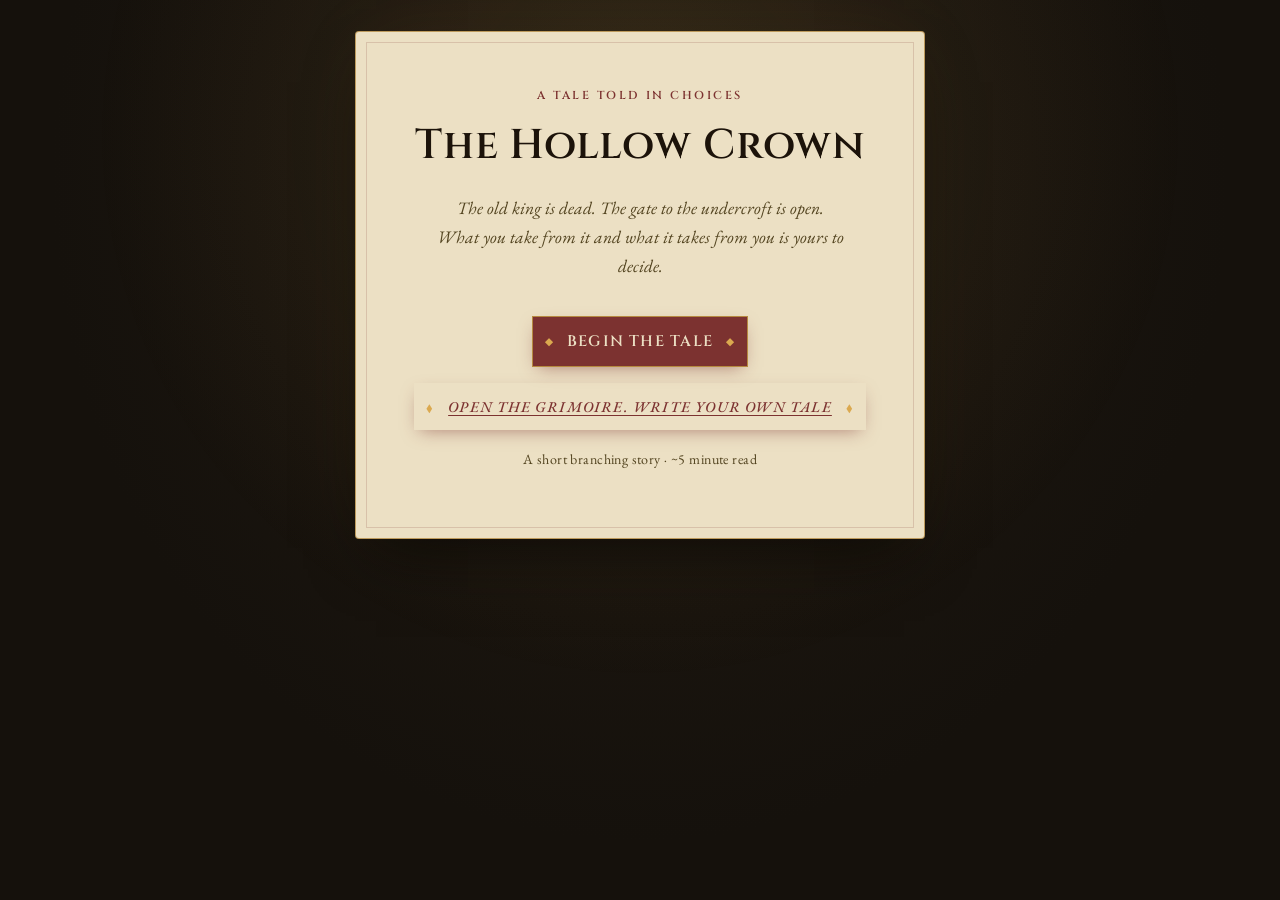
<file: index.html>
<!DOCTYPE html>
<html lang="en">
<head>
<meta charset="UTF-8">
<meta name="viewport" content="width=device-width, initial-scale=1.0">
<title>The Hollow Crown, an interactive tale</title>
<link rel="preconnect" href="https://fonts.googleapis.com">
<link href="https://fonts.googleapis.com/css2?family=Cinzel:wght@500;600&family=EB+Garamond:ital,wght@0,400;0,500;0,600;1,400&display=swap" rel="stylesheet">
<link rel="stylesheet" href="style.css">
</head>
<body>

  <div class="candle-glow" aria-hidden="true"></div>

  <!-- Wraps .book so the quest journal (wide viewports only — see the
       media query in style.css) can sit beside it as a real sibling in a
       centered flex row, rather than trying to absolutely-position a
       panel into .book's empty margin via guesswork. When the journal is
       hidden (no quests, narrow viewport, or any non-story page), .book
       is the row's only child and centers exactly as it did before this
       existed. -->
  <div class="reading-area" id="reading-area">
    <!-- Persistent quest tracker, wide-viewport counterpart to the header
         popover above — same underlying data (see updateQuestUI() in
         player.js, which keeps both in sync), just always-visible instead
         of tap-to-open, since there's room for that here. Only ever
         relevant on the story page; hidden everywhere else regardless of
         viewport width. -->
    <aside class="quest-journal themed-scroll" id="quest-journal" hidden>
      <span class="corner-flourish tl" aria-hidden="true">◆</span>
      <span class="corner-flourish tr" aria-hidden="true">◆</span>
      <p class="quest-journal-title">Quest Journal</p>
      <div class="quest-search-wrap" id="quest-journal-search-wrap">
        <button type="button" class="quest-search-toggle" id="quest-journal-search-toggle" aria-expanded="false" aria-label="Search quests">
          <span class="quest-search-icon" aria-hidden="true">⌕</span>
        </button>
        <input type="search" class="quest-search-input" id="quest-journal-search" placeholder="Search quests…" aria-label="Search quests">
      </div>
      <div class="quest-tracker-list" id="quest-journal-list"></div>
    </aside>

    <main class="book" id="book">

    <!-- Title screen -->
    <section class="page title-page" id="title-page">
      <p class="eyebrow">a tale told in choices</p>
      <h1 class="title">The Hollow Crown</h1>
      <p class="subtitle">The old king is dead. The gate to the undercroft is open.<br>What you take from it and what it takes from you is yours to decide.</p>
      <button class="btn btn-primary" id="start-btn">Begin the Tale</button>
      <button class="btn btn-ghost" id="gm-enter-btn">Open the Grimoire. write your own tale</button>
      <p class="hint">A short branching story · ~5 minute read</p>
    </section>

    <!-- Story screen (plays either the built-in tale or a Grimoire draft) -->
    <section class="page story-page" id="story-page" hidden>
      <header class="story-header">
        <button class="leave-link" id="leave-story-btn" type="button">‹ Leave the tale</button>
        <span class="chapter-label" id="chapter-label">Chapter</span>
        <div class="story-header-right">
          <button class="back-btn" id="back-btn" type="button" hidden>
            <span class="back-icon" aria-hidden="true">‹</span> Go back
          </button>

          <!-- Each toggle+panel pair gets its own positioning anchor
               (.header-popover-anchor), so the panel opens directly under
               its own button regardless of which other header buttons are
               present/hidden — a shared right:0 off the whole header only
               worked by coincidence when there was just one toggle.
               This whole anchor is a narrow-viewport fallback for quests —
               on a wide viewport the persistent #quest-journal beside the
               book takes over and this is hidden entirely (see the media
               query in style.css), so the satchel toggle is the only
               thing occupying this header on desktop, same as before
               quests existed. -->
          <div class="header-popover-anchor" id="quest-toggle-anchor">
            <button class="quest-toggle" id="quest-toggle" type="button" aria-expanded="false" hidden>
              <span class="quest-toggle-icon" aria-hidden="true">✦</span>
              <span id="quest-count">0</span> active
            </button>
            <!-- Renamed from .quest-panel to .quest-tracker-popover — that
                 class name collided with the Grimoire Quests editor's own
                 (unrelated, pre-existing) .quest-panel wrapper, and CSS
                 classes are global, so this popover's absolute-positioning
                 rules were also being applied to the editor's main content
                 panel, breaking it. -->
            <div class="quest-tracker-popover" id="quest-panel" hidden>
              <span class="corner-flourish tl" aria-hidden="true">◆</span>
              <span class="corner-flourish tr" aria-hidden="true">◆</span>
              <p class="quest-tracker-title">Your quests</p>
              <div class="quest-search-wrap" id="quest-panel-search-wrap">
                <button type="button" class="quest-search-toggle" id="quest-panel-search-toggle" aria-expanded="false" aria-label="Search quests">
                  <span class="quest-search-icon" aria-hidden="true">⌕</span>
                </button>
                <input type="search" class="quest-search-input" id="quest-panel-search" placeholder="Search quests…" aria-label="Search quests">
              </div>
              <div class="quest-tracker-list" id="quest-panel-list"></div>
            </div>
          </div>

          <div class="header-popover-anchor">
            <button class="satchel-toggle" id="satchel-toggle" type="button" aria-expanded="false" hidden>
              <span class="satchel-icon" aria-hidden="true">◆</span>
              <span id="satchel-count">0</span> carried
            </button>
            <div class="satchel-panel" id="satchel-panel" hidden>
              <span class="corner-flourish tl" aria-hidden="true">◆</span>
              <span class="corner-flourish tr" aria-hidden="true">◆</span>
              <p class="satchel-panel-title">Your satchel</p>
              <ul class="satchel-list" id="satchel-list"></ul>
            </div>
          </div>
        </div>
      </header>

      <article class="passage" id="passage">
        <p class="passage-text" id="passage-text"></p>
      </article>

      <div class="choices" id="choices"></div>
    </section>

    <!-- Ending screen -->
    <section class="page ending-page" id="ending-page" hidden>
      <p class="eyebrow" id="ending-eyebrow">the tale ends here</p>
      <h2 class="ending-title" id="ending-title"></h2>
      <p class="ending-text" id="ending-text"></p>
      <button class="btn btn-primary" id="restart-btn">Tell It Again</button>
    </section>

    <!-- Grimoire manager: the library of all saved tales -->
    <section class="page manager-page" id="manager-page" hidden>
      <header class="gm-header">
        <p class="eyebrow">the grimoire</p>
        <h2 class="gm-title">Your Tales</h2>
        <p class="gm-intro">Every tale you write is kept here, on this device. Open one to keep working, or begin something new.</p>
      </header>

      <div class="manager-actions">
        <button class="btn-small btn-gold" id="mgr-new-tale-btn" type="button">+ New tale</button>
        <label class="btn-small file-btn">
          Import a tale
          <input type="file" id="mgr-import-input" accept="application/json" hidden>
        </label>
      </div>

      <div class="tale-list" id="tale-list"></div>
      <p class="hint tale-list-empty" id="tale-list-empty" hidden>No tales yet ,start one with "+ New tale" above.</p>

      <div class="gm-footer-actions">
        <button class="btn-small" id="mgr-back-btn" type="button">‹ Back to title</button>
      </div>
    </section>

    <!-- Grimoire map: the visual node graph, entry point once a tale is open -->
    <section class="page gm-map-page" id="gm-map-page" hidden>
      <!-- Full-screen block for phone-width viewports — the map editor
           (drag, connectors, the docked drawer) has no mobile layout of
           its own, so rather than let someone land on a half-broken canvas,
           this covers it entirely below the breakpoint. CSS-only visibility
           (see the max-width media query in style.css) so it's in effect
           the instant the page paints, with no JS state to get out of sync. -->
      <div class="gm-mobile-block" aria-hidden="true">
        <p class="gm-mobile-block-title">A Larger Stage Is Needed</p>
        <p class="gm-mobile-block-text">The Grimoire's map is built for a wider screen — a tablet, laptop, or desktop. Please come back on a larger device to keep editing this tale.</p>
        <button class="btn-small btn-gold gm-mobile-block-back" id="gm-mobile-block-back" type="button">‹ All tales</button>
      </div>

      <div class="gm-map-topbar">
        <div class="gm-map-topbar-title">
          <p class="eyebrow">the grimoire</p>
          <span class="tale-name" id="gm-map-tale-name"></span>
        </div>
        <div class="gm-map-topbar-actions">
          <button class="btn-tiny" id="gm-map-sidebar-toggle" type="button">Hide Contents</button>
          <button class="btn-tiny" id="gm-map-rename-tale-btn" type="button">Rename</button>
        </div>
      </div>

      <!-- View switcher: three tools sharing one tale's data (graph, quests,
           map), rather than three separate destinations reached through a
           chooser screen. Sits between the identity row above and each
           tool's own toolbar below. Only one tool's toolbar/canvas pair is
           shown at a time — see setGmView() in grimoire-manager.js. -->
      <div class="gm-view-tabs" id="gm-view-tabs" role="tablist">
        <button class="gm-view-tab active" id="gm-view-tab-graph" type="button" data-view="graph" role="tab" aria-selected="true">◆ Graph</button>
        <button class="gm-view-tab" id="gm-view-tab-quests" type="button" data-view="quests" role="tab" aria-selected="false">Quests</button>
        <button class="gm-view-tab" id="gm-view-tab-items" type="button" data-view="items" role="tab" aria-selected="false">Items</button>
        <button class="gm-view-tab" id="gm-view-tab-map" type="button" data-view="map" role="tab" aria-selected="false">World Map</button>
      </div>

      <div class="gm-map-toolbar" id="gm-graph-toolbar">
        <button class="btn-small btn-gold" id="gm-map-new-node" type="button">+ New passage</button>
        <button class="btn-small" id="gm-map-new-group" type="button">+ New group</button>
        <button class="btn-small" id="gm-map-playtest-btn" type="button">Playtest from Start</button>
        <button class="btn-small" id="gm-map-search-btn" type="button" title="Search passages">Search</button>
        <input type="text" id="gm-map-search-input" class="gm-map-search-input" placeholder="Search passages…" hidden>
        <button class="btn-small" id="gm-map-fit-btn" type="button" title="Frame every passage in view">⤢ Fit view</button>
      </div>

      <!-- Quests tool's own toolbar row — hidden alongside its canvas until
           the Quests tab is active. Populated for real once quest-editor.js
           has something to build; placeholder button for now. -->
      <div class="gm-map-toolbar" id="gm-quest-toolbar" hidden>
        <button class="btn-small btn-gold" id="gm-quest-new-btn" type="button">+ New quest</button>
      </div>

      <!-- Items tool's own toolbar row — same pattern as above. The "+ New
           item" button here IS the item ledger's old "+ Define new item"
           button (see grimoire-items.js), just relocated: same id
           (item-def-new), same click handler, so no JS changed to move it —
           only where it lives in the page. -->
      <div class="gm-map-toolbar" id="gm-items-toolbar" hidden>
        <button class="btn-small btn-gold" id="item-def-new" type="button">+ New item</button>
      </div>

      <!-- World Map tool's own toolbar row — same pattern as above. -->
      <div class="gm-map-toolbar" id="gm-worldmap-toolbar" hidden>
        <button class="btn-small btn-gold" id="gm-worldmap-new-location-btn" type="button">+ New location</button>
      </div>

      <div class="gm-map-body" id="gm-map-body">
        <!-- Contents: a full nested tree of every passage/group in the tale,
             independent of whatever the canvas currently has scoped into
             view — a second way to find and open a passage besides
             clicking its card on the map. Collapsed on narrow viewports;
             see the media query in style.css. Stays mounted across all
             three tools, not just Graph — quests and map locations both
             reference passages, so this stays the one shared way to find
             one. -->
        <aside class="gm-contents-sidebar" id="gm-contents-sidebar">
          <p class="gm-contents-heading" id="gm-contents-heading">Contents</p>
          <div class="gm-contents-tree" id="gm-contents-tree"></div>
        </aside>

        <div class="graph-viewport" id="graph-viewport">
          <div class="graph-canvas" id="graph-canvas"></div>
        </div>

        <!-- Quests canvas (see quest-editor.js). Unlike the graph/world-map
             canvases, this isn't a spatial surface to pan/zoom — it's a
             parchment card list, same register as the item ledger, just
             scaled up to hold quest cards that expand into their own
             objective cards. -->
        <div class="quest-viewport" id="quest-viewport" hidden>
          <div class="quest-panel">
            <p class="gm-subhead">Quests</p>
            <p class="ledger-intro">Track objectives across this tale. Each objective completes when any one of its conditions is met — mark it manually, or tie it to reaching a passage or carrying an item.</p>
            <div class="quest-list" id="quest-list"></div>
          </div>
        </div>

        <!-- Inspector: mirrors the Contents sidebar's width on the opposite
             edge, so Quests reads as a symmetric three-column layout rather
             than one wide list with dead space beside it. Shows whatever
             quest/objective was last clicked (see quest-editor.js), and —
             more usefully than a plain detail readout — a live list of
             everything that quest/objective references (passages, items),
             each clickable to jump straight there. That's the part that
             actually earns its keep: it's the one place in the app that
             surfaces the cross-references rename fan-out has to keep in
             sync, instead of them being invisible until something breaks. -->
        <aside class="quest-inspector" id="quest-inspector" hidden>
          <p class="gm-contents-heading">Inspector</p>
          <div class="quest-inspector-body" id="quest-inspector-body"></div>
        </aside>

        <!-- Items workshop: the tale-wide item registry, moved out of the
             passage drawer (where it used to live as a fixed panel under
             every passage's form, regardless of whether that passage
             referenced any items at all) into its own tab, so items are
             defined and managed once, in one place, the same way Quests
             already gets its own tab rather than living inside the drawer.
             Same parchment-panel register as #quest-viewport — a flat
             scrolling list of cards, not a spatial canvas — since an item
             registry has the same "reference data for the whole tale"
             shape a quest list does. renderItemDefs() (grimoire-items.js)
             still targets #item-defs-list directly, so moving its markup
             here needed no JS changes. -->
        <div class="item-workshop-viewport" id="item-workshop-viewport" hidden>
          <div class="item-panel">
            <p class="gm-subhead">Items</p>
            <p class="ledger-intro">Every item in this tale is defined once, here, then referenced by id from any choice's "requires" or "grants" field, so its name only ever needs updating in one place.</p>
            <div class="item-defs-list" id="item-defs-list"></div>
          </div>
        </div>

        <!-- World map canvas — placeholder for now (see map-editor.js). -->
        <div class="map-editor-viewport" id="map-editor-viewport" hidden>
          <div class="gm-tool-placeholder">
            <p class="eyebrow">the grimoire</p>
            <p class="gm-tool-placeholder-title">World Map</p>
            <p class="gm-tool-placeholder-text">A geographic map of this tale's locations will live here, linked to passages the same way the passage graph is.</p>
          </div>
        </div>

        <!-- Passage drawer: on a wide viewport this docks as a third
             column via the media query in style.css (no backdrop, no
             slide animation — see isWideDrawerLayout() in ui-core.js). On
             narrow viewports it's unchanged: a slide-in overlay with a
             dimming backdrop behind it. Nested here (not a page-level
             sibling) specifically so it can participate in this row's
             flex layout once docked. -->
        <div class="gm-drawer-backdrop" id="gm-drawer-backdrop" hidden></div>
        <aside class="gm-drawer" id="gm-page" hidden>
          <header class="gm-drawer-header">
            <span class="corner-flourish tl" aria-hidden="true">◆</span>
            <div class="gm-drawer-header-text">
              <p class="gm-drawer-eyebrow">the grimoire</p>
              <p class="gm-drawer-title" id="gm-drawer-title">Passage</p>
            </div>
            <button class="gm-drawer-close" id="gm-drawer-close" type="button" aria-label="Close passage editor">✕</button>
          </header>

          <div class="gm-drawer-body">
            <div class="gm-editor">
              <label class="gm-label">Passage id
                <div class="id-row">
                  <input type="text" id="gm-node-id" disabled>
                  <button type="button" class="btn-tiny" id="gm-change-node-id-btn">Change id</button>
                </div>
              </label>

              <label class="gm-label">Group <span class="hint-inline">(map organization — separate from the chapter label below)</span>
                <div class="id-row">
                  <input type="text" id="gm-node-group" disabled>
                  <button type="button" class="btn-tiny" id="gm-change-node-group-btn">Move to group</button>
                </div>
              </label>

              <label class="gm-label">Chapter label
                <input type="text" id="gm-chapter" placeholder="I — The Gatehouse">
              </label>

              <label class="gm-label">Passage text
                <textarea id="gm-text" rows="5" placeholder="Describe what the reader sees, hears, and can do here..."></textarea>
              </label>

              <label class="gm-checkbox">
                <input type="checkbox" id="gm-is-ending">
                This passage is an ending — the tale stops here
              </label>

              <div id="gm-ending-fields" class="gm-ending-fields" hidden>
                <label class="gm-label">Ending name
                  <input type="text" id="gm-ending-type" placeholder="Crown Restored">
                </label>
              </div>

              <div id="gm-choices-block" class="gm-choices-block">
                <p class="gm-subhead">Choices</p>
                <div id="gm-choices-list"></div>
                <button class="btn-small" id="gm-add-choice" type="button">+ Add choice</button>
              </div>

              <div class="gm-actions">
                <button class="btn-small btn-danger" id="gm-delete-node" type="button">Delete passage</button>
                <button class="btn-small btn-gold" id="gm-save-node" type="button">Save passage</button>
              </div>
            </div>
            <!-- Item Definitions used to live here as a fixed panel under
                 every passage's form. Moved to its own "Items" tab
                 (#item-workshop-viewport) alongside Quests and World Map —
                 items are tale-wide reference data, not something scoped to
                 whichever passage happens to be open. -->
          </div>
        </aside>
      </div>

      <div class="gm-map-statusbar">
        <div class="gm-map-statusbar-left">
          <div class="gm-map-breadcrumb" id="gm-map-breadcrumb" hidden></div>
        </div>
        <div class="gm-map-statusbar-counts" id="gm-map-statusbar-counts"></div>
        <div class="gm-map-statusbar-actions">
          <button class="btn-tiny" id="gm-map-export-btn" type="button">Export this tale</button>
          <button class="btn-tiny" id="gm-map-back-btn" type="button">‹ All tales</button>
        </div>
      </div>
    </section>

  </main>
  </div>

  <!-- Shared modal, replaces native alert/confirm/prompt -->
  <div class="modal-overlay" id="modal-overlay" hidden>
    <div class="modal-box" role="dialog" aria-modal="true" aria-labelledby="modal-message">
      <p class="modal-message" id="modal-message"></p>
      <input type="text" id="modal-input" class="modal-input" hidden>
      <div class="modal-actions">
        <button class="btn-small" id="modal-cancel-btn" type="button">Cancel</button>
        <button class="btn-small btn-gold" id="modal-ok-btn" type="button">OK</button>
      </div>
    </div>
  </div>

  <!-- Shared toast, replaces native alert for quiet confirmations -->
  <div class="toast" id="toast" hidden></div>

  <script src="story-data.js"></script>
  <script src="tale-storage.js"></script>
  <script src="app-state.js"></script>
  <script src="ui-core.js"></script>
  <script src="player.js"></script>
  <script src="grimoire-manager.js"></script>
  <script src="grimoire-items.js"></script>
  <script src="grimoire-editor.js"></script>
  <script src="graph.js"></script>
  <script src="quest-editor.js"></script>
  <script src="map-editor.js"></script>
</body>
</html>
</file>
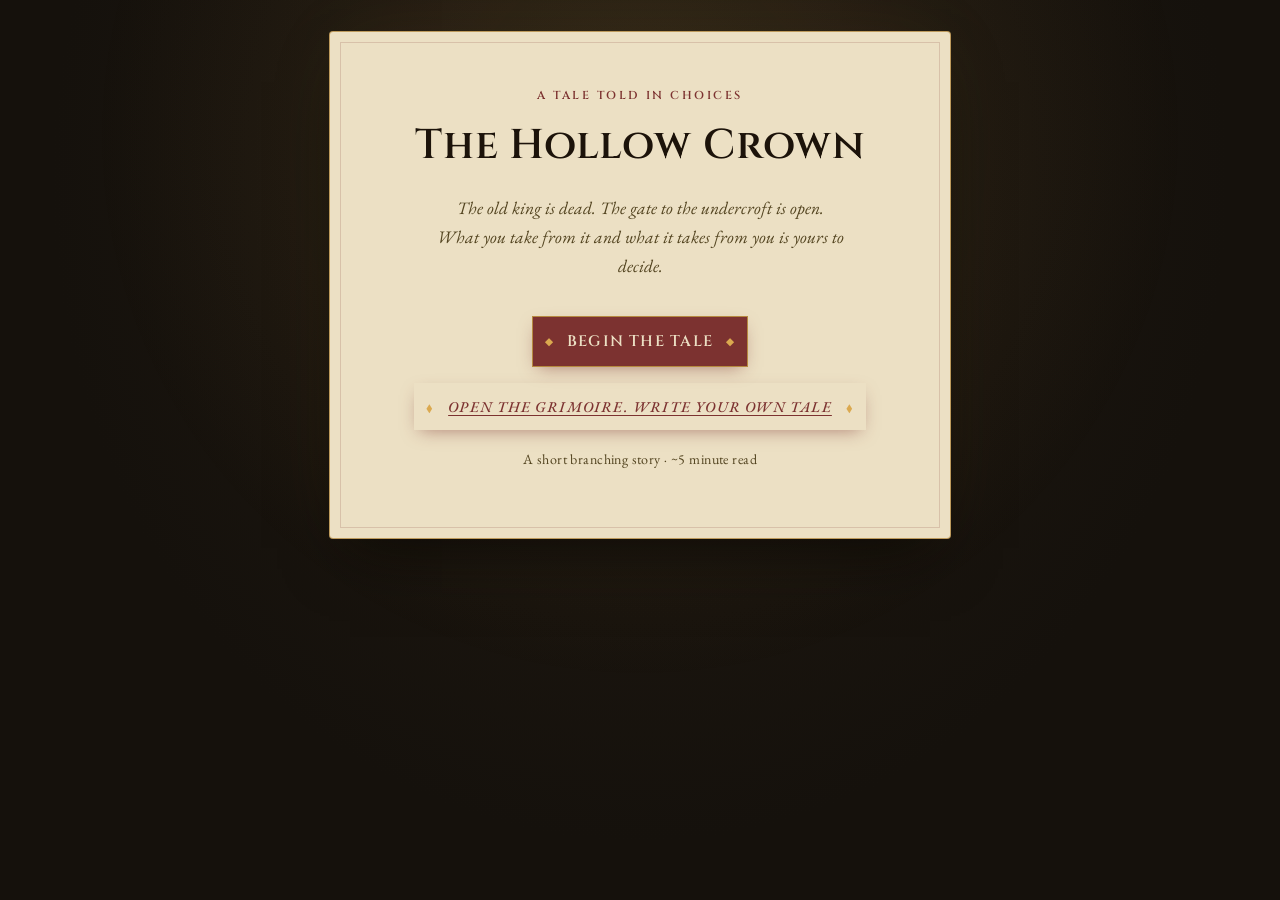
<file: Hollow_Crown V.0.1/index.html>
<!DOCTYPE html>
<html lang="en">
<head>
<meta charset="UTF-8">
<meta name="viewport" content="width=device-width, initial-scale=1.0">
<title>The Hollow Crown, an interactive tale</title>
<link rel="preconnect" href="https://fonts.googleapis.com">
<link href="https://fonts.googleapis.com/css2?family=Cinzel:wght@500;600&family=EB+Garamond:ital,wght@0,400;0,500;0,600;1,400&display=swap" rel="stylesheet">
<link rel="stylesheet" href="style.css">
</head>
<body>

  <div class="candle-glow" aria-hidden="true"></div>

  <main class="book" id="book">

    <!-- Title screen -->
    <section class="page title-page" id="title-page">
      <p class="eyebrow">a tale told in choices</p>
      <h1 class="title">The Hollow Crown</h1>
      <p class="subtitle">The old king is dead. The gate to the undercroft is open.<br>What you take from it and what it takes from you is yours to decide.</p>
      <button class="btn btn-primary" id="start-btn">Begin the Tale</button>
      <button class="btn btn-ghost" id="gm-enter-btn">Open the Grimoire. write your own tale</button>
      <p class="hint">A short branching story · ~5 minute read</p>
    </section>

    <!-- Story screen (plays either the built-in tale or a Grimoire draft) -->
    <section class="page story-page" id="story-page" hidden>
      <header class="story-header">
        <button class="leave-link" id="leave-story-btn" type="button">‹ Leave the tale</button>
        <span class="chapter-label" id="chapter-label">Chapter</span>
        <div class="story-header-right">
          <button class="back-btn" id="back-btn" type="button" hidden>
            <span class="back-icon" aria-hidden="true">‹</span> Go back
          </button>
          <button class="satchel-toggle" id="satchel-toggle" type="button" aria-expanded="false" hidden>
            <span class="satchel-icon" aria-hidden="true">◆</span>
            <span id="satchel-count">0</span> carried
          </button>
        </div>

        <div class="satchel-panel" id="satchel-panel" hidden>
          <span class="corner-flourish tl" aria-hidden="true">◆</span>
          <span class="corner-flourish tr" aria-hidden="true">◆</span>
          <p class="satchel-panel-title">Your satchel</p>
          <ul class="satchel-list" id="satchel-list"></ul>
        </div>
      </header>

      <article class="passage" id="passage">
        <p class="passage-text" id="passage-text"></p>
      </article>

      <div class="choices" id="choices"></div>
    </section>

    <!-- Ending screen -->
    <section class="page ending-page" id="ending-page" hidden>
      <p class="eyebrow" id="ending-eyebrow">the tale ends here</p>
      <h2 class="ending-title" id="ending-title"></h2>
      <p class="ending-text" id="ending-text"></p>
      <button class="btn btn-primary" id="restart-btn">Tell It Again</button>
    </section>

    <!-- Grimoire manager: the library of all saved tales -->
    <section class="page manager-page" id="manager-page" hidden>
      <header class="gm-header">
        <p class="eyebrow">the grimoire</p>
        <h2 class="gm-title">Your Tales</h2>
        <p class="gm-intro">Every tale you write is kept here, on this device. Open one to keep working, or begin something new.</p>
      </header>

      <div class="manager-actions">
        <button class="btn-small btn-gold" id="mgr-new-tale-btn" type="button">+ New tale</button>
        <label class="btn-small file-btn">
          Import a tale
          <input type="file" id="mgr-import-input" accept="application/json" hidden>
        </label>
      </div>

      <div class="tale-list" id="tale-list"></div>
      <p class="hint tale-list-empty" id="tale-list-empty" hidden>No tales yet ,start one with "+ New tale" above.</p>

      <div class="gm-footer-actions">
        <button class="btn-small" id="mgr-back-btn" type="button">‹ Back to title</button>
      </div>
    </section>

    <!-- Grimoire editor: build one tale, passage by passage -->
    <section class="page gm-page" id="gm-page" hidden>
      <header class="gm-header">
        <p class="eyebrow">the grimoire</p>
        <h2 class="gm-title">Write Your Own Tale</h2>
        <p class="gm-intro">Every tale is a set of passages linked by choices. Start with <code>start</code>, every other passage is reached by giving a choice a "leads to" id that matches it.</p>
      </header>

      <div class="gm-tale-bar">
        <span class="tale-name" id="gm-tale-name"></span>
        <button class="btn-tiny" id="gm-rename-tale-btn" type="button">Rename</button>
      </div>

      <div class="gm-layout">
        <aside class="gm-sidebar">
          <p class="gm-subhead">Passages</p>
          <input type="text" id="gm-node-search" class="gm-node-search" placeholder="Search passages…">
          <div class="gm-node-list" id="gm-node-list"></div>
          <button class="btn-small" id="gm-new-node" type="button">+ New passage</button>
        </aside>

        <div class="gm-editor">
          <label class="gm-label">Passage id
            <input type="text" id="gm-node-id" disabled>
          </label>

          <label class="gm-label">Chapter label
            <input type="text" id="gm-chapter" placeholder="I — The Gatehouse">
          </label>

          <label class="gm-label">Passage text
            <textarea id="gm-text" rows="5" placeholder="Describe what the reader sees, hears, and can do here..."></textarea>
          </label>

          <label class="gm-checkbox">
            <input type="checkbox" id="gm-is-ending">
            This passage is an ending — the tale stops here
          </label>

          <div id="gm-ending-fields" class="gm-ending-fields" hidden>
            <label class="gm-label">Ending name
              <input type="text" id="gm-ending-type" placeholder="Crown Restored">
            </label>
          </div>

          <div id="gm-choices-block" class="gm-choices-block">
            <p class="gm-subhead">Choices</p>
            <div id="gm-choices-list"></div>
            <button class="btn-small" id="gm-add-choice" type="button">+ Add choice</button>
          </div>

          <div class="gm-actions">
            <button class="btn-small btn-danger" id="gm-delete-node" type="button">Delete passage</button>
            <button class="btn-small btn-gold" id="gm-save-node" type="button">Save passage</button>
          </div>
        </div>
      </div>

      <div class="gm-ledger">
        <p class="gm-subhead">Item Definitions</p>
        <p class="ledger-intro">Every item in this tale is defined once, here, then referenced by id from any choice's "requires" or "grants" field, so its name only ever needs updating in one place.</p>
        <div class="item-defs-list" id="item-defs-list"></div>
        <button class="btn-small" id="item-def-new" type="button">+ Define new item</button>
      </div>

      <div class="gm-footer-actions">
        <button class="btn btn-primary" id="gm-playtest-btn" type="button">Playtest from Start</button>
        <button class="btn-small" id="gm-export-btn" type="button">Export this tale</button>
        <button class="btn-small" id="gm-back-btn" type="button">‹ All tales</button>
      </div>
    </section>

  </main>

  <!-- Shared modal, replaces native alert/confirm/prompt -->
  <div class="modal-overlay" id="modal-overlay" hidden>
    <div class="modal-box" role="dialog" aria-modal="true" aria-labelledby="modal-message">
      <p class="modal-message" id="modal-message"></p>
      <input type="text" id="modal-input" class="modal-input" hidden>
      <div class="modal-actions">
        <button class="btn-small" id="modal-cancel-btn" type="button">Cancel</button>
        <button class="btn-small btn-gold" id="modal-ok-btn" type="button">OK</button>
      </div>
    </div>
  </div>

  <!-- Shared toast, replaces native alert for quiet confirmations -->
  <div class="toast" id="toast" hidden></div>

  <script src="script.js"></script>
</body>
</html>
</file>
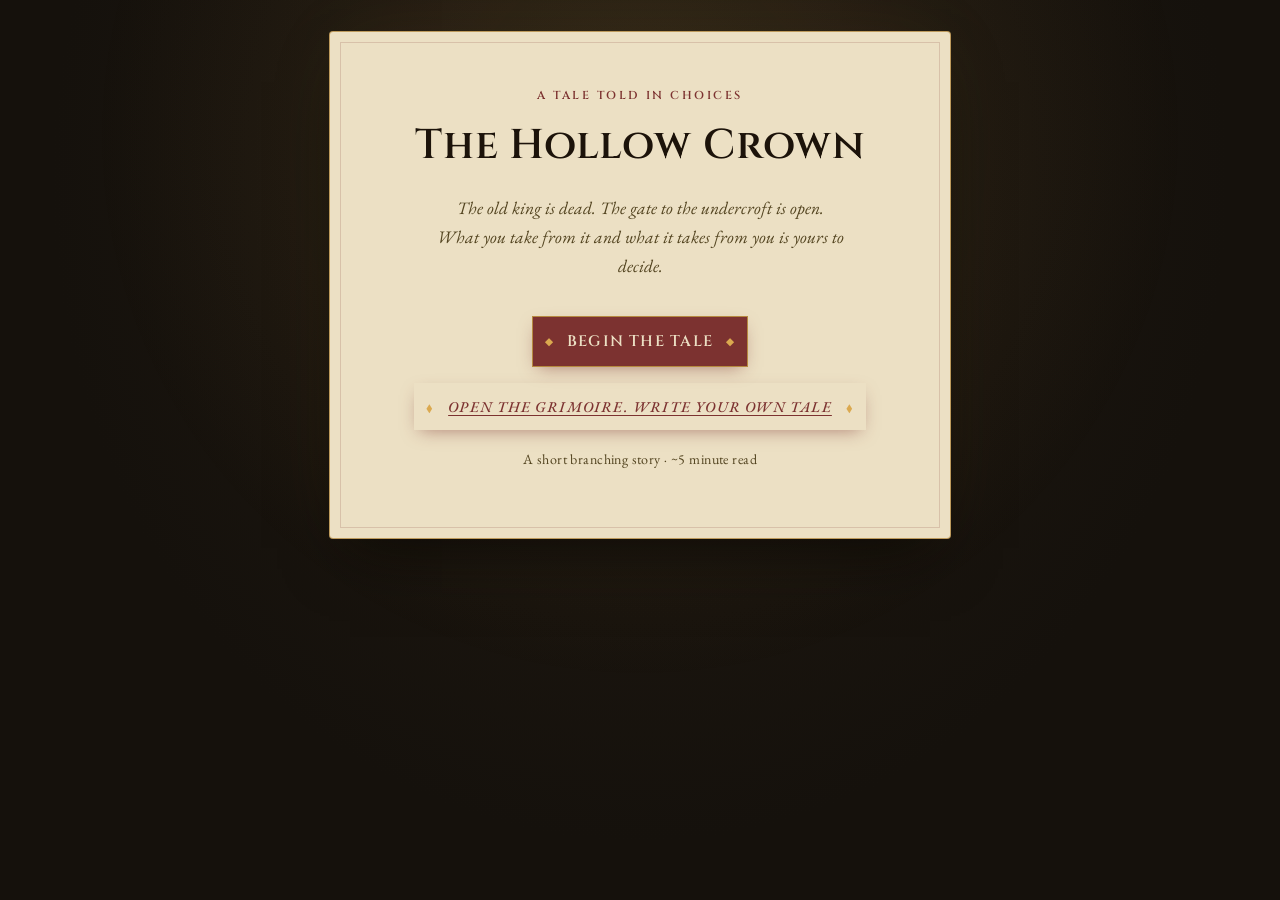
<file: Hollow_Crown V.0.2/index.html>
<!DOCTYPE html>
<html lang="en">
<head>
<meta charset="UTF-8">
<meta name="viewport" content="width=device-width, initial-scale=1.0">
<title>The Hollow Crown, an interactive tale</title>
<link rel="preconnect" href="https://fonts.googleapis.com">
<link href="https://fonts.googleapis.com/css2?family=Cinzel:wght@500;600&family=EB+Garamond:ital,wght@0,400;0,500;0,600;1,400&display=swap" rel="stylesheet">
<link rel="stylesheet" href="style.css">
</head>
<body>

  <div class="candle-glow" aria-hidden="true"></div>

  <main class="book" id="book">

    <!-- Title screen -->
    <section class="page title-page" id="title-page">
      <p class="eyebrow">a tale told in choices</p>
      <h1 class="title">The Hollow Crown</h1>
      <p class="subtitle">The old king is dead. The gate to the undercroft is open.<br>What you take from it and what it takes from you is yours to decide.</p>
      <button class="btn btn-primary" id="start-btn">Begin the Tale</button>
      <button class="btn btn-ghost" id="gm-enter-btn">Open the Grimoire. write your own tale</button>
      <p class="hint">A short branching story · ~5 minute read</p>
    </section>

    <!-- Story screen (plays either the built-in tale or a Grimoire draft) -->
    <section class="page story-page" id="story-page" hidden>
      <header class="story-header">
        <button class="leave-link" id="leave-story-btn" type="button">‹ Leave the tale</button>
        <span class="chapter-label" id="chapter-label">Chapter</span>
        <div class="story-header-right">
          <button class="back-btn" id="back-btn" type="button" hidden>
            <span class="back-icon" aria-hidden="true">‹</span> Go back
          </button>
          <button class="satchel-toggle" id="satchel-toggle" type="button" aria-expanded="false" hidden>
            <span class="satchel-icon" aria-hidden="true">◆</span>
            <span id="satchel-count">0</span> carried
          </button>
        </div>

        <div class="satchel-panel" id="satchel-panel" hidden>
          <span class="corner-flourish tl" aria-hidden="true">◆</span>
          <span class="corner-flourish tr" aria-hidden="true">◆</span>
          <p class="satchel-panel-title">Your satchel</p>
          <ul class="satchel-list" id="satchel-list"></ul>
        </div>
      </header>

      <article class="passage" id="passage">
        <p class="passage-text" id="passage-text"></p>
      </article>

      <div class="choices" id="choices"></div>
    </section>

    <!-- Ending screen -->
    <section class="page ending-page" id="ending-page" hidden>
      <p class="eyebrow" id="ending-eyebrow">the tale ends here</p>
      <h2 class="ending-title" id="ending-title"></h2>
      <p class="ending-text" id="ending-text"></p>
      <button class="btn btn-primary" id="restart-btn">Tell It Again</button>
    </section>

    <!-- Grimoire manager: the library of all saved tales -->
    <section class="page manager-page" id="manager-page" hidden>
      <header class="gm-header">
        <p class="eyebrow">the grimoire</p>
        <h2 class="gm-title">Your Tales</h2>
        <p class="gm-intro">Every tale you write is kept here, on this device. Open one to keep working, or begin something new.</p>
      </header>

      <div class="manager-actions">
        <button class="btn-small btn-gold" id="mgr-new-tale-btn" type="button">+ New tale</button>
        <label class="btn-small file-btn">
          Import a tale
          <input type="file" id="mgr-import-input" accept="application/json" hidden>
        </label>
      </div>

      <div class="tale-list" id="tale-list"></div>
      <p class="hint tale-list-empty" id="tale-list-empty" hidden>No tales yet ,start one with "+ New tale" above.</p>

      <div class="gm-footer-actions">
        <button class="btn-small" id="mgr-back-btn" type="button">‹ Back to title</button>
      </div>
    </section>

    <!-- Grimoire map: the visual node graph, entry point once a tale is open -->
    <section class="page gm-map-page" id="gm-map-page" hidden>
      <div class="gm-map-topbar">
        <div class="gm-map-topbar-title">
          <p class="eyebrow">the grimoire</p>
          <span class="tale-name" id="gm-map-tale-name"></span>
        </div>
        <button class="btn-tiny" id="gm-map-rename-tale-btn" type="button">Rename</button>
      </div>

      <div class="gm-map-toolbar">
        <button class="btn-small btn-gold" id="gm-map-new-node" type="button">+ New passage</button>
        <button class="btn-small" id="gm-map-new-group" type="button">+ New group</button>
        <button class="btn-small" id="gm-map-playtest-btn" type="button">Playtest from Start</button>
        <button class="btn-small" id="gm-map-search-btn" type="button" title="Search passages">Search</button>
        <input type="text" id="gm-map-search-input" class="gm-map-search-input" placeholder="Search passages…" hidden>
        <button class="btn-small" id="gm-map-fit-btn" type="button" title="Frame every passage in view">⤢ Fit view</button>
      </div>

      <div class="gm-map-breadcrumb" id="gm-map-breadcrumb" hidden></div>

      <div class="graph-viewport" id="graph-viewport">
        <div class="graph-canvas" id="graph-canvas"></div>
      </div>

      <div class="gm-map-statusbar">
        <button class="btn-tiny" id="gm-map-export-btn" type="button">Export this tale</button>
        <button class="btn-tiny" id="gm-map-back-btn" type="button">‹ All tales</button>
      </div>
    </section>

  </main>

  <!-- Grimoire passage drawer: slides over the map to edit one passage.
       The map stays mounted and visible (dimmed by the backdrop) behind
       it, so pan/zoom position and map context survive a passage edit
       instead of being lost to a full page swap. -->
  <div class="gm-drawer-backdrop" id="gm-drawer-backdrop" hidden></div>
  <aside class="gm-drawer" id="gm-page" hidden>
    <header class="gm-drawer-header">
      <span class="corner-flourish tl" aria-hidden="true">◆</span>
      <div class="gm-drawer-header-text">
        <p class="gm-drawer-eyebrow">the grimoire</p>
        <p class="gm-drawer-title" id="gm-drawer-title">Passage</p>
      </div>
      <button class="gm-drawer-close" id="gm-drawer-close" type="button" aria-label="Close passage editor">✕</button>
    </header>

    <div class="gm-drawer-body">
      <div class="gm-editor">
        <label class="gm-label">Passage id
          <div class="id-row">
            <input type="text" id="gm-node-id" disabled>
            <button type="button" class="btn-tiny" id="gm-change-node-id-btn">Change id</button>
          </div>
        </label>

        <label class="gm-label">Group <span class="hint-inline">(map organization — separate from the chapter label below)</span>
          <div class="id-row">
            <input type="text" id="gm-node-group" disabled>
            <button type="button" class="btn-tiny" id="gm-change-node-group-btn">Move to group</button>
          </div>
        </label>

        <label class="gm-label">Chapter label
          <input type="text" id="gm-chapter" placeholder="I — The Gatehouse">
        </label>

        <label class="gm-label">Passage text
          <textarea id="gm-text" rows="5" placeholder="Describe what the reader sees, hears, and can do here..."></textarea>
        </label>

        <label class="gm-checkbox">
          <input type="checkbox" id="gm-is-ending">
          This passage is an ending — the tale stops here
        </label>

        <div id="gm-ending-fields" class="gm-ending-fields" hidden>
          <label class="gm-label">Ending name
            <input type="text" id="gm-ending-type" placeholder="Crown Restored">
          </label>
        </div>

        <div id="gm-choices-block" class="gm-choices-block">
          <p class="gm-subhead">Choices</p>
          <div id="gm-choices-list"></div>
          <button class="btn-small" id="gm-add-choice" type="button">+ Add choice</button>
        </div>

        <div class="gm-actions">
          <button class="btn-small btn-danger" id="gm-delete-node" type="button">Delete passage</button>
          <button class="btn-small btn-gold" id="gm-save-node" type="button">Save passage</button>
        </div>
      </div>

      <div class="gm-ledger">
        <p class="gm-subhead">Item Definitions</p>
        <p class="ledger-intro">Every item in this tale is defined once, here, then referenced by id from any choice's "requires" or "grants" field, so its name only ever needs updating in one place.</p>
        <div class="item-defs-list" id="item-defs-list"></div>
        <button class="btn-small" id="item-def-new" type="button">+ Define new item</button>
      </div>
    </div>
  </aside>

  <!-- Shared modal, replaces native alert/confirm/prompt -->
  <div class="modal-overlay" id="modal-overlay" hidden>
    <div class="modal-box" role="dialog" aria-modal="true" aria-labelledby="modal-message">
      <p class="modal-message" id="modal-message"></p>
      <input type="text" id="modal-input" class="modal-input" hidden>
      <div class="modal-actions">
        <button class="btn-small" id="modal-cancel-btn" type="button">Cancel</button>
        <button class="btn-small btn-gold" id="modal-ok-btn" type="button">OK</button>
      </div>
    </div>
  </div>

  <!-- Shared toast, replaces native alert for quiet confirmations -->
  <div class="toast" id="toast" hidden></div>

  <script src="story-data.js"></script>
  <script src="tale-storage.js"></script>
  <script src="app-state.js"></script>
  <script src="ui-core.js"></script>
  <script src="player.js"></script>
  <script src="grimoire-manager.js"></script>
  <script src="grimoire-items.js"></script>
  <script src="grimoire-editor.js"></script>
  <script src="graph.js"></script>
</body>
</html>
</file>
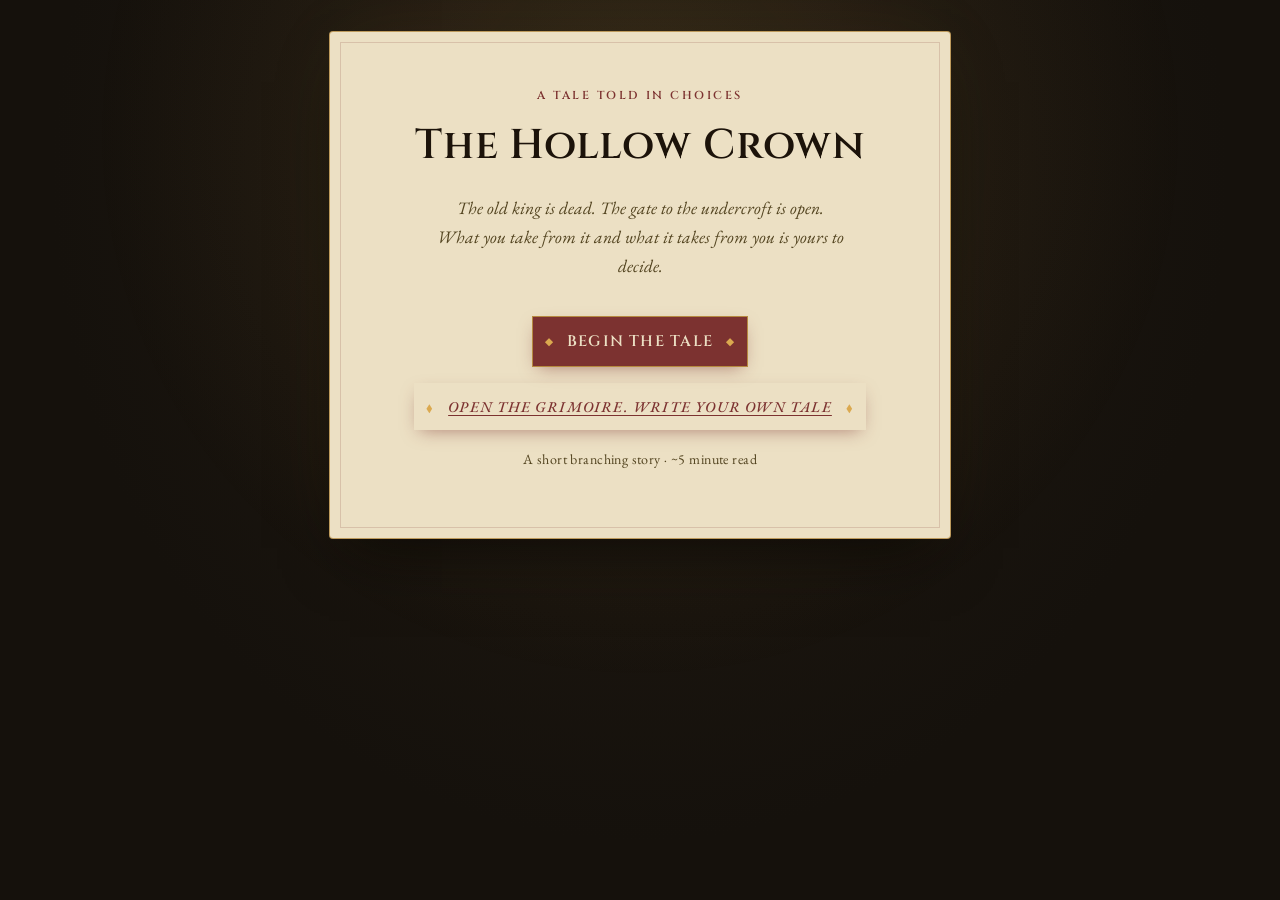
<file: Hollow_Crown V.0/index.html>
<!DOCTYPE html>
<html lang="en">
<head>
<meta charset="UTF-8">
<meta name="viewport" content="width=device-width, initial-scale=1.0">
<title>The Hollow Crown, an interactive tale</title>
<link rel="preconnect" href="https://fonts.googleapis.com">
<link href="https://fonts.googleapis.com/css2?family=Cinzel:wght@500;600&family=EB+Garamond:ital,wght@0,400;0,500;0,600;1,400&display=swap" rel="stylesheet">
<link rel="stylesheet" href="style.css">
</head>
<body>

  <div class="candle-glow" aria-hidden="true"></div>

  <main class="book" id="book">

    <!-- Title screen -->
    <section class="page title-page" id="title-page">
      <p class="eyebrow">a tale told in choices</p>
      <h1 class="title">The Hollow Crown</h1>
      <p class="subtitle">The old king is dead. The gate to the undercroft is open.<br>What you take from it and what it takes from you is yours to decide.</p>
      <button class="btn btn-primary" id="start-btn">Begin the Tale</button>
      <button class="btn btn-ghost" id="gm-enter-btn">Open the Grimoire. write your own tale</button>
      <p class="hint">A short branching story · ~5 minute read</p>
    </section>

    <!-- Story screen (plays either the built-in tale or a Grimoire draft) -->
    <section class="page story-page" id="story-page" hidden>
      <header class="story-header">
        <button class="leave-link" id="leave-story-btn" type="button">‹ Leave the tale</button>
        <span class="chapter-label" id="chapter-label">Chapter</span>
        <button class="satchel-toggle" id="satchel-toggle" type="button" aria-expanded="false" hidden>
          <span class="satchel-icon" aria-hidden="true">◆</span>
          <span id="satchel-count">0</span> carried
        </button>

        <div class="satchel-panel" id="satchel-panel" hidden>
          <span class="corner-flourish tl" aria-hidden="true">◆</span>
          <span class="corner-flourish tr" aria-hidden="true">◆</span>
          <p class="satchel-panel-title">Your satchel</p>
          <ul class="satchel-list" id="satchel-list"></ul>
        </div>
      </header>

      <article class="passage" id="passage">
        <p class="passage-text" id="passage-text"></p>
      </article>

      <div class="choices" id="choices"></div>
    </section>

    <!-- Ending screen -->
    <section class="page ending-page" id="ending-page" hidden>
      <p class="eyebrow" id="ending-eyebrow">the tale ends here</p>
      <h2 class="ending-title" id="ending-title"></h2>
      <p class="ending-text" id="ending-text"></p>
      <button class="btn btn-primary" id="restart-btn">Tell It Again</button>
    </section>

    <!-- Grimoire manager: the library of all saved tales -->
    <section class="page manager-page" id="manager-page" hidden>
      <header class="gm-header">
        <p class="eyebrow">the grimoire</p>
        <h2 class="gm-title">Your Tales</h2>
        <p class="gm-intro">Every tale you write is kept here, on this device. Open one to keep working, or begin something new.</p>
      </header>

      <div class="manager-actions">
        <button class="btn-small btn-gold" id="mgr-new-tale-btn" type="button">+ New tale</button>
        <label class="btn-small file-btn">
          Import a tale
          <input type="file" id="mgr-import-input" accept="application/json" hidden>
        </label>
      </div>

      <div class="tale-list" id="tale-list"></div>
      <p class="hint tale-list-empty" id="tale-list-empty" hidden>No tales yet ,start one with "+ New tale" above.</p>

      <div class="gm-footer-actions">
        <button class="btn-small" id="mgr-back-btn" type="button">‹ Back to title</button>
      </div>
    </section>

    <!-- Grimoire editor: build one tale, passage by passage -->
    <section class="page gm-page" id="gm-page" hidden>
      <header class="gm-header">
        <p class="eyebrow">the grimoire</p>
        <h2 class="gm-title">Write Your Own Tale</h2>
        <p class="gm-intro">Every tale is a set of passages linked by choices. Start with <code>start</code>, every other passage is reached by giving a choice a "leads to" id that matches it.</p>
      </header>

      <div class="gm-tale-bar">
        <span class="tale-name" id="gm-tale-name"></span>
        <button class="btn-tiny" id="gm-rename-tale-btn" type="button">Rename</button>
      </div>

      <div class="gm-layout">
        <aside class="gm-sidebar">
          <p class="gm-subhead">Passages</p>
          <input type="text" id="gm-node-search" class="gm-node-search" placeholder="Search passages…">
          <div class="gm-node-list" id="gm-node-list"></div>
          <button class="btn-small" id="gm-new-node" type="button">+ New passage</button>
        </aside>

        <div class="gm-editor">
          <label class="gm-label">Passage id
            <input type="text" id="gm-node-id" disabled>
          </label>

          <label class="gm-label">Chapter label
            <input type="text" id="gm-chapter" placeholder="I — The Gatehouse">
          </label>

          <label class="gm-label">Passage text
            <textarea id="gm-text" rows="5" placeholder="Describe what the reader sees, hears, and can do here..."></textarea>
          </label>

          <label class="gm-checkbox">
            <input type="checkbox" id="gm-is-ending">
            This passage is an ending — the tale stops here
          </label>

          <div id="gm-ending-fields" class="gm-ending-fields" hidden>
            <label class="gm-label">Ending name
              <input type="text" id="gm-ending-type" placeholder="Crown Restored">
            </label>
          </div>

          <div id="gm-choices-block" class="gm-choices-block">
            <p class="gm-subhead">Choices</p>
            <div id="gm-choices-list"></div>
            <button class="btn-small" id="gm-add-choice" type="button">+ Add choice</button>
          </div>

          <div class="gm-actions">
            <button class="btn-small btn-danger" id="gm-delete-node" type="button">Delete passage</button>
            <button class="btn-small btn-gold" id="gm-save-node" type="button">Save passage</button>
          </div>
        </div>
      </div>

      <div class="gm-ledger">
        <p class="gm-subhead">Item Definitions</p>
        <p class="ledger-intro">Every item in this tale is defined once, here, then referenced by id from any choice's "requires" or "grants" field, so its name only ever needs updating in one place.</p>
        <div class="item-defs-list" id="item-defs-list"></div>
        <button class="btn-small" id="item-def-new" type="button">+ Define new item</button>
      </div>

      <div class="gm-footer-actions">
        <button class="btn btn-primary" id="gm-playtest-btn" type="button">Playtest from Start</button>
        <button class="btn-small" id="gm-export-btn" type="button">Export this tale</button>
        <button class="btn-small" id="gm-back-btn" type="button">‹ All tales</button>
      </div>
    </section>

  </main>

  <!-- Shared modal, replaces native alert/confirm/prompt -->
  <div class="modal-overlay" id="modal-overlay" hidden>
    <div class="modal-box" role="dialog" aria-modal="true" aria-labelledby="modal-message">
      <p class="modal-message" id="modal-message"></p>
      <input type="text" id="modal-input" class="modal-input" hidden>
      <div class="modal-actions">
        <button class="btn-small" id="modal-cancel-btn" type="button">Cancel</button>
        <button class="btn-small btn-gold" id="modal-ok-btn" type="button">OK</button>
      </div>
    </div>
  </div>

  <!-- Shared toast, replaces native alert for quiet confirmations -->
  <div class="toast" id="toast" hidden></div>

  <script src="script.js"></script>
</body>
</html>
</file>
<file: style.css>
/* ===== Tokens ===== */
:root {
  --ink: #15110c;
  --ink-soft: #211a12;
  --parchment: #ece0c4;
  --parchment-edge: #bd9a5c;
  --gold: #b6893f;
  --gold-bright: #dba94f;
  --blood: #7c3230;
  --text: #1c130a;
  --text-muted: #52431f;
  --surface-raised: #f6efdc;   /* cards, sit slightly above the page */
  --surface-sunken: #e0d0a0;   /* inputs, sit slightly below the page */
  --surface-warm-light: #faf1d9; /* a lighter, warmer cream — used where a field needs to read as "light" without going pale/neutral (see the quest objective block) */
  --forest: #3f4a2e;           /* one deliberate exception to the gold/blood accent scheme — reserved for a tale's own "Play" action specifically, so it doesn't visually compete with the many other gold buttons on this screen */
  --forest-bright: #55643f;

  --display: "Cinzel", serif;
  --body: "EB Garamond", serif;
}

* { box-sizing: border-box; }

html, body {
  margin: 0;
}

body {
  background: radial-gradient(ellipse at 50% 20%, var(--ink-soft) 0%, var(--ink) 65%);
  background-attachment: fixed;
  color: var(--parchment);
  font-family: var(--body);
  min-height: 100vh;
  min-height: 100dvh; /* accounts for mobile browser chrome (address bar); ignored by browsers that don't support dvh, falling back to the line above */
  padding: 32px 16px;
  position: relative;
  overflow-x: hidden;
}

/* subtle ambient candle flicker behind the page */
.candle-glow {
  position: fixed;
  inset: 0;
  pointer-events: none;
  background: radial-gradient(circle at 50% 15%, rgba(219, 169, 79, 0.10), transparent 55%);
  animation: flicker 6s ease-in-out infinite;
}
@keyframes flicker {
  0%, 100% { opacity: 1; }
  45% { opacity: 0.85; }
  50% { opacity: 1; }
  78% { opacity: 0.9; }
}
@media (prefers-reduced-motion: reduce) {
  .candle-glow { animation: none; }
}

/* ===== Book / page shell ===== */
.book {
  width: 100%;
  max-width: 620px;
  margin: 0 auto;
}

.page {
  background: var(--parchment);
  color: var(--text);
  border-radius: 3px;
  padding: 56px 48px;
  box-shadow:
    0 0 0 1px var(--parchment-edge),
    0 30px 60px -20px rgba(0,0,0,0.7),
    0 0 80px -10px rgba(219, 169, 79, 0.08);
  position: relative;
}

/* torn/aged edge feel via inset border */
.page::before {
  content: "";
  position: absolute;
  inset: 10px;
  border: 1px solid rgba(124, 50, 48, 0.18);
  pointer-events: none;
}

@media (max-width: 520px) {
  .page { padding: 36px 24px; }
}

/* ===== Typography ===== */
.eyebrow {
  font-family: var(--display);
  font-weight: 600;
  font-size: 0.72rem;
  letter-spacing: 0.22em;
  text-transform: uppercase;
  color: var(--blood);
  text-align: center;
  margin: 0 0 14px;
}

.title {
  font-family: var(--display);
  font-size: 2.6rem;
  font-weight: 600;
  text-align: center;
  margin: 0 0 20px;
  color: var(--text);
  letter-spacing: 0.02em;
}

.subtitle {
  font-family: var(--body);
  font-style: italic;
  font-size: 1.1rem;
  line-height: 1.65;
  text-align: center;
  color: var(--text-muted);
  max-width: 440px;
  margin: 0 auto 36px;
}

.hint {
  text-align: center;
  font-size: 0.88rem;
  color: var(--text-muted);
  margin-top: 20px;
  letter-spacing: 0.03em;
}

/* ===== Buttons ===== */
.btn {
  display: block;
  margin: 0 auto;
  font-family: var(--display);
  font-weight: 600;
  font-size: 0.95rem;
  letter-spacing: 0.08em;
  text-transform: uppercase;
  padding: 14px 34px;
  background: var(--blood);
  border: 1px solid var(--gold);
  color: var(--parchment);
  cursor: pointer;
  position: relative;
  box-shadow: 0 6px 18px -6px rgba(124, 50, 48, 0.55);
  transition: background 0.25s ease, color 0.25s ease, box-shadow 0.25s ease, border-color 0.25s ease;
}

.btn::before, .btn::after {
  content: "◆";
  color: var(--gold-bright);
  font-size: 0.6rem;
  position: absolute;
  top: 50%;
  transform: translateY(-50%);
}
.btn::before { left: 12px; }
.btn::after { right: 12px; }

.btn:hover, .btn:focus-visible {
  background: #93413c;
  border-color: var(--gold-bright);
  box-shadow: 0 8px 24px -6px rgba(124, 50, 48, 0.75);
}
.btn:focus-visible { outline: 2px solid var(--gold-bright); outline-offset: 3px; }

/* ===== Story screen ===== */
.story-header {
  position: relative;
  display: flex;
  align-items: center;
  justify-content: space-between;
  border-bottom: 1px solid rgba(124, 50, 48, 0.25);
  padding-bottom: 14px;
  margin-bottom: 28px;
}

.chapter-label {
  font-family: var(--display);
  font-weight: 600;
  font-size: 0.82rem;
  letter-spacing: 0.16em;
  text-transform: uppercase;
  color: var(--blood);
}

.satchel-toggle {
  align-items: center;
  gap: 6px;
  font-family: var(--display);
  font-weight: 600;
  font-size: 0.74rem;
  letter-spacing: 0.06em;
  text-transform: uppercase;
  color: var(--text);
  background: var(--surface-raised);
  border: 1px solid var(--gold);
  border-radius: 999px;
  padding: 6px 14px;
  cursor: pointer;
  transition: background 0.15s ease, border-color 0.15s ease;
}
.satchel-toggle:not([hidden]) { display: inline-flex; }
.satchel-toggle:hover, .satchel-toggle:focus-visible {
  border-color: var(--gold-bright);
  background: rgba(182, 137, 63, 0.18);
}

.satchel-icon { color: var(--blood); font-size: 0.68rem; }

/* Quest toggle — same pill as satchel-toggle, gold instead of blood for
   the icon (blood's reserved for danger/destructive elsewhere in this
   app; a quest tracker isn't that). */
.quest-toggle {
  align-items: center;
  gap: 6px;
  font-family: var(--display);
  font-weight: 600;
  font-size: 0.74rem;
  letter-spacing: 0.06em;
  text-transform: uppercase;
  color: var(--text);
  background: var(--surface-raised);
  border: 1px solid var(--gold);
  border-radius: 999px;
  padding: 6px 14px;
  cursor: pointer;
  transition: background 0.15s ease, border-color 0.15s ease;
}
.quest-toggle:not([hidden]) { display: inline-flex; }
.quest-toggle:hover, .quest-toggle:focus-visible {
  border-color: var(--gold-bright);
  background: rgba(182, 137, 63, 0.18);
}
.quest-toggle-icon { color: var(--gold); font-size: 0.7rem; }

/* Popover chrome — same box/caret treatment as .satchel-panel — no
   explicit `display` here on purpose, exactly like .satchel-panel:
   block-level children stack fine without flex, which sidesteps the
   [hidden]-specificity trap entirely rather than needing a :not([hidden])
   guard to dodge it. Narrow-viewport only now — see the media query
   below and the one on #quest-toggle-anchor. Named .quest-tracker-popover,
   not .quest-panel: that name collided with the Grimoire Quests editor's
   own unrelated .quest-panel wrapper (CSS classes are global), which
   broke that screen entirely once this rule's absolute-positioning
   applied to it too. */
.quest-tracker-popover {
  position: absolute;
  top: calc(100% + 16px);
  right: 0;
  z-index: 30;
  width: 300px;
  max-width: calc(100vw - 88px);
  background: linear-gradient(165deg, var(--surface-raised) 0%, var(--parchment) 100%);
  border: 1px solid var(--gold);
  border-radius: 8px;
  box-shadow:
    0 18px 40px -12px rgba(21, 17, 12, 0.55),
    0 0 0 4px rgba(182, 137, 63, 0.12),
    inset 0 0 0 1px rgba(124, 50, 48, 0.14);
  padding: 16px 18px 18px;
  max-height: 70vh;
  overflow-y: auto;
}
.quest-tracker-popover::before {
  content: "";
  position: absolute;
  top: -7px;
  right: 26px;
  width: 13px;
  height: 13px;
  background: var(--surface-raised);
  border-left: 1px solid var(--gold);
  border-top: 1px solid var(--gold);
  transform: rotate(45deg);
}
@media (max-width: 560px) {
  .quest-tracker-popover {
    left: 50%;
    right: auto;
    transform: translateX(-50%);
    width: calc(100vw - 64px);
    max-width: 320px;
  }
  .quest-tracker-popover::before { display: none; }
}

.quest-tracker-title {
  display: flex;
  align-items: center;
  gap: 8px;
  font-family: var(--display);
  font-weight: 600;
  font-size: 0.72rem;
  letter-spacing: 0.12em;
  text-transform: uppercase;
  color: var(--gold);
  margin: 0 0 6px;
}
.quest-tracker-title::after {
  content: "";
  flex: 1 1 auto;
  height: 1px;
  background: linear-gradient(to right, var(--gold), transparent);
}

/* ---- Persistent journal (wide viewports) — sits beside .book in
   .reading-area (see index.html). Reader can always see it, no tap
   needed; the popover above is the narrow-viewport fallback instead of
   this. Both are driven by the same data (updateQuestUI() in player.js
   populates #quest-panel-list and #quest-journal-list together), so
   there's exactly one source of truth even though there are two
   presentations. ---- */
/* Below the breakpoint, .reading-area is a plain block and .book centers
   itself the old way (margin:0 auto) — no journal in the layout at all
   at this width, see the media query further down. */
.reading-area { width: 100%; }
.book { margin: 0 auto; }

/* ---- Themed scrollbar — opt-in via .themed-scroll, never global. Keep
   it opt-in (not a blanket `*` or `body` rule): past bugs here have come
   from broad unscoped rules leaking into places they shouldn't (see the
   [hidden]/flex-centering notes elsewhere in this file), and the
   node-graph canvas in particular should keep native scroll behavior.
   Apply this class to any container that scrolls and should feel like
   part of the manuscript rather than the browser chrome: quest journal,
   Grimoire sidebar, passage editor drawer, tale library list, and any
   future scrollable panel. Webkit (Chrome/Safari/Edge) gets the full
   carved-track look; Firefox falls back to scrollbar-color/width, which
   can only tint a thumb/track, not shape them. ---- */
.themed-scroll {
  scrollbar-width: thin;
  scrollbar-color: var(--gold) var(--surface-sunken);
}
.themed-scroll::-webkit-scrollbar {
  width: 9px;
}
.themed-scroll::-webkit-scrollbar-track {
  background: var(--surface-sunken);
  border-radius: 5px;
  box-shadow: inset 0 0 4px rgba(0, 0, 0, 0.35);
}
.themed-scroll::-webkit-scrollbar-thumb {
  background: var(--gold);
  border-radius: 5px;
  border: 2px solid var(--surface-sunken);
  background-clip: padding-box;
}
.themed-scroll::-webkit-scrollbar-thumb:hover {
  background: var(--gold-bright);
  background-clip: padding-box;
}

.quest-journal {
  display: none; /* narrow-viewport default; see the media query below */
  width: 340px;
  position: relative;
  background: linear-gradient(165deg, var(--surface-raised) 0%, var(--parchment) 100%);
  border: 1px solid var(--gold);
  border-radius: 6px;
  box-shadow:
    0 20px 45px -18px rgba(0, 0, 0, 0.6),
    inset 0 0 0 1px rgba(124, 50, 48, 0.12);
  padding: 22px 18px;
  max-height: calc(100vh - 64px);
  max-height: calc(100dvh - 64px);
  overflow-y: auto;
}
/* Grid, not flex, and specifically a THIRD, empty, mirrored column —
   this is the actual fix, not just a different way of centering. A flex
   row centering "the group" (journal + book together) means the book's
   own position always depends on whether the journal exists — hide/show
   the journal and the book visibly shifts, which is exactly the bug this
   replaced. A 3-column grid (gutter | book | gutter) has no such
   dependency: both outer columns are the same `1fr` track, so they're
   ALWAYS equal width — including when the left one is empty and the
   right one has content, or vice versa. The book (middle column) is
   therefore centered by construction, not by any centering logic that
   has to account for what else is on the page. The empty right column
   only exists to be that mirror; nothing is ever placed in it. */
@media (min-width: 1200px) {
  .reading-area {
    display: grid;
    grid-template-columns: minmax(340px, 1fr) minmax(0, 620px) minmax(340px, 1fr);
    align-items: start;
  }
  .book { grid-column: 2; margin: 0; }
  .quest-journal:not([hidden]) {
    grid-column: 1;
    grid-row: 1;
    justify-self: center;
    display: block;
  }
  /* The header popover becomes redundant once the journal has room to
     exist — hidden outright here regardless of its own [hidden] state,
     so the satchel toggle goes back to being the header's only occupant,
     same as before quests existed. */
  #quest-toggle-anchor { display: none; }
}

.quest-journal-title {
  font-family: var(--display);
  font-weight: 600;
  font-size: 0.8rem;
  letter-spacing: 0.12em;
  text-transform: uppercase;
  color: var(--gold);
  text-align: center;
  margin: 0 0 8px;
  padding-bottom: 12px;
  border-bottom: 1px solid rgba(124, 50, 48, 0.22);
}

/* Shared by both presentations (the persistent journal and the header
   popover) — searches quest titles/descriptions and objective text
   together (see buildQuestListInto in player.js), not a separate index.

   Collapsed by default to an icon-only toggle, expanding on click — kept
   as a JS-driven .open class rather than the [hidden] attribute
   deliberately: an unscoped `display` rule on a [hidden] element is
   exactly the bug class this project has hit five times before (see the
   modal-overlay note elsewhere in this file), and a class avoids the
   footgun entirely rather than needing a :not([hidden]) scope to dodge it. */
.quest-search-wrap {
  display: flex;
  align-items: center;
  margin: 0 0 6px;
}
.quest-search-toggle {
  flex: 0 0 auto;
  display: flex;
  align-items: center;
  justify-content: center;
  width: 30px;
  height: 30px;
  background: none;
  border: 1px solid transparent;
  border-radius: 3px;
  color: var(--gold);
  cursor: pointer;
}
.quest-search-toggle:hover,
.quest-search-toggle:focus-visible {
  color: var(--gold-bright);
  border-color: rgba(182, 137, 63, 0.35);
}
.quest-search-icon { font-size: 1rem; line-height: 1; }

/* flex: 0 0 auto here, not flex-grow — a first version used flex-grow to
   fill the row once open, but flex-grow overrides width:0 in the
   collapsed state too: the input was rendering at (nearly) full width
   the whole time, just invisible via opacity, so "closing" it left a
   transparent box occupying exactly the space the visible search bar
   used to. Driving width with two explicit values instead (0 closed,
   calc(100% - 38px) open, accounting for the toggle button + gap) — both
   concrete, so the transition still animates, with nothing left to
   silently override it. */

.quest-search-input {
  flex: 0 0 auto;
  width: 0;
  min-width: 0;
  margin-left: 0;
  padding: 7px 0;
  opacity: 0;
  pointer-events: none;
  overflow: hidden;
  box-sizing: border-box;
  font-family: var(--body);
  font-size: 0.85rem;
  background: var(--surface-sunken);
  border: 1px solid var(--parchment-edge);
  border-radius: 3px;
  box-shadow: inset 0 1px 3px rgba(21, 17, 12, 0.15);
  color: var(--text);
  transition: width 0.15s ease, opacity 0.15s ease, margin-left 0.15s ease, padding 0.15s ease;
}
.quest-search-wrap.open .quest-search-input {
  width: calc(100% - 38px); /* 30px toggle button + 8px margin-left — an explicit target, not flex-grow (see the rule above's comment) */
  margin-left: 8px;
  padding: 7px 10px;
  opacity: 1;
  pointer-events: auto;
}
.quest-search-input:focus {
  outline: none;
  border-color: var(--gold);
  box-shadow: inset 0 1px 3px rgba(21, 17, 12, 0.15), 0 0 0 2px rgba(182, 137, 63, 0.25);
}
.quest-search-input::-webkit-search-cancel-button { cursor: pointer; }

.quest-tracker-search-empty {
  font-family: var(--body);
  font-style: italic;
  font-size: 0.85rem;
  color: var(--text-muted);
  text-align: center;
  margin: 12px 0 0;
}

/* ---- Content shared between both presentations ---- */
.quest-tracker-list {
  display: flex;
  flex-direction: column;
  gap: 16px;
}

.quest-tracker-quest-title {
  display: flex;
  align-items: baseline;
  gap: 8px;
  width: 100%;
  font-family: var(--display);
  font-weight: 600;
  font-size: 0.94rem;
  color: var(--text);
  margin: 0 0 3px;
  background: none;
  border: none;
  padding: 0;
  cursor: pointer;
  text-align: left;
}
.quest-tracker-quest-title:hover,
.quest-tracker-quest-title:focus-visible {
  color: var(--blood);
}
.quest-tracker-chevron {
  flex: 0 0 auto;
  display: inline-block;
  font-size: 0.7rem;
  color: var(--gold);
  transition: transform 0.15s ease;
}
.quest-tracker-chevron.expanded {
  transform: rotate(90deg);
}
.quest-tracker-complete-badge {
  font-family: var(--display);
  font-weight: 600;
  font-size: 0.62rem;
  letter-spacing: 0.06em;
  text-transform: uppercase;
  color: var(--forest);
}
.quest-tracker-quest-desc {
  font-family: var(--body);
  font-size: 0.82rem;
  letter-spacing: 0.015em;
  color: var(--text-muted);
  margin: 0 0 8px;
}

.quest-tracker-objectives {
  list-style: none;
  margin: 0;
  padding: 0;
  display: flex;
  flex-direction: column;
  gap: 8px;
}
.quest-tracker-objective {
  display: flex;
  align-items: flex-start;
  gap: 9px;
}

/* Manual objectives get a real button (clickable checkbox); auto-tracked
   ones get the same visual glyph but as an inert span — see the JS
   comment in buildQuestListInto (player.js) for why only one of the two
   is a <button>. */
.quest-tracker-check {
  flex: 0 0 auto;
  width: 18px;
  height: 18px;
  margin-top: 1px;
  border: 1px solid var(--parchment-edge);
  border-radius: 4px;
  background: var(--surface-sunken);
  display: flex;
  align-items: center;
  justify-content: center;
  font-size: 0.7rem;
  color: var(--forest);
  padding: 0;
  cursor: default;
}
button.quest-tracker-check { cursor: pointer; }
button.quest-tracker-check:hover, button.quest-tracker-check:focus-visible {
  border-color: var(--gold);
}
.quest-tracker-objective.done .quest-tracker-check {
  background: var(--forest);
  border-color: var(--forest);
  color: var(--surface-raised);
}
.quest-tracker-objective.done .quest-tracker-check::before { content: "\2713"; }

.quest-tracker-objective-text-wrap { flex: 1 1 auto; min-width: 0; }
.quest-tracker-objective-text {
  font-family: var(--body);
  font-size: 0.9rem;
  color: var(--text);
  margin: 0;
  line-height: 1.4;
}
.quest-tracker-objective.done .quest-tracker-objective-text {
  color: var(--text-muted);
  text-decoration: line-through;
  text-decoration-color: rgba(82, 67, 31, 0.4);
}
.quest-tracker-objective-hint {
  font-family: var(--display);
  font-weight: 500;
  font-size: 0.68rem;
  letter-spacing: 0.05em;
  text-transform: uppercase;
  color: var(--text-muted);
  margin: 3px 0 0;
}

.satchel-panel {
  position: absolute;
  top: calc(100% + 16px);
  right: 0;
  z-index: 30;
  width: 260px;
  max-width: calc(100vw - 88px);
  background: linear-gradient(165deg, var(--surface-raised) 0%, var(--parchment) 100%);
  border: 1px solid var(--gold);
  border-radius: 8px;
  box-shadow:
    0 18px 40px -12px rgba(21, 17, 12, 0.55),
    0 0 0 4px rgba(182, 137, 63, 0.12),
    inset 0 0 0 1px rgba(124, 50, 48, 0.14);
  padding: 16px 18px 18px;
}

/* caret pointing back up at the toggle button that opened it */
.satchel-panel::before {
  content: "";
  position: absolute;
  top: -7px;
  right: 26px;
  width: 13px;
  height: 13px;
  background: var(--surface-raised);
  border-left: 1px solid var(--gold);
  border-top: 1px solid var(--gold);
  transform: rotate(45deg);
}

/* Below this width the header can wrap the toggle onto its own row, so a
   right-anchored popup can no longer reliably line up under it. Center the
   popup under the whole card instead of chasing the toggle's position. */
@media (max-width: 560px) {
  .satchel-panel {
    left: 50%;
    right: auto;
    transform: translateX(-50%);
    width: calc(100vw - 64px);
    max-width: 320px;
  }
  .satchel-panel::before { display: none; }
}

.satchel-panel-title {
  display: flex;
  align-items: center;
  gap: 8px;
  font-family: var(--display);
  font-weight: 600;
  font-size: 0.72rem;
  letter-spacing: 0.12em;
  text-transform: uppercase;
  color: var(--blood);
  margin: 0 0 12px;
}

.satchel-panel-title::after {
  content: "";
  flex: 1 1 auto;
  height: 1px;
  background: linear-gradient(to right, var(--gold), transparent);
}

.satchel-list {
  list-style: none;
  margin: 0;
  padding: 0;
  display: flex;
  flex-direction: column;
}

.satchel-list li {
  display: flex;
  align-items: center;
  gap: 9px;
  font-family: var(--body);
  font-weight: 500;
  font-size: 0.98rem;
  color: var(--text);
  padding: 6px 0;
}

.satchel-list li:not(:last-child) {
  border-bottom: 1px solid rgba(124, 50, 48, 0.14);
}

.satchel-list li::before {
  content: "◆";
  color: var(--gold);
  font-size: 0.6rem;
}

.passage-text {
  font-size: 1.2rem;
  font-weight: 500;
  line-height: 1.75;
  margin: 0 0 36px;
  color: var(--text);
}

/* illuminated drop cap — the signature element */
.passage-text::first-letter {
  font-family: var(--display);
  font-size: 3.6rem;
  font-weight: 600;
  float: left;
  line-height: 0.78;
  padding: 4px 10px 0 0;
  color: var(--blood);
}

.choices {
  display: flex;
  flex-direction: column;
  gap: 12px;
}

.choice-btn {
  text-align: left;
  font-family: var(--body);
  font-style: italic;
  font-size: 1.02rem;
  color: var(--text);
  background: transparent;
  border: none;
  border-left: 3px solid var(--gold);
  padding: 10px 8px 10px 18px;
  cursor: pointer;
  transition: border-color 0.2s ease, background 0.2s ease, padding-left 0.2s ease;
}

.choice-btn:hover, .choice-btn:focus-visible {
  border-left-color: var(--blood);
  background: rgba(124, 50, 48, 0.06);
  padding-left: 24px;
}
.choice-btn:focus-visible { outline: 2px solid var(--gold-bright); outline-offset: 2px; }

.choice-btn .locked-note {
  display: block;
  font-family: var(--display);
  font-weight: 500;
  font-style: normal;
  font-size: 0.72rem;
  letter-spacing: 0.08em;
  text-transform: uppercase;
  color: var(--text-muted);
  margin-top: 3px;
}

/* ===== Ending screen ===== */
.ending-title {
  font-family: var(--display);
  font-weight: 600;
  font-size: 1.9rem;
  text-align: center;
  margin: 0 0 18px;
}

.ending-text {
  font-size: 1.12rem;
  font-weight: 500;
  line-height: 1.7;
  text-align: center;
  color: var(--text);
  margin: 0 0 36px;
}

#restart-btn { margin-top: 4px; }

/* ===== Secondary / ghost button (title screen) ===== */
.btn-ghost {
  display: none; /* [hidden] would otherwise be overridden by the unconditional rule below - see .modal-overlay for the same pattern */
  margin: 16px auto 0;
  font-family: var(--body);
  font-style: italic;
  font-weight: 500;
  font-size: 0.94rem;
  background: none;
  border: none;
  color: var(--blood);
  text-decoration: underline;
  text-underline-offset: 3px;
  cursor: pointer;
}
.btn-ghost:not([hidden]) { display: block; }
.btn-ghost:hover, .btn-ghost:focus-visible { color: var(--gold); }

/* ===== Leave-tale link on story screen ===== */
.leave-link {
  background: none;
  border: none;
  font-family: var(--body);
  font-style: italic;
  font-weight: 500;
  font-size: 0.88rem;
  color: var(--text-muted);
  cursor: pointer;
  padding: 0;
  margin-right: 12px;
}
.leave-link:hover, .leave-link:focus-visible { color: var(--blood); }

.story-header { flex-wrap: wrap; gap: 8px; }

.story-header-right {
  display: flex;
  align-items: center;
  gap: 10px;
  flex-wrap: wrap;
}

/* Positioning context for a toggle+panel pair — see the HTML comment on
   .header-popover-anchor for why this replaced a shared right:0 off the
   whole header (it only worked by coincidence with a single toggle). */
.header-popover-anchor {
  position: relative;
  display: inline-flex;
}

/* Same pill shape/scale as .satchel-toggle, so both header-right actions
   read as one visual family, but outlined rather than filled — "Go back"
   is a reversal, not the default forward motion of the satchel's status
   pill, so it sits a step quieter next to it. */
.back-btn {
  align-items: center;
  gap: 5px;
  font-family: var(--display);
  font-weight: 600;
  font-size: 0.74rem;
  letter-spacing: 0.06em;
  text-transform: uppercase;
  color: var(--text);
  background: transparent;
  border: 1px solid var(--gold);
  border-radius: 999px;
  padding: 6px 14px 6px 12px;
  cursor: pointer;
  transition: background 0.15s ease, border-color 0.15s ease;
}
.back-btn:not([hidden]) { display: inline-flex; }
.back-btn:hover, .back-btn:focus-visible {
  border-color: var(--gold-bright);
  background: rgba(182, 137, 63, 0.18);
}
.back-icon { color: var(--blood); font-size: 0.9rem; line-height: 1; }

/* ===== Grimoire (Game Master mode) ===== */
.gm-header { margin-bottom: 28px; }

.gm-title {
  font-family: var(--display);
  font-weight: 600;
  font-size: 1.7rem;
  text-align: center;
  margin: 0 0 14px;
}

.gm-intro {
  font-size: 0.98rem;
  color: var(--text-muted);
  text-align: center;
  line-height: 1.6;
  max-width: 480px;
  margin: 0 auto;
}

.gm-intro code {
  font-family: var(--body);
  font-style: italic;
  background: rgba(182, 137, 63, 0.15);
  padding: 1px 6px;
  border-radius: 3px;
}

.gm-subhead {
  font-family: var(--display);
  font-weight: 600;
  font-size: 0.75rem;
  letter-spacing: 0.12em;
  text-transform: uppercase;
  color: var(--blood);
  margin: 0 0 12px;
}

/* ===== Form controls ===== */
.gm-label {
  display: block;
  font-family: var(--display);
  font-weight: 600;
  font-size: 0.74rem;
  letter-spacing: 0.08em;
  text-transform: uppercase;
  color: var(--text-muted);
  margin-bottom: 16px;
}

.gm-label input[type="text"],
.gm-label textarea {
  display: block;
  width: 100%;
  margin-top: 7px;
  font-family: var(--body);
  font-size: 1rem;
  color: var(--text);
  background: var(--surface-sunken);
  border: 1px solid var(--parchment-edge);
  border-radius: 3px;
  box-shadow: inset 0 1px 3px rgba(21, 17, 12, 0.15);
  padding: 9px 11px;
  text-transform: none;
  letter-spacing: normal;
}

.gm-label input[type="text"]:focus,
.gm-label textarea:focus {
  outline: none;
  border-color: var(--gold);
  box-shadow: inset 0 1px 3px rgba(21, 17, 12, 0.15), 0 0 0 2px rgba(182, 137, 63, 0.25);
}

.gm-label textarea { resize: vertical; }

.hint-inline {
  font-family: var(--body);
  font-weight: 400;
  font-size: 0.82rem;
  text-transform: none;
  letter-spacing: normal;
  color: var(--text-muted);
}

.gm-checkbox {
  display: flex;
  align-items: center;
  gap: 8px;
  font-family: var(--body);
  font-weight: 500;
  font-size: 0.94rem;
  color: var(--text);
  margin-bottom: 16px;
  cursor: pointer;
}

.gm-ending-fields { margin-bottom: 6px; }

.gm-choices-block {
  border-top: 1px solid rgba(124, 50, 48, 0.25);
  padding-top: 16px;
  margin-top: 6px;
}

.gm-choices-list {
  display: flex;
  flex-direction: column;
  gap: 12px;
}

.gm-choice-card {
  background: var(--surface-raised);
  border: 1px solid var(--gold);
  border-radius: 6px;
  box-shadow: 0 3px 10px rgba(21, 17, 12, 0.16);
}

.gm-choice-card-header {
  display: flex;
  align-items: center;
  gap: 8px;
  padding: 10px 12px;
}

.gm-choice-toggle {
  flex: 1 1 auto;
  min-width: 0;
  display: flex;
  align-items: baseline;
  gap: 8px;
  background: none;
  border: none;
  text-align: left;
  cursor: pointer;
  padding: 2px 0;
}

.gm-choice-chevron {
  flex: 0 0 auto;
  font-family: var(--display);
  font-weight: 600;
  color: var(--gold);
  font-size: 0.72rem;
  transition: transform 0.15s ease;
}
.gm-choice-card.expanded .gm-choice-chevron { transform: rotate(90deg); }

.gm-choice-summary {
  flex: 1 1 auto;
  min-width: 0;
  overflow-x: auto;
  overflow-y: hidden;
  white-space: nowrap;
  font-family: var(--body);
  font-weight: 500;
  font-size: 0.94rem;
  color: var(--text);
  /* Scrolls (wheel/trackpad/touch) when content overflows, but with no
     visible scrollbar — a thin themed one still rendered with a full
     track + arrow buttons on some browser/OS combinations, which ate up
     its own row in a UI this compact. */
  scrollbar-width: none;
  -ms-overflow-style: none;
}
.gm-choice-summary::-webkit-scrollbar { display: none; }

.gm-choice-summary .n {
  font-family: var(--display);
  font-weight: 600;
  font-size: 0.68rem;
  letter-spacing: 0.08em;
  text-transform: uppercase;
  color: var(--blood);
  margin-right: 6px;
}

.gm-choice-summary .placeholder { font-style: italic; color: var(--text-muted); }
.gm-choice-summary .arrow { color: var(--text-muted); font-style: italic; }

.gm-choice-body {
  display: flex;
  flex-direction: column;
  gap: 12px;
  padding: 4px 14px 16px;
  border-top: 1px solid rgba(124, 50, 48, 0.22);
  margin-top: 2px;
  padding-top: 14px;
}

.gm-choice-field {
  position: relative;
  display: flex;
  flex-direction: column;
  font-family: var(--display);
  font-weight: 600;
  font-size: 0.66rem;
  letter-spacing: 0.06em;
  text-transform: uppercase;
  color: var(--text-muted);
}

.gm-choice-field input {
  min-width: 0;
  margin-top: 5px;
  font-family: var(--body);
  font-size: 0.92rem;
  text-transform: none;
  letter-spacing: normal;
  background: var(--surface-sunken);
  border: 1px solid var(--parchment-edge);
  border-radius: 3px;
  box-shadow: inset 0 1px 3px rgba(21, 17, 12, 0.15);
  padding: 8px 10px;
  color: var(--text);
}

.gm-choice-field input:focus {
  outline: none;
  border-color: var(--gold);
  box-shadow: inset 0 1px 3px rgba(21, 17, 12, 0.15), 0 0 0 2px rgba(182, 137, 63, 0.25);
}

.gm-choice-field select {
  min-width: 0;
  margin-top: 5px;
  font-family: var(--body);
  font-size: 0.92rem;
  text-transform: none;
  letter-spacing: normal;
  background: var(--surface-sunken);
  border: 1px solid var(--parchment-edge);
  border-radius: 3px;
  padding: 8px 10px;
  color: var(--text);
  cursor: pointer;
}
.gm-choice-field select:focus {
  outline: none;
  border-color: var(--gold);
  box-shadow: 0 0 0 2px rgba(182, 137, 63, 0.25);
}
/* The <select> itself picks up the theme fine, but its open dropdown list
   is built from <option> elements, which don't inherit most styling from
   their parent — left unstyled, the closed control looked themed while
   the open list fell back to the browser's plain black-on-white default,
   which is what was actually happening here. Most desktop browsers do
   honor background-color/color on <option> (mobile pickers generally
   don't — that's native OS chrome outside CSS's reach either way), so
   this is the most consistent look achievable without replacing <select>
   with a fully custom-built dropdown widget. */
.gm-choice-field select option {
  background: var(--surface-raised);
  color: var(--text);
  font-family: var(--body);
}

.gm-remove-choice {
  flex: 0 0 auto;
  background: none;
  border: none;
  color: var(--blood);
  font-family: var(--display);
  font-weight: 600;
  font-size: 0.68rem;
  letter-spacing: 0.06em;
  text-transform: uppercase;
  cursor: pointer;
  padding: 4px 6px;
}
.gm-remove-choice:hover { text-decoration: underline; }

.gm-actions {
  display: flex;
  justify-content: flex-end;
  gap: 12px;
  margin-top: 20px;
}

.btn-small {
  font-family: var(--display);
  font-weight: 600;
  font-size: 0.8rem;
  letter-spacing: 0.06em;
  text-transform: uppercase;
  background: transparent;
  border: 1px solid var(--gold);
  color: var(--text);
  padding: 9px 17px;
  cursor: pointer;
  border-radius: 3px;
  transition: background 0.15s ease, border-color 0.15s ease;
}
.btn-small:hover, .btn-small:focus-visible {
  background: rgba(182, 137, 63, 0.18);
  border-color: var(--gold-bright);
}

.btn-gold {
  background: var(--gold);
  border-color: var(--gold);
  color: var(--ink);
}
.btn-gold:hover, .btn-gold:focus-visible {
  background: var(--gold-bright);
  border-color: var(--gold-bright);
}

/* destructive-tier: quieter than primary, but unmistakably "be careful" */
.btn-danger {
  border-color: var(--blood);
  color: var(--blood);
}
.btn-danger:hover, .btn-danger:focus-visible {
  background: rgba(124, 50, 48, 0.12);
  border-color: var(--blood);
}

.file-btn { display: inline-block; }

.gm-footer-actions {
  display: flex;
  flex-wrap: wrap;
  gap: 12px;
  justify-content: center;
  align-items: center;
  border-top: 1px solid rgba(124, 50, 48, 0.2);
  margin-top: 26px;
  padding-top: 20px;
}

.gm-footer-actions .btn { margin: 0; }

.tale-name {
  font-family: var(--display);
  font-weight: 600;
  font-size: 0.88rem;
  letter-spacing: 0.04em;
  color: var(--text);
}

.btn-tiny {
  font-family: var(--display);
  font-weight: 600;
  font-size: 0.7rem;
  letter-spacing: 0.06em;
  text-transform: uppercase;
  background: none;
  border: none;
  color: var(--text-muted);
  cursor: pointer;
  padding: 2px 4px;
}
.btn-tiny:hover, .btn-tiny:focus-visible { color: var(--blood); text-decoration: underline; }

/* ===== Manager page: the tale library ===== */
/* A carved-wood-and-gold-trim outer frame around this page specifically —
   ring effect built from stacked box-shadows (no image assets in this
   project) rather than a plain border, so it composites with .page's own
   existing shadow list instead of replacing it. */
.manager-page {
  max-width: 720px;
  box-shadow:
    0 0 0 1px var(--parchment-edge),
    0 0 0 4px var(--gold),
    0 0 0 10px var(--ink-soft),
    0 0 0 11px var(--gold),
    0 30px 60px -20px rgba(0, 0, 0, 0.7),
    0 0 80px -10px rgba(219, 169, 79, 0.08);
}

.manager-actions {
  display: flex;
  justify-content: center;
  gap: 12px;
  margin-bottom: 24px;
}

.tale-list {
  display: grid;
  grid-template-columns: repeat(auto-fill, minmax(220px, 1fr));
  gap: 16px;
}

.tale-list-empty {
  text-align: center;
  margin-top: 20px;
}

.tale-card {
  position: relative; /* anchors the corner-flourish */
  min-width: 0;
  background: var(--surface-raised);
  border: 1px solid var(--gold);
  border-radius: 6px;
  box-shadow: 0 3px 10px rgba(21, 17, 12, 0.16);
  padding: 20px 18px 18px;
  display: flex;
  flex-direction: column;
  gap: 4px;
}

.tale-card-title {
  font-family: var(--display);
  font-weight: 600;
  font-size: 1.02rem;
  color: var(--text);
  margin: 0 0 2px;
  word-break: break-word;
}

.tale-card-meta {
  font-size: 0.84rem;
  font-style: italic;
  color: var(--text-muted);
  margin: 0 0 14px;
}

/* Play — full width, deliberately not gold (see the --forest token
   comment in the root block) so it reads as this card's one unmistakable
   "go" action. */
.tale-card-play-btn {
  display: flex;
  align-items: center;
  justify-content: center;
  gap: 8px;
  width: 100%;
  margin-top: auto;
  background: var(--forest);
  border: 1px solid var(--forest);
  border-radius: 4px;
  padding: 11px 14px;
  color: var(--surface-raised);
  font-family: var(--display);
  font-weight: 600;
  font-size: 0.82rem;
  letter-spacing: 0.06em;
  text-transform: uppercase;
  cursor: pointer;
  transition: background 0.15s ease, border-color 0.15s ease;
}
.tale-card-play-btn:hover, .tale-card-play-btn:focus-visible {
  background: var(--forest-bright);
  border-color: var(--forest-bright);
}

.tale-card-btn-icon { font-size: 0.75em; }

.tale-card-secondary-row {
  position: relative; /* anchors the overflow menu */
  display: flex;
  gap: 8px;
  margin-top: 8px;
}

.tale-card-open-btn {
  flex: 1 1 auto;
  display: flex;
  align-items: center;
  justify-content: center;
  gap: 8px;
  background: transparent;
  border: 1px solid var(--parchment-edge);
  border-radius: 4px;
  padding: 9px 12px;
  color: var(--text);
  font-family: var(--display);
  font-weight: 600;
  font-size: 0.76rem;
  letter-spacing: 0.05em;
  text-transform: uppercase;
  cursor: pointer;
  transition: border-color 0.15s ease, background 0.15s ease;
}
.tale-card-open-btn:hover, .tale-card-open-btn:focus-visible {
  border-color: var(--gold);
  background: rgba(182, 137, 63, 0.12);
}

.tale-card-overflow-btn {
  flex: 0 0 auto;
  width: 38px;
  background: transparent;
  border: 1px solid var(--parchment-edge);
  border-radius: 4px;
  color: var(--text-muted);
  font-size: 1rem;
  line-height: 1;
  cursor: pointer;
  transition: border-color 0.15s ease, background 0.15s ease, color 0.15s ease;
}
.tale-card-overflow-btn:hover, .tale-card-overflow-btn:focus-visible,
.tale-card-overflow-btn[aria-expanded="true"] {
  border-color: var(--gold);
  background: rgba(182, 137, 63, 0.12);
  color: var(--text);
}

/* Opens upward, right-aligned above the "\u22ef" button — the row it's
   anchored to sits at the bottom of the card, so opening downward would
   frequently spill past the card (or the grid row) below it.
   :not([hidden]) — the recurring bug in this file: an unconditional
   `display` here beats the browser's default [hidden]{display:none}
   regardless of specificity, since author rules always outrank the UA
   stylesheet. Without this every card's menu renders open at once,
   which is exactly what shipped last time this got missed. */
.tale-card-overflow-menu:not([hidden]) {
  position: absolute;
  bottom: calc(100% + 6px);
  right: 0;
  min-width: 140px;
  background: var(--surface-raised);
  border: 1px solid var(--gold);
  border-radius: 5px;
  box-shadow: 0 8px 20px rgba(21, 17, 12, 0.28);
  padding: 5px;
  z-index: 5;
  display: flex;
  flex-direction: column;
}

.tale-card-overflow-item {
  text-align: left;
  background: none;
  border: none;
  border-radius: 3px;
  padding: 8px 10px;
  color: var(--text);
  font-family: var(--body);
  font-size: 0.86rem;
  cursor: pointer;
}
.tale-card-overflow-item:hover, .tale-card-overflow-item:focus-visible {
  background: rgba(182, 137, 63, 0.16);
}
.tale-card-overflow-item.danger { color: var(--blood); }
.tale-card-overflow-item.danger:hover, .tale-card-overflow-item.danger:focus-visible {
  background: rgba(124, 50, 48, 0.12);
}

.tale-card-actions .btn-tiny {
  border: 1px solid var(--parchment-edge);
  border-radius: 3px;
  padding: 6px 10px;
  color: var(--text);
}
.tale-card-actions .btn-tiny:hover {
  border-color: var(--gold);
  background: rgba(182, 137, 63, 0.16);
  text-decoration: none;
  color: var(--text);
}
.tale-card-actions .btn-tiny.danger {
  color: var(--blood);
  border-color: var(--blood);
}
.tale-card-actions .btn-tiny.danger:hover {
  background: rgba(124, 50, 48, 0.12);
  border-color: var(--blood);
  color: var(--blood);
}

/* ===== Passage drawer (slides over the map to edit one passage) =====
   Same open/close mechanics as the toast further down: hidden is removed
   first so there's something laid out to animate, then .open is added a
   frame later so the transform genuinely transitions instead of jumping
   straight to its end state (see openGmDrawer/closeGmDrawer in ui-core.js). */
.gm-drawer-backdrop {
  display: none;
  position: fixed;
  inset: 0;
  background: rgba(21, 17, 12, 0.62);
  z-index: 90;
  opacity: 0;
  transition: opacity 0.26s ease;
}
.gm-drawer-backdrop:not([hidden]) { display: block; }
.gm-drawer-backdrop.open { opacity: 1; }

.gm-drawer {
  display: none;
  flex-direction: column;
  position: fixed;
  top: 0;
  right: 0;
  height: 100vh;
  height: 100dvh; /* see body's min-height comment above — same mobile-chrome issue */
  width: min(460px, 100vw);
  background: var(--parchment);
  color: var(--text);
  border-left: 1px solid var(--gold);
  box-shadow: -20px 0 50px -14px rgba(0, 0, 0, 0.6);
  z-index: 95;
  transform: translateX(100%);
  transition: transform 0.26s ease;
}
.gm-drawer:not([hidden]) { display: flex; }
.gm-drawer.open { transform: translateX(0); }

@media (max-width: 640px) {
  .gm-drawer { width: 100vw; border-left: none; }
}

.gm-drawer-header {
  flex: 0 0 auto;
  position: relative;
  display: flex;
  align-items: flex-start;
  justify-content: space-between;
  gap: 14px;
  padding: 22px 24px 16px;
  border-bottom: 1px solid rgba(124, 50, 48, 0.25);
}

.gm-drawer-header-text { min-width: 0; }

.gm-drawer-eyebrow {
  font-family: var(--display);
  font-weight: 600;
  font-size: 0.66rem;
  letter-spacing: 0.2em;
  text-transform: uppercase;
  color: var(--blood);
  margin: 0 0 4px;
}

.gm-drawer-title {
  font-family: var(--display);
  font-weight: 600;
  font-size: 1.2rem;
  color: var(--text);
  margin: 0;
  word-break: break-word;
}
.gm-drawer-title.placeholder { font-style: italic; color: var(--text-muted); font-weight: 500; }

.gm-drawer-close {
  flex: 0 0 auto;
  width: 30px;
  height: 30px;
  display: flex;
  align-items: center;
  justify-content: center;
  font-size: 0.95rem;
  line-height: 1;
  color: var(--text-muted);
  background: transparent;
  border: 1px solid var(--gold);
  border-radius: 50%;
  cursor: pointer;
  transition: color 0.15s ease, border-color 0.15s ease, background 0.15s ease;
}
.gm-drawer-close:hover, .gm-drawer-close:focus-visible {
  color: var(--blood);
  border-color: var(--gold-bright);
  background: rgba(182, 137, 63, 0.16);
}

.gm-drawer-body {
  flex: 1 1 auto;
  overflow-y: auto;
  overflow-x: hidden; /* belt-and-suspenders alongside .gm-drawer's min-width:0 fix — any content that still doesn't wrap clips here instead of finding a different path to force the drawer wider */
  padding: 22px 24px 32px;
}

/* The passage-text textarea is the primary writing surface in a narrower
   single-column drawer now (it used to share a wider two-column page with
   more horizontal room) — rows="5" alone reads as cramped here, so give
   it real height regardless of the row count. */
#gm-text { min-height: 170px; }

/* ===== Shared modal (replaces alert/confirm/prompt) ===== */
.modal-overlay {
  position: fixed;
  inset: 0;
  background: rgba(21, 17, 12, 0.72);
  padding: 20px;
  z-index: 100;
}

.modal-overlay:not([hidden]) {
  display: flex;
  align-items: center;
  justify-content: center;
}

.modal-box {
  background: var(--parchment);
  color: var(--text);
  border: 1px solid var(--parchment-edge);
  border-radius: 6px;
  box-shadow: 0 20px 50px -12px rgba(0, 0, 0, 0.6);
  padding: 26px 24px 20px;
  max-width: 380px;
  width: 100%;
}

.modal-message {
  font-size: 1.05rem;
  font-weight: 500;
  line-height: 1.55;
  margin: 0 0 18px;
}

.modal-input {
  width: 100%;
  font-family: var(--body);
  font-size: 1rem;
  color: var(--text);
  background: var(--surface-sunken);
  border: 1px solid var(--parchment-edge);
  border-radius: 3px;
  box-shadow: inset 0 1px 3px rgba(21, 17, 12, 0.15);
  padding: 9px 11px;
  margin-bottom: 20px;
}
.modal-input:not([hidden]) { display: block; }
.modal-input:focus {
  outline: none;
  border-color: var(--gold);
  box-shadow: inset 0 1px 3px rgba(21, 17, 12, 0.15), 0 0 0 2px rgba(182, 137, 63, 0.25);
}

.modal-actions {
  display: flex;
  justify-content: flex-end;
  gap: 10px;
}

/* ===== Toast (quiet, self-dismissing confirmation) ===== */
.toast {
  position: fixed;
  left: 50%;
  bottom: 28px;
  transform: translateX(-50%) translateY(12px);
  background: var(--ink-soft);
  color: var(--parchment);
  border: 1px solid var(--gold);
  border-radius: 4px;
  font-family: var(--display);
  font-weight: 500;
  font-size: 0.84rem;
  letter-spacing: 0.03em;
  padding: 12px 20px;
  opacity: 0;
  pointer-events: none;
  transition: opacity 0.25s ease, transform 0.25s ease;
  z-index: 200;
  max-width: 90vw;
  text-align: center;
}

.toast.show {
  opacity: 1;
  transform: translateX(-50%) translateY(0);
}

/* ===== Item Ledger (Grimoire): auto-generated registry of every item in the tale =====
   Used to be a soft recessed sub-panel nested under a passage's own form in
   the drawer. Now it's the Items tab's own top-level content, sitting
   directly on the .item-workshop-viewport parchment the same way
   .quest-panel sits on .quest-viewport — so it gets that same plain
   max-width treatment instead of its own nested-panel background/border. */
.item-panel { max-width: 720px; }

.ledger-intro {
  font-size: 0.86rem;
  color: var(--text-muted);
  line-height: 1.55;
  margin: 0 0 14px;
  max-width: 560px;
}

.item-defs-list {
  display: flex;
  flex-direction: column;
  gap: 8px;
}

/* id field + its "Change id" action, sitting on one row instead of
   stacking (the disabled input alone gave no visual cue this was an
   editable field at all). Shared between the item ledger's id field and
   the passage id field below — same pattern, same code. */
.id-row {
  display: flex;
  align-items: center;
  gap: 10px;
  margin-top: 5px;
}
.id-row input {
  margin-top: 0;
  flex: 1;
  min-width: 0; /* same gap .gm-choice-summary/.gm-drawer-header-text already guard against — an <input>'s own intrinsic min-content width can otherwise still nudge a flex row wider than intended */
}
.id-row .btn-tiny {
  flex: 0 0 auto;
  white-space: nowrap;
  border: 1px solid var(--gold);
  border-radius: 3px;
  padding: 7px 10px;
}
.id-row .btn-tiny:hover, .id-row .btn-tiny:focus-visible {
  background: rgba(182, 137, 63, 0.18);
  border-color: var(--gold-bright);
  text-decoration: none;
}

.ledger-empty {
  font-style: italic;
  font-size: 0.9rem;
  color: var(--text-muted);
}

.ledger-row {
  display: flex;
  flex-wrap: wrap;
  align-items: center;
  gap: 8px;
  background: var(--surface-raised);
  border: 1px solid var(--parchment-edge);
  border-radius: 4px;
  padding: 9px 14px;
}

.ledger-row .item-name {
  font-family: var(--body);
  font-weight: 500;
  font-size: 0.94rem;
  color: var(--text);
  margin-right: 4px;
}

.item-mark {
  color: var(--gold);
  font-size: 0.62rem;
  margin-right: 6px;
}

.tag-pill {
  font-family: var(--display);
  font-weight: 600;
  font-size: 0.64rem;
  letter-spacing: 0.05em;
  text-transform: uppercase;
  padding: 2px 9px;
  border-radius: 999px;
  border: 1px solid var(--gold);
  color: var(--text-muted);
}

.tag-pill.warning {
  border-color: var(--blood);
  color: var(--blood);
}

/* extra spacing needed only when the pill sits inline within running text
   (the flex-based .ledger-row already spaces its children via gap) */
.gm-choice-summary .tag-pill { margin-left: 8px; }

/* ===== Item-picker autocomplete (Requires/Grants fields in a choice) ===== */
.item-autocomplete {
  position: absolute;
  top: calc(100% + 4px);
  left: 0;
  right: 0;
  z-index: 40;
  max-height: 220px;
  overflow-y: auto;
  background: var(--surface-raised);
  border: 1px solid var(--gold);
  border-radius: 4px;
  box-shadow: 0 10px 24px -8px rgba(21, 17, 12, 0.4);
}

.item-autocomplete-row {
  display: flex;
  align-items: baseline;
  justify-content: space-between;
  gap: 10px;
  width: 100%;
  background: none;
  border: none;
  border-bottom: 1px solid rgba(124, 50, 48, 0.14);
  text-align: left;
  font-family: var(--body);
  font-weight: 500;
  font-size: 0.9rem;
  text-transform: none;
  letter-spacing: normal;
  color: var(--text);
  padding: 8px 12px;
  cursor: pointer;
}
.item-autocomplete-row:last-child { border-bottom: none; }
.item-autocomplete-row:hover,
.item-autocomplete-row:focus-visible {
  background: rgba(182, 137, 63, 0.16);
}

.item-autocomplete-id {
  flex: 0 0 auto;
  font-family: var(--display);
  font-weight: 600;
  font-size: 0.64rem;
  letter-spacing: 0.04em;
  color: var(--text-muted);
}

/* ===== Satchel panel corner flourishes (Pathfinder-style carved-frame touch) ===== */
.corner-flourish {
  position: absolute;
  color: var(--gold);
  font-size: 0.55rem;
  opacity: 0.85;
}
.corner-flourish.tl { top: 8px; left: 10px; }
.corner-flourish.tr { top: 8px; right: 10px; }

/* The satchel panel's flourish sits against a gradient with a full carved
   border on all sides, which gives it enough contrast to read clearly at
   0.55rem. The drawer header is a flatter, single-tone surface, so the
   same size all but disappeared there — sized and placed to actually
   register against the flat parchment. */
.gm-drawer-header .corner-flourish {
  font-size: 0.85rem;
  top: 10px;
  left: 12px;
  opacity: 0.9;
}
/* Same reasoning as the drawer header above: a flat parchment surface,
   not the satchel panel's gradient, so it needs the larger size to
   actually register. */
.tale-card .corner-flourish {
  font-size: 0.85rem;
  top: 10px;
  left: 12px;
  opacity: 0.7;
}
/* ===== Story Map (visual node graph) ===== */
.book:has(.gm-map-page:not([hidden])) { max-width: none; }

/* Same escape hatch, extended to .reading-area now that .book lives
   inside it: a grid item's rendered size is bounded by its grid TRACK,
   not just its own CSS, so .book's max-width:none above stopped having
   any effect once its column was capped at minmax(0, 620px) — that cap
   exists specifically to keep prose at a comfortable reading width, which
   is exactly the constraint the full-viewport editor must escape, not
   inherit. Reverting to a plain block here (regardless of the
   min-width:1200px grid breakpoint below — :has() specificity beats a
   plain class selector regardless of which media query either lives in)
   makes .book's own max-width:none meaningful again. */
.reading-area:has(.gm-map-page:not([hidden])) {
  display: block;
}
.reading-area:has(.gm-map-page:not([hidden])) > .book {
  margin: 0;
}

/* No page-level scrolling while the map is open — panning/zooming happens
   entirely inside the graph canvas via CSS transform instead. Padding
   dropped to 0 here too: body's own 32px/16px padding (see the base body
   rule up top) was exactly the gap between .book and the real viewport
   edge — removing it is what actually lets .book (already width:100%)
   reach edge-to-edge, not just uncapping its max-width. */
body:has(.gm-map-page:not([hidden])) { overflow: hidden; padding: 0; }

/* This page swaps the usual eyebrow/title/intro header for one compact
   nav row, and stretches to fill the viewport so the canvas — not chrome —
   gets the space. Same padding-override approach as elsewhere: same
   specificity as the generic .page rule, source order lets it win. */
.gm-map-page:not([hidden]) {
  height: 100vh;
  height: 100dvh; /* see body's min-height comment above — accounts for mobile browser chrome (address bar) */
  min-height: 480px;
  display: flex;
  flex-direction: column;
  padding: 14px 20px;
}

.gm-map-topbar {
  flex: 0 0 auto;
  display: flex;
  align-items: baseline;
  justify-content: space-between;
  gap: 12px;
  padding-bottom: 8px;
  border-bottom: 1px solid rgba(182, 137, 63, 0.3);
}
.gm-map-topbar-title {
  display: flex;
  align-items: baseline;
  gap: 10px;
}
.gm-map-topbar .eyebrow { margin: 0; }
.gm-map-topbar .tale-name {
  font-family: var(--display);
  font-weight: 600;
  font-size: 1rem;
  color: var(--text);
}
.gm-map-topbar-actions {
  flex: 0 0 auto;
  display: flex;
  gap: 8px;
}

/* ---- View tabs: Graph / Quests / World Map --------------------------
   Sits between the tale-identity topbar and each tool's own toolbar row.
   Deliberately plainer than the carved-frame node cards below it — this is
   navigation chrome, not tale content, so it reads closer to the topbar's
   quiet hairline-rule register than to anything gold-bordered on the
   canvas. Active tab uses the same blood underline the rest of the app
   reserves for "this is the current thing," rather than a filled pill,
   so three tabs sitting this close to the gold "+ New passage" button
   don't visually compete with it. */
.gm-view-tabs {
  flex: 0 0 auto;
  display: flex;
  gap: 4px;
  padding-top: 8px;
}
.gm-view-tab {
  font-family: var(--display);
  font-weight: 600;
  font-size: 0.78rem;
  letter-spacing: 0.04em;
  background: none;
  border: none;
  border-bottom: 2px solid transparent;
  color: var(--text-muted);
  padding: 6px 12px 8px;
  cursor: pointer;
  transition: color 0.15s ease, border-color 0.15s ease;
}
.gm-view-tab:hover, .gm-view-tab:focus-visible { color: var(--text); }
.gm-view-tab.active {
  color: var(--blood);
  border-bottom-color: var(--blood);
}

.gm-map-toolbar:not([hidden]) {
  flex: 0 0 auto;
  display: flex;
  align-items: center;
  gap: 12px;
  flex-wrap: wrap;
  padding: 10px 0;
}

.gm-map-search-input {
  font-family: var(--body);
  font-size: 0.85rem;
  background: var(--surface-sunken);
  color: var(--text);
  border: 1px solid var(--gold);
  border-radius: 4px;
  padding: 5px 9px;
  width: 180px;
}
.gm-map-search-input:focus { outline: 2px solid var(--gold-bright); outline-offset: 1px; }

/* The one place in the app that steps outside the parchment surface — a
   dark "architect's table" window let into the page, echoing the ink half
   of "ink and candlelight" rather than the candlelight half. Node cards
   inside stay on --surface-raised/--gold so they read as the same
   illuminated-manuscript language as the rest of the app. flex:1 is what
   actually makes the canvas claim the leftover space; overflow:hidden
   because content now pans via transform rather than native scrolling. */
/* The map's three-column working area: Contents sidebar / canvas / passage
   drawer (docked at wide widths — see the .gm-drawer media query further
   down). flex:1 + min-height:0 is what lets THIS row claim the leftover
   vertical space below the topbar/toolbar and still shrink correctly
   inside .gm-map-page's own column flex, same reasoning .graph-viewport
   already relied on before this row existed. */
.gm-map-body {
  flex: 1 1 auto;
  min-height: 0;
  display: flex;
  gap: 14px;
}

.graph-viewport {
  flex: 1 1 auto;
  min-height: 0; /* required for a flex child to actually shrink instead of overflowing */
  min-width: 0;  /* same reasoning, now that this is also a row-flex child of .gm-map-body */
  position: relative;
  border-radius: 6px;
  overflow: hidden;
  cursor: grab;
  /* Node cards and the connector dot already opt out of native touch
     gestures (see .graph-node/.graph-connector below) — the canvas
     background they sit on needs the same, or a touch-drag here is
     ambiguous to the browser (pan the graph? scroll/zoom the page?) and
     it can hijack or stall the gesture deciding. This is what makes
     one-finger pan and two-finger pinch (see attachStaticListenersOnce)
     fully owned by this file's own transform math instead of fighting
     the browser's native page zoom. */
  touch-action: none;
  background:
    repeating-linear-gradient(0deg, rgba(219, 169, 79, 0.05) 0 1px, transparent 1px 28px),
    repeating-linear-gradient(90deg, rgba(219, 169, 79, 0.05) 0 1px, transparent 1px 28px),
    var(--ink);
  box-shadow:
    inset 0 0 0 1px var(--gold),
    inset 0 0 50px rgba(0, 0, 0, 0.55);
}
.graph-viewport.panning { cursor: grabbing; }

/* ---- Quests / World Map canvases — same "architect's table" dark
   surface and flex sizing as .graph-viewport, so switching tabs swaps
   content without any layout jolt. No pan/zoom cursor or touch-action
   override yet since there's no canvas interaction to protect until
   quest-editor.js/map-editor.js build one. ---- */
.map-editor-viewport:not([hidden]) {
  flex: 1 1 auto;
  min-height: 0;
  min-width: 0;
  position: relative;
  display: flex;
  align-items: center;
  justify-content: center;
  border-radius: 6px;
  overflow: hidden;
  background:
    repeating-linear-gradient(0deg, rgba(219, 169, 79, 0.05) 0 1px, transparent 1px 28px),
    repeating-linear-gradient(90deg, rgba(219, 169, 79, 0.05) 0 1px, transparent 1px 28px),
    var(--ink);
  box-shadow:
    inset 0 0 0 1px var(--gold),
    inset 0 0 50px rgba(0, 0, 0, 0.55);
}

/* ---- Quests canvas: a parchment card list, not a spatial canvas — see
   the comment on #quest-viewport in index.html. Scrolls internally rather
   than centering placeholder text, since real content lives here now. ---- */
.quest-viewport:not([hidden]) {
  flex: 1 1 auto;
  min-height: 0;
  min-width: 0;
  overflow-y: auto;
  border-radius: 6px;
  background: var(--parchment);
  box-shadow: inset 0 0 0 1px var(--gold);
  padding: 20px 24px;
}

/* ---- Items canvas: same parchment card-list register as .quest-viewport
   above — the item registry is tale-wide reference data, not a spatial
   surface, so it gets the identical treatment rather than a variant. ---- */
.item-workshop-viewport:not([hidden]) {
  flex: 1 1 auto;
  min-height: 0;
  min-width: 0;
  overflow-y: auto;
  border-radius: 6px;
  background: var(--parchment);
  box-shadow: inset 0 0 0 1px var(--gold);
  padding: 20px 24px;
}

/* Mirrors .gm-contents-sidebar on the opposite edge — same fixed width,
   same raised surface, border on the inward-facing side instead. Quests
   is the only view with a third column for now (see setGmView), so this
   isn't part of the generic per-view viewport toggling; it's shown/hidden
   directly alongside the Quests view specifically. */
/* Mirrors .gm-contents-sidebar on the opposite edge — same fixed width,
   same raised surface, border on the inward-facing side instead. Quests
   is the only view with a third column for now (see setGmView), so this
   isn't part of the generic per-view viewport toggling; it's shown/hidden
   directly alongside the Quests view specifically.
   :not([hidden]) — same reason every other view-toggled panel in this file
   needs it: an unconditional `display` here beats the browser's default
   [hidden]{display:none} regardless of specificity, since author rules
   always outrank the UA stylesheet. Without this guard the panel renders
   in every view, not just Quests, no matter what setGmView() sets .hidden
   to. */
.quest-inspector:not([hidden]) {
  flex: 0 0 260px;
  display: flex;
  flex-direction: column;
  min-height: 0;
  background: var(--surface-raised);
  border-left: 1px solid rgba(182, 137, 63, 0.35);
  padding: 14px 14px 18px;
  overflow-y: auto;
}

.quest-inspector-empty {
  font-family: var(--body);
  font-style: italic;
  font-size: 0.85rem;
  color: var(--text-muted);
  line-height: 1.5;
}

.quest-inspector-kind {
  font-family: var(--display);
  font-weight: 600;
  font-size: 0.66rem;
  letter-spacing: 0.1em;
  text-transform: uppercase;
  color: var(--gold);
  margin: 0 0 2px;
}
.quest-inspector-title {
  font-family: var(--display);
  font-weight: 600;
  font-size: 1rem;
  color: var(--text);
  margin: 0 0 4px;
  line-height: 1.3;
}
.quest-inspector-meta {
  font-family: var(--body);
  font-size: 0.82rem;
  color: var(--text-muted);
  margin: 0 0 14px;
}
.quest-inspector-meta a,
.quest-inspector-parent-link {
  color: var(--blood);
  cursor: pointer;
  text-decoration: underline;
  text-decoration-color: rgba(124, 50, 48, 0.4);
  background: none;
  border: none;
  padding: 0;
  font: inherit;
}
.quest-inspector-parent-link:hover { text-decoration-color: var(--blood); }

.quest-inspector-section-title {
  font-family: var(--display);
  font-weight: 600;
  font-size: 0.68rem;
  letter-spacing: 0.08em;
  text-transform: uppercase;
  color: var(--text);
  margin: 16px 0 6px;
  padding-top: 12px;
  border-top: 1px solid rgba(124, 50, 48, 0.18);
}
.quest-inspector-section-title:first-of-type { border-top: none; padding-top: 0; margin-top: 4px; }
.quest-inspector-section-warn {
  color: var(--blood);
  letter-spacing: normal;
  text-transform: none;
}

.quest-inspector-refs {
  display: flex;
  flex-direction: column;
  gap: 8px;
}
.quest-inspector-ref-row { display: flex; flex-direction: column; }
.quest-inspector-ref-empty {
  font-family: var(--body);
  font-style: italic;
  font-size: 0.8rem;
  color: var(--text-muted);
}
.quest-inspector-ref-btn {
  display: flex;
  align-items: baseline;
  gap: 6px;
  width: 100%;
  text-align: left;
  background: var(--surface-warm-light);
  border: 1px solid var(--parchment-edge);
  border-radius: 4px;
  padding: 6px 8px;
  cursor: pointer;
  font-family: var(--body);
  font-size: 0.82rem;
  color: var(--text);
}
.quest-inspector-ref-btn:hover { border-color: var(--gold); }
/* A reference whose target has been deleted elsewhere — passage/item
   deletion doesn't fan out to quest conditions, so this can genuinely
   happen. Blood is the right color here (unlike the selection ring
   earlier): this is an actual problem, not just "currently selected." */
.quest-inspector-ref-btn.broken {
  background: rgba(124, 50, 48, 0.08);
  border-color: var(--blood);
  color: var(--blood);
}
.quest-inspector-ref-btn.broken:hover { border-color: var(--blood); }
.quest-inspector-ref-warn { flex: 0 0 auto; }
.quest-inspector-ref-kind {
  flex: 0 0 auto;
  font-family: var(--display);
  font-weight: 600;
  font-size: 0.62rem;
  letter-spacing: 0.06em;
  text-transform: uppercase;
  color: var(--text-muted);
}
.quest-inspector-ref-btn.broken .quest-inspector-ref-kind { color: var(--blood); }
.quest-inspector-ref-shared {
  font-family: var(--body);
  font-style: italic;
  font-size: 0.74rem;
  color: var(--text-muted);
  margin: 3px 0 0 8px;
}

.quest-inspector-tags {
  display: flex;
  flex-wrap: wrap;
  gap: 5px;
  margin-bottom: 8px;
}
.quest-inspector-tag {
  display: inline-flex;
  align-items: center;
  gap: 4px;
  background: var(--surface-warm-light);
  border: 1px solid var(--parchment-edge);
  border-radius: 12px;
  padding: 2px 4px 2px 9px;
  font-family: var(--body);
  font-size: 0.76rem;
  color: var(--text);
}
.quest-inspector-tag button {
  background: none;
  border: none;
  color: var(--text-muted);
  cursor: pointer;
  font-size: 0.85rem;
  line-height: 1;
  padding: 2px 5px;
}
.quest-inspector-tag button:hover { color: var(--blood); }
.quest-inspector-tag-input {
  width: 100%;
  font-family: var(--body);
  font-size: 0.82rem;
  background: var(--surface-sunken);
  border: 1px solid var(--parchment-edge);
  border-radius: 3px;
  padding: 6px 8px;
}
.quest-inspector-tag-input:focus {
  outline: none;
  border-color: var(--gold);
  box-shadow: 0 0 0 2px rgba(182, 137, 63, 0.25);
}

.quest-inspector-notes {
  width: 100%;
  min-height: 70px;
  resize: vertical;
  font-family: var(--body);
  font-size: 0.85rem;
  color: var(--text);
  background: var(--surface-sunken);
  border: 1px solid var(--parchment-edge);
  border-radius: 3px;
  padding: 8px 9px;
  box-shadow: inset 0 1px 3px rgba(21, 17, 12, 0.15);
}
.quest-inspector-notes:focus {
  outline: none;
  border-color: var(--gold);
  box-shadow: inset 0 1px 3px rgba(21, 17, 12, 0.15), 0 0 0 2px rgba(182, 137, 63, 0.25);
}

/* Marks whichever quest header or objective block is the Inspector's
   current subject, so the selection reads as a visible link between the
   card and the panel rather than something you have to take on faith. */
/* Objective selection still gets a ring — the quest card's own header
   doesn't need one, since selecting a quest also expands its accordion,
   which is already a clear enough visual state on its own. --gold rather
   than --blood: blood is this app's destructive/danger color (it's what
   the Delete button right next to this uses), so using it for "currently
   selected" read as an alarm rather than a neutral highlight. */
.quest-objective.inspector-selected {
  box-shadow: 0 0 0 2px var(--gold), 0 2px 6px rgba(21, 17, 12, 0.1);
}

.quest-panel { max-width: 720px; }

.quest-list {
  display: flex;
  flex-direction: column;
  gap: 12px;
}

/* Quest card reuses the same accordion look as a choice card (see
   .gm-choice-card) — one visual language for "a collapsible thing with a
   summary line and an editable body," rather than a second one invented
   just for quests. */
.quest-card-title-field input { font-size: 1.02rem; }

.quest-objectives-block {
  border-top: 1px solid rgba(124, 50, 48, 0.22);
  padding-top: 14px;
  margin-top: 4px;
}

/* Nested one level inside the (already-raised) quest card, so this needs
   its own raised/sunken pair rather than reusing --surface-sunken again —
   using the same sunken tone as the condition inputs it contains was
   making the whole block read as one flat fill with no separation between
   "the objective's container" and "the fields inside it." Uses --parchment
   rather than --surface-raised: --surface-raised trends pale/neutral next
   to the fields it holds, which is the "cold" look this was meant to
   fix — --parchment carries more of the app's own warmth. */
.quest-objective {
  background: var(--parchment);
  border: 1px solid var(--gold);
  border-radius: 5px;
  padding: 12px 14px;
  margin-bottom: 10px;
  box-shadow: 0 2px 6px rgba(21, 17, 12, 0.1);
}

/* Fields inside an objective (its own text, and every condition's type/
   target) use --surface-warm-light instead of the app-wide --surface-sunken
   — lighter, so they read clearly against the objective's --parchment
   container, but still warm rather than a stark neutral input color. */
.quest-objective .gm-choice-field input,
.quest-objective .gm-choice-field select,
.quest-objective-row input[type="text"] {
  background: var(--surface-warm-light);
}

.quest-objective-row {
  display: flex;
  align-items: center;
  gap: 8px;
}
.quest-objective-num-btn {
  flex: 0 0 auto;
  background: none;
  border: none;
  padding: 4px;
  margin: -4px 0;
  font-family: var(--body);
  font-weight: 600;
  font-size: 0.94rem;
  color: var(--text-muted);
  cursor: pointer;
  border-radius: 3px;
}
.quest-objective-num-btn:hover { color: var(--blood); background: rgba(124, 50, 48, 0.08); }
/* Not wrapped in a .gm-choice-field label (no field caption needed here),
   so it doesn't inherit `.gm-choice-field input`'s themed look for free —
   this repeats that same input treatment directly so it doesn't fall back
   to the browser's stark default white input box. */
.quest-objective-row input[type="text"] {
  flex: 1 1 auto;
  min-width: 0;
  font-family: var(--body);
  font-size: 0.94rem;
  color: var(--text);
  border: 1px solid var(--parchment-edge);
  border-radius: 3px;
  box-shadow: inset 0 1px 3px rgba(21, 17, 12, 0.15);
  padding: 8px 10px;
}
.quest-objective-row input[type="text"]:focus {
  outline: none;
  border-color: var(--gold);
  box-shadow: inset 0 1px 3px rgba(21, 17, 12, 0.15), 0 0 0 2px rgba(182, 137, 63, 0.25);
}

.quest-condition-row {
  display: flex;
  align-items: flex-end;
  flex-wrap: wrap;
  gap: 8px;
  margin-top: 8px;
}
.quest-condition-type-field { flex: 0 0 170px; }
.quest-condition-target-field { flex: 1 1 220px; min-width: 0; position: relative; }
.quest-condition-row .gm-remove-choice { flex: 0 0 auto; }

.quest-condition-or {
  font-family: var(--display);
  font-weight: 600;
  font-size: 0.66rem;
  letter-spacing: 0.06em;
  text-transform: uppercase;
  color: var(--text-muted);
  margin: 8px 0 2px;
}

.gm-tool-placeholder {
  max-width: 380px;
  text-align: center;
  padding: 24px;
}
.gm-tool-placeholder .eyebrow { color: var(--gold); }
.gm-tool-placeholder-title {
  font-family: var(--display);
  font-weight: 600;
  font-size: 1.3rem;
  color: var(--parchment);
  margin: 4px 0 10px;
}
.gm-tool-placeholder-text {
  font-family: var(--body);
  font-style: italic;
  font-size: 0.9rem;
  line-height: 1.5;
  color: rgba(236, 224, 196, 0.65);
}

/* ---- Contents sidebar: a persistent nested tree of every passage/group
   in the tale, independent of whatever the canvas currently has scoped
   into view (see buildContentsLevel in graph.js). No card framing of its
   own (no border/radius/shadow) — it's a flush panel of the same
   --surface-raised chrome the drawer uses, with a hairline edge to
   separate it from the dark canvas rather than reading as a floating box
   sitting on top of it. ---- */
.gm-contents-sidebar {
  flex: 0 0 220px;
  display: flex;
  flex-direction: column;
  min-height: 0;
  background: var(--surface-raised);
  border-right: 1px solid rgba(182, 137, 63, 0.35);
  padding: 14px 10px;
  overflow-y: auto;
}
.gm-map-body.sidebar-hidden .gm-contents-sidebar { display: none; }

.gm-contents-heading {
  flex: 0 0 auto;
  font-family: var(--display);
  font-weight: 600;
  font-size: 0.72rem;
  letter-spacing: 0.14em;
  text-transform: uppercase;
  color: var(--text);
  margin: 0 0 10px 6px;
}

.gm-contents-tree { flex: 1 1 auto; min-height: 0; }

.gm-contents-search {
  display: block;
  width: 100%;
  margin: 0 0 10px;
  font-family: var(--body);
  font-size: 0.85rem;
  background: var(--surface-sunken);
  border: 1px solid var(--parchment-edge);
  border-radius: 3px;
  box-shadow: inset 0 1px 3px rgba(21, 17, 12, 0.15);
  padding: 6px 9px;
  color: var(--text);
}
.gm-contents-search:focus {
  outline: none;
  border-color: var(--gold);
  box-shadow: inset 0 1px 3px rgba(21, 17, 12, 0.15), 0 0 0 2px rgba(182, 137, 63, 0.25);
}
.gm-contents-search::-webkit-search-cancel-button { cursor: pointer; }

.gm-contents-list {
  list-style: none;
  margin: 0;
  padding-left: 0;
}

/* Every level below the top gets its own vertical trunk line running down
   through the branch, with each box's tick mark branching off it. Kept in
   a single column deliberately (not fanning siblings out sideways) — this
   sidebar is narrow, so depth reads through vertical stacking + connector
   lines rather than horizontal room. `.gm-contents-list .gm-contents-list`
   (two ancestors deep) excludes the top-level list itself, since top-level
   boxes sit flush with no incoming line — only their children ever branch
   off one.
   Color is a direct sample from the reference mockup's tree lines (a
   muted warm tan, softer/grayer than --gold) rather than the app's own
   gold token at low alpha — the two happened to look noticeably different
   side by side, so this is pinned to the literal reference value. */
.gm-contents-list .gm-contents-list {
  padding-left: 16px;
  margin-left: 10px;
  border-left: 1px solid #b69e7a;
}
.gm-contents-list .gm-contents-list > li {
  position: relative;
}
.gm-contents-list .gm-contents-list > li::before {
  content: "";
  position: absolute;
  top: 13px;
  left: -16px;
  width: 12px;
  height: 1px;
  background: #b69e7a;
}

/* Flat tree rows — no per-row border/card/shadow. A permanent 3px
   transparent left rail (rather than adding a border only when active)
   keeps every row's text at the same x position whether or not it's the
   one currently open, so nothing shifts sideways when selection moves. */
.gm-contents-row {
  display: flex;
  align-items: center;
  gap: 7px;
  width: 100%;
  text-align: left;
  font-family: var(--body);
  font-size: 0.87rem;
  color: var(--text);
  background: transparent;
  border: none;
  border-left: 3px solid transparent;
  border-radius: 4px;
  padding: 5px 8px 5px 6px;
  margin-bottom: 2px;
  cursor: pointer;
  position: relative; /* anchors the ::after elbow stub on an expanded group row, below */
  transition: background 0.12s ease, color 0.12s ease, border-color 0.12s ease;
}
.gm-contents-row:hover, .gm-contents-row:focus-visible {
  background: rgba(182, 137, 63, 0.2);
}
.gm-contents-group-row { font-weight: 600; }

/* An expanded group's own vertical stub, connecting its box down into its
   child list's trunk line — the piece that actually makes this read as
   one continuous elbow (box → down → across → child box) instead of a
   box sitting above an unrelated line. Only drawn while expanded — a
   collapsed group has no visible child list for it to connect to. */
.gm-contents-group-row:has(.gm-contents-chevron.open)::after {
  content: "";
  position: absolute;
  left: 19px;
  bottom: -4px;
  width: 1px;
  height: 4px;
  background: #b69e7a;
}

/* Was .gm-contents-passage-row.active — generalized to the shared base
   class so any row type (quest rows included, see quest-editor.js) gets
   the same "this is what's currently open" treatment for free, instead of
   every new row kind needing its own copy of this rule. */
.gm-contents-row.active {
  background: rgba(124, 50, 48, 0.16);
  border-left-color: var(--blood);
  color: var(--blood);
  font-weight: 600;
}
.gm-contents-passage-row.is-ending { color: var(--text-muted); }
.gm-contents-passage-row.is-ending.active { color: var(--blood); }

.gm-contents-chevron {
  display: inline-block;
  font-size: 0.65rem;
  color: var(--gold);
  transition: transform 0.12s ease;
}
.gm-contents-chevron.open { transform: rotate(90deg); }

/* Row type glyphs, swapped to match the reference mockup instead of the
   map cards' dingbat set (nodeGlyph) — this sidebar reads better with its
   own quieter, line-art icon language. All three use `currentColor`
   rather than a fixed tone, so they automatically pick up whatever color
   the row itself is currently showing (default ink, blood when active or
   an ending) instead of needing separate per-state icon color rules. */
.gm-contents-icon {
  flex: 0 0 auto;
  color: currentColor;
  opacity: 0.75;
}
.gm-contents-row.active .gm-contents-icon,
.gm-contents-row:hover .gm-contents-icon { opacity: 1; }

/* Bullseye for a plain passage. Ending and start below get their own
   CSS-drawn shapes instead of a shared glyph. */
.gm-contents-icon.icon-normal {
  font-size: 0.82rem;
  line-height: 1;
}
/* Same treatment for the quest-row flavor of this sidebar (see
   renderQuestContentsSidebar in quest-editor.js) — a simple text glyph,
   same sizing as icon-normal. No explicit color: like every other icon
   here, it inherits currentColor from the row, which is what lets it
   switch to blood automatically when that row is .active. */
.gm-contents-icon.icon-quest {
  font-size: 0.78rem;
  line-height: 1;
}

/* Crown for the start passage, skull for an ending — same inline-SVG
   shapes as the map card's .graph-node-icon (see buildEmblemIcon in
   graph.js), just sized down to this sidebar's smaller rows. Both use
   currentColor, so they follow whatever color the row itself is
   currently showing, same as every other sidebar icon. */
.gm-contents-icon.icon-start {
  display: inline-flex;
  width: 15px;
  height: 12px;
}
.gm-contents-icon.icon-ending {
  display: inline-flex;
  width: 13px;
  height: 13px;
}
.gm-contents-icon.icon-start svg, .gm-contents-icon.icon-ending svg {
  width: 100%;
  height: 100%;
  display: block;
}

/* Folder tab, built from two bordered boxes rather than a pictographic
   folder character — emoji-range "folder" glyphs render in full color in
   most browsers regardless of `color`/`currentColor`, which would break
   the monochrome ink-and-candlelight look these rows otherwise keep. */
.gm-contents-icon.icon-group {
  position: relative;
  display: inline-block;
  width: 12px;
  height: 9px;
  margin-top: 2px;
  border: 1.3px solid currentColor;
  border-radius: 0 2px 2px 2px;
}
.gm-contents-icon.icon-group::before {
  content: "";
  position: absolute;
  top: -3.5px;
  left: -1.3px;
  width: 6px;
  height: 3.5px;
  border: 1.3px solid currentColor;
  border-bottom: none;
  border-radius: 2px 2px 0 0;
}

.gm-contents-label {
  min-width: 0;
  white-space: nowrap;
  overflow: hidden;
  text-overflow: ellipsis;
}

.graph-canvas {
  position: absolute;
  top: 0;
  left: 0;
  transform-origin: 0 0;
  will-change: transform;
}

.gm-map-statusbar {
  flex: 0 0 auto;
  display: flex;
  justify-content: space-between;
  align-items: center;
  gap: 14px;
  padding: 10px 0 2px;
  border-top: 1px solid rgba(182, 137, 63, 0.3);
}
.gm-map-statusbar-left { flex: 1 1 auto; min-width: 0; }
.gm-map-statusbar-counts {
  flex: 0 0 auto;
  font-family: var(--display);
  font-weight: 600;
  font-size: 0.7rem;
  letter-spacing: 0.05em;
  text-transform: uppercase;
  color: var(--text-muted);
}
.gm-map-statusbar-actions {
  flex: 0 0 auto;
  display: flex;
  gap: 10px;
}
.gm-map-statusbar button {
  font-family: var(--display);
  font-weight: 600;
  font-size: 0.7rem;
  letter-spacing: 0.05em;
  text-transform: uppercase;
  color: var(--text-muted);
  background: transparent;
  border: 1px solid rgba(182, 137, 63, 0.4);
  border-radius: 4px;
  padding: 7px 16px;
  cursor: pointer;
  transition: color 0.15s ease, border-color 0.15s ease, background 0.15s ease;
}
.gm-map-statusbar button:hover, .gm-map-statusbar button:focus-visible {
  color: var(--text);
  border-color: var(--gold-bright);
  background: rgba(219, 169, 79, 0.1);
}

/* The breadcrumb now lives inside the status bar's left slot (moved here
   from above the canvas — same element, same graph.js logic, just a
   different home in the layout) so it reads together with the passage/
   group counts as one status line, the way the reference mockup groups
   them. */
.gm-map-statusbar-left .gm-map-breadcrumb:not([hidden]) {
  display: flex;
  align-items: center;
  gap: 8px;
  flex-wrap: wrap;
  padding: 0;
}
.gm-map-breadcrumb .gm-crumb-sep {
  color: var(--gold);
  font-size: 0.8rem;
}
.gm-map-breadcrumb .gm-crumb-current {
  font-family: var(--display);
  font-weight: 600;
  font-size: 0.85rem;
  color: var(--text);
}

/* ---- Passage drawer docking at wide viewports -------------------------
   Below 1000px this is untouched: a fixed overlay with a dimming backdrop
   (see .gm-drawer above). At/above it, the drawer becomes a real third
   column in .gm-map-body's flex row instead — no backdrop (nothing behind
   it to dim), no slide transform (nothing to slide in from), a full
   border instead of a flush left edge since it's a standalone panel now.
   Deliberately doesn't touch `display` here — that stays fully owned by
   the existing `.gm-drawer:not([hidden])` rule above, so the drawer still
   correctly disappears when `hidden` regardless of viewport width (see
   the [hidden]-specificity note in this file's history — the bug that
   rule already guards against is exactly the mistake to avoid repeating
   here). isWideDrawerLayout() in ui-core.js must be kept in sync with
   this same 1000px breakpoint by hand. */
@media (min-width: 1000px) {
  .gm-drawer-backdrop { display: none !important; }
  .gm-drawer {
    position: static;
    flex: 0 0 380px;
    height: auto;
    width: auto;
    min-width: 0; /* the actual missing half of .graph-viewport's fix above — without this, a flex item's default min-width:auto lets unwrapped content (e.g. a long item name in the ledger) grow the drawer past its 380px basis instead of wrapping/scrolling within it */
    min-height: 0;
    transform: none;
    box-shadow: none;
    border: 1px solid var(--gold);
    border-radius: 6px;
  }
  .gm-drawer-body { border-radius: 0 0 6px 6px; }
}

/* The Contents sidebar has no overlay/collapsed-drawer variant of its own
   yet (unlike the passage drawer) — below this width it's simply not
   available, rather than half-building a second overlay pattern in the
   same pass. The toggle button goes with it since there's nothing left
   for it to toggle. */
@media (max-width: 860px) {
  .gm-contents-sidebar,
  .gm-map-topbar-actions #gm-map-sidebar-toggle {
    display: none !important;
  }
}

/* Below phone width, the map editor itself (drag, connectors, the docked
   drawer) has no usable layout at all, so rather than let someone land on
   a half-broken canvas, this covers the whole page. Hidden by default;
   this media query is the ONLY thing that ever shows it, so there's no JS
   state that could get out of sync with what's actually renderable. */
.gm-mobile-block { display: none; }
@media (max-width: 640px) {
  .gm-mobile-block {
    display: flex;
    flex-direction: column;
    align-items: center;
    justify-content: center;
    gap: 14px;
    position: fixed;
    inset: 0;
    z-index: 500;
    background: var(--ink);
    text-align: center;
    padding: 40px 30px;
  }
  .gm-mobile-block-title {
    font-family: var(--display);
    font-weight: 600;
    font-size: 1.3rem;
    color: var(--gold-bright);
  }
  .gm-mobile-block-text {
    font-family: var(--body);
    font-style: italic;
    font-size: 1rem;
    line-height: 1.6;
    max-width: 320px;
    color: var(--parchment);
  }
  .gm-mobile-block-back { margin-top: 6px; }
}

.graph-wires, .graph-live-layer {
  position: absolute;

  top: 0;
  left: 0;
  pointer-events: none;
}

.graph-wire {
  fill: none;
  stroke: var(--gold);
  stroke-width: 2;
}
.graph-wire.dangling {
  stroke: var(--blood);
  stroke-width: 2;
  stroke-dasharray: 5 4;
}
.graph-wire.temp {
  stroke: var(--gold-bright);
  stroke-width: 2;
  stroke-dasharray: 4 4;
}

.graph-dot { fill: var(--gold); stroke: var(--gold-bright); stroke-width: 1.5; }
.graph-dot.dangling { fill: var(--blood); stroke: var(--gold-bright); stroke-width: 1.5; }

.graph-dangling-label {
  font-family: var(--body);
  font-style: italic;
  font-size: 11px;
  fill: var(--blood);
}

.graph-node {
  position: absolute;
  display: flex;
  flex-direction: column;
  gap: 4px;
  text-align: left;
  font-family: var(--body);
  background: var(--surface-raised);
  color: var(--text);
  border: 1px solid var(--gold);
  border-radius: 15px;
  box-shadow:
    inset 0 1px 0 rgba(255, 248, 227, 0.4),
    0 3px 10px rgba(0, 0, 0, 0.4);
  padding: 14px 32px 14px 20px;
  min-height: 76px;
  cursor: grab;
  touch-action: none;
  user-select: none;
  transition: border-color 0.12s ease, box-shadow 0.12s ease, transform 0.12s ease;
}
.graph-node:hover, .graph-node:focus-visible {
  border-color: var(--gold-bright);
  box-shadow:
    inset 0 1px 0 rgba(255, 248, 227, 0.4),
    0 6px 16px rgba(0, 0, 0, 0.5);
}
.graph-node.dragging {
  cursor: grabbing;
  z-index: 5;
  transform: rotate(-1.5deg) scale(1.03);
  border-color: var(--gold-bright);
  box-shadow:
    inset 0 1px 0 rgba(255, 248, 227, 0.4),
    0 16px 32px rgba(0, 0, 0, 0.6);
}
/* While a link is being dragged out from this card's connector, dim it
   slightly so the eye follows the wire being drawn, not the source card. */
.graph-node.connecting {
  filter: grayscale(0.5) brightness(0.82);
}

.graph-node.is-ending { border-color: var(--blood); }
.graph-node.is-orphan { border-style: dashed; opacity: 0.75; }

/* Corner ribbon marks the start passage only — endings are identified by
   their own glyph + border color instead, so the two states don't share
   one corner treatment. The thin diagonal light streak simulates a
   folded-paper highlight rather than reading as a single flat triangle. */
.graph-node-ribbon {
  position: absolute;
  top: -1px;
  right: -1px;
  width: 28px;
  height: 28px;
  clip-path: polygon(100% 0, 100% 100%, 0 0);
  background: linear-gradient(135deg,
    var(--gold-bright) 0%, var(--gold-bright) 52%,
    rgba(255, 248, 227, 0.55) 56%,
    var(--gold-bright) 60%, var(--gold-bright) 100%);
}

/* Icon + title row, left-aligned — the subtitle/meta rows below it are
   centered instead (see .graph-node-sub/.graph-node-meta), an
   intentional asymmetry: the header reads as a fixed label, the rows
   under it read as centered secondary detail. */
.graph-node-head {
  display: flex;
  align-items: center;
  gap: 9px;
  min-width: 0;
}
.graph-node-icon {
  flex: 0 0 auto;
  font-size: 1rem;
  line-height: 1;
  color: var(--gold);
}
.graph-node-icon.icon-normal {
  display: inline-flex;
  width: 18px;
  height: 18px;
  color: var(--text);
}
.graph-node-icon.icon-normal svg, .graph-node-icon.icon-group svg {
  width: 100%;
  height: 100%;
  display: block;
}

/* Crown (start) and skull (ending) — plain inline-SVG icons now (see
   buildEmblemIcon in graph.js), same sizing pattern as icon-normal/
   icon-group above: the wrapper just sizes the box, the SVG inside fills
   it. No filters/shadows on either — flat and crisp reads better than
   the old clip-path version did at this size. */
.graph-node-icon.icon-start {
  display: inline-flex;
  width: 19px;
  height: 15px;
  color: var(--gold-bright);
}
.graph-node-icon.icon-start svg {
  width: 100%;
  height: 100%;
  display: block;
}

.graph-node-icon.icon-ending {
  display: inline-flex;
  width: 16px;
  height: 16px;
  color: var(--blood);
}
.graph-node-icon.icon-ending svg {
  width: 100%;
  height: 100%;
  display: block;
}

.graph-node-title, .graph-node-sub {
  display: block;
  min-width: 0; /* lets a flex-item span actually truncate instead of forcing the card wider */
  white-space: nowrap;
  overflow: hidden;
  text-overflow: ellipsis;
}
.graph-node-title { flex: 1 1 auto; }

/* Meta-stats row: counts at a glance without opening the passage editor,
   using small-caps text labels (matching the rest of the app's typographic
   button language) with the same ◆ flourish already used on the satchel
   panel, rather than a new icon set. Centered, matching the subtitle
   above it — see the .graph-node-head comment for why the header stays
   left-aligned while these two rows don't. */
.graph-node-meta {
  display: flex;
  align-items: baseline;
  justify-content: center;
  gap: 8px;
  margin-top: 2px;
  font-size: 0.88rem;
  white-space: nowrap;
  overflow: hidden;
}
.graph-node-meta .meta-stat strong {
  font-family: var(--display);
  font-weight: 600;
  font-size: 0.96rem;
  color: var(--text);
}
.graph-node-meta .meta-stat i {
  font-style: italic;
  color: var(--text-muted);
}
.graph-node-meta .meta-sep {
  color: var(--gold);
  font-size: 0.68rem;
}

/* The trailing indicator pinned to a card's right edge and vertically
   centered against the whole card — see buildCardMenu in graph.js for
   why it lives here instead of inside the meta row. Decorative only for
   now: the kebab has no menu wired up behind it yet. */
.graph-node-menu {
  position: absolute;
  top: 50%;
  right: 12px;
  transform: translateY(-50%);
  pointer-events: none; /* decorative only for now — explicit rather than relying on attachDrag's exclusion list not needing it */
}
.graph-node-menu.is-chevron {
  color: var(--gold);
  font-size: 0.95rem;
  opacity: 0.85;
}
.graph-node-menu.is-kebab {
  display: flex;
  flex-direction: column;
  align-items: center;
  gap: 2.5px;
}
.graph-node-menu.is-kebab span {
  display: block;
  width: 3px;
  height: 3px;
  border-radius: 50%;
  background: var(--text-muted);
  opacity: 0.75;
}

/* The stacked "second card" behind a group's shell — a full duplicate of
   the card's own box, same border/radius, offset down-right and sent
   behind (z-index) so only a sliver peeks out at the bottom-right corner.
   Reads as "there's more behind this one" the way the old stacked-shadow
   treatment did, layered on top of the new shell rather than reviving
   that old CSS wholesale. z-index:0 on the group card itself gives this
   pseudo-element its own local stacking context, so its z-index:-1 stays
   scoped to just this card instead of potentially slipping behind
   unrelated sibling cards or the wires layer on the canvas.

   Small polish pass: the front shell now uses the same soft
   surface-raised → parchment gradient the quest journal already uses,
   rather than a flat fill, so the card reads with a touch more depth.
   The stacked layer behind it is semi-transparent (opacity, not just a
   lighter fill) instead of a second fully opaque card — it's meant to
   suggest more sheets underneath, not look like a literal duplicate
   card glued to the corner. Everything else about the group card
   (icon, meta bar, actions, chevron) is untouched. */
/* Group cards deliberately break from the passage-card visual language —
   a two-tone "sealed medallion" look (light header band, dark body band,
   thick gold frame) instead of one uniform fill, so the card reads as a
   distinct object from across a zoomed-out canvas on color and silhouette
   alone, not just at 100% zoom where fine details are legible. Thick,
   rounded — not the beveled/cut-corner look a reference image used —
   staying in the same smooth-cornered visual language every other card
   already uses, just with its own frame and split fill.

   The split itself is two real child elements (.graph-node-group-header/
   -body, built in buildGroupNode) rather than a single hard-stop gradient
   on one box — a gradient's color-stop percentage would drift out of sync
   the moment the title wraps to two lines or the description grows;
   two flex children naturally resize with their own content instead.
   overflow:hidden on the card clips both bands' square corners to the
   card's own rounded ones, so the smoothness is automatic rather than
   needing matching border-radius values hand-kept in sync on every band. */
.graph-node.graph-node-group {
  z-index: 0;
  gap: 0;
  padding: 0;
  background: none;
  border: 3px solid var(--gold);
  border-radius: 18px;
  overflow: hidden;
  box-shadow:
    inset 0 1px 0 rgba(255, 248, 227, 0.3),
    0 10px 26px rgba(0, 0, 0, 0.55);
}

.graph-node-group-header {
  position: relative;
  display: flex;
  align-items: center;
  gap: 10px;
  padding: 12px 14px;
  background: linear-gradient(165deg, var(--gold-bright) 0%, var(--gold) 100%);
}
/* Both the chevron and the rename/delete actions move from the base
   .graph-node styling's whole-card absolute positioning into normal flex
   flow here, once they're inside this header row — .graph-node-head's
   title already uses flex:1 1 auto (see the shared rule above) and so
   pushes both of them to the header's right edge on its own, the same
   way flex-basis:0 pushes a spacer in a typical toolbar layout. */
.graph-node-group-header .graph-node-menu {
  position: static;
  transform: none;
  flex: 0 0 auto;
  margin-left: 4px;
  color: var(--ink);
  opacity: 0.6;
}
.graph-node.graph-node-group:hover .graph-node-group-header .graph-node-menu,
.graph-node.graph-node-group:focus-visible .graph-node-group-header .graph-node-menu {
  color: var(--ink);
  opacity: 1;
}
.graph-node-group-header .graph-node-group-actions {
  position: static;
  flex: 0 0 auto;
  margin-left: 6px;
}

.graph-node-group-body {
  display: flex;
  flex-direction: column;
  gap: 4px;
  padding: 10px 14px 14px;
  background: linear-gradient(165deg, #241b12 0%, var(--ink) 100%);
}
.graph-node.graph-node-group .graph-node-sub {
  text-align: left;
  color: var(--gold-bright);
}
.graph-node.graph-node-group .graph-node-meta {
  justify-content: flex-start;
}
.graph-node.graph-node-group .graph-node-meta .meta-stat strong { color: var(--parchment); }
.graph-node.graph-node-group .graph-node-meta .meta-stat i { color: rgba(236, 224, 196, 0.65); }

/* Regular hexagon, not jagged — a clean six-point clip-path rather than
   the plain unboxed glyph passage cards use, echoing a sealed medallion
   set into the header without breaking from smooth/rounded shapes. Kept
   scoped to .icon-group specifically (split out of the old combined
   .icon-normal/.icon-group rule) so passage cards' icon is untouched. */
.graph-node-icon.icon-group {
  display: inline-flex;
  align-items: center;
  justify-content: center;
  flex: 0 0 auto;
  width: 30px;
  height: 30px;
  box-sizing: border-box;
  padding: 6px;
  clip-path: polygon(25% 4%, 75% 4%, 100% 50%, 75% 96%, 25% 96%, 0% 50%);
  background: var(--ink);
  border: 2px solid var(--gold-bright);
  color: var(--gold-bright);
}


/* Rename/delete affordances on a group card — small enough to stay out of
   the way of the title/meta bar, but always visible (not hover-only, to
   match how the rest of the app exposes card actions, e.g. tale-card-actions). */
.graph-node-group-actions {
  position: absolute;
  top: 8px;
  right: 10px;
  display: flex;
  gap: 6px;
  z-index: 2;
}
.graph-node-group-action {
  font-family: var(--body);
  font-size: 0.78rem;
  line-height: 1;
  color: var(--text-muted);
  background: var(--surface-raised);
  border: 1px solid var(--gold);
  border-radius: 3px;
  padding: 3px 6px;
  cursor: pointer;
}
.graph-node-group-action:hover, .graph-node-group-action:focus-visible {
  color: var(--text);
  border-color: var(--gold-bright);
}
.graph-node-group-action.danger:hover, .graph-node-group-action.danger:focus-visible {
  color: var(--blood);
  border-color: var(--blood);
}

/* While dragging a card, whichever group card it's currently hovering
   over (a valid nest target) gets a bright, unmistakably "drop here"
   outline. */
.graph-node.drop-target {
  outline: 3px solid var(--gold-bright);
  outline-offset: 2px;
}

.graph-wire.external {
  stroke: var(--gold-bright);
  stroke-width: 2;
  stroke-dasharray: 2 4;
}
.graph-dangling-label.external { fill: var(--gold-bright); }

.graph-node-title {
  font-family: var(--display);
  font-weight: 600;
  font-size: 1.18rem;
  letter-spacing: 0.02em;
  color: var(--text);
}

.graph-node-sub {
  font-family: var(--body);
  font-style: italic;
  font-size: 0.98rem;
  color: var(--text-muted);
  text-align: center;
}
.graph-node.is-ending .graph-node-sub { color: var(--blood); }

/* Draggable connector handles — one per side (N/E/S/W), so a link can
   start from whichever face of the card actually points toward its
   target instead of always dragging out from a fixed right-hand port.
   Grabbing one (instead of the card body) spins a new link out to
   another passage, or a new passage entirely. Radial-gradient highlight +
   layered ring gives it some depth ("ports should feel tactile") without
   needing an icon asset.

   Hidden at rest, and — unlike the first version of this — revealed one
   at a time, only by hovering that specific edge's own hover strip (see
   .graph-node-hover-zone below), not by hovering the card generally.
   Four dots lighting up together read as "any of these," which is the
   wrong signal once every side is a real, independent connector.

   IMPORTANT: this element is pointer-events:none, always. It used to
   accept pointer events once revealed, but that meant revealing it (by
   hovering the zone beneath) immediately let it occlude that same zone —
   the dot popping on top broke the zone's :hover the instant it appeared,
   which hid the dot again, which un-occluded the zone, which re-hovered
   it, which revealed the dot again... every frame, forever. That's a
   self-cancelling loop by construction, not something a size tweak fixes.
   The zone is the one real interactive target (see attachConnectorDrag in
   graph.js); this is purely a decorative readout of "is that zone hovered
   right now," which is safe because it can never compete with the thing
   revealing it for the pointer's attention. */
.graph-connector {
  position: absolute;
  z-index: 2;
  width: 18px;
  height: 18px;
  border-radius: 50%;
  background: radial-gradient(circle at 35% 32%, var(--gold-bright), var(--gold) 72%);
  border: 2px solid var(--surface-raised);
  box-shadow:
    0 0 0 1px var(--gold),
    inset 0 0 3px rgba(0, 0, 0, 0.45);
  opacity: 0;
  pointer-events: none;
  transition: opacity 0.12s ease;
}
/* The real interactive element: invisible, always pointer-events:auto, and
   sized to fully contain the dot's own 18px footprint with a couple of
   pixels to spare on every side — the dot must never poke out past this
   zone's edges, or the sliver it pokes out into becomes a dead spot where
   the visible dot doesn't actually respond to the pointer (see the note
   above for why that's not just a cosmetic gap but the root of the old
   flicker). Also carries the drag cursor and the tooltip now, since it's
   the element actually being hovered/clicked, not the dot. */
.graph-node-hover-zone {
  position: absolute;
  z-index: 3; /* above the dot: nothing should ever be able to occlude the actual hit target */
  cursor: crosshair;
  touch-action: none;
}
.graph-node-hover-zone.side-top, .graph-node-hover-zone.side-bottom {
  left: 15%;
  width: 70%;
  height: 22px;
}
.graph-node-hover-zone.side-top { top: -11px; }
.graph-node-hover-zone.side-bottom { bottom: -11px; }
.graph-node-hover-zone.side-left, .graph-node-hover-zone.side-right {
  top: 15%;
  height: 70%;
  width: 22px;
}
.graph-node-hover-zone.side-left { left: -11px; }
.graph-node-hover-zone.side-right { right: -11px; }

.graph-node-hover-zone.side-top:hover ~ .graph-connector.side-top,
.graph-node-hover-zone.side-right:hover ~ .graph-connector.side-right,
.graph-node-hover-zone.side-bottom:hover ~ .graph-connector.side-bottom,
.graph-node-hover-zone.side-left:hover ~ .graph-connector.side-left,
.graph-node-hover-zone.side-top:focus-visible ~ .graph-connector.side-top,
.graph-node-hover-zone.side-right:focus-visible ~ .graph-connector.side-right,
.graph-node-hover-zone.side-bottom:focus-visible ~ .graph-connector.side-bottom,
.graph-node-hover-zone.side-left:focus-visible ~ .graph-connector.side-left,
.graph-connector.active-drag {
  opacity: 1;
}
/* Was .graph-connector:hover — now dead, since the dot never receives
   pointer events. Retargeted at the zone, same "you're about to grab
   this one" feedback, driven by the thing that's actually hovered. */
.graph-node-hover-zone.side-top:hover ~ .graph-connector.side-top,
.graph-node-hover-zone.side-right:hover ~ .graph-connector.side-right,
.graph-node-hover-zone.side-bottom:hover ~ .graph-connector.side-bottom,
.graph-node-hover-zone.side-left:hover ~ .graph-connector.side-left,
.graph-node-hover-zone.side-top:focus-visible ~ .graph-connector.side-top,
.graph-node-hover-zone.side-right:focus-visible ~ .graph-connector.side-right,
.graph-node-hover-zone.side-bottom:focus-visible ~ .graph-connector.side-bottom,
.graph-node-hover-zone.side-left:focus-visible ~ .graph-connector.side-left,
.graph-connector.active-drag {
  background: radial-gradient(circle at 35% 32%, var(--blood), var(--blood) 72%);
}

.graph-connector.side-right { right: -9px; top: 50%; transform: translateY(-50%); }
.graph-connector.side-left { left: -9px; top: 50%; transform: translateY(-50%); }
.graph-connector.side-top { top: -9px; left: 50%; transform: translateX(-50%); }
.graph-connector.side-bottom { bottom: -9px; left: 50%; transform: translateX(-50%); }

.graph-node.is-dimmed { opacity: 0.2; }

@media (max-width: 640px) {
  .gm-map-page:not([hidden]) { padding: 10px 14px; min-height: 380px; }
  .gm-view-tabs { gap: 0; }
  .gm-map-toolbar { gap: 8px; }
  .gm-map-search-input { width: 120px; }
}

/* A landscape phone is often wider than 640px (so the block above never
   kicks in) but still much shorter than a portrait one — the actual
   constraint there is height, not width. The graph-viewport already has
   min-height:0 so it's free to shrink as a flex child, but .gm-map-page's
   own 480px floor (desktop) / 380px floor (the block above) was forcing
   the page itself taller than the real visible area regardless, pushing
   the statusbar below an unreachable, unscrollable fold (see
   body:has(.gm-map-page...) further up — page scroll is deliberately off
   while the map is open, since panning/zooming happens inside the canvas
   instead). Dropping the floor entirely here lets the whole layout
   compress to fit; the small min-height on .graph-viewport just keeps
   the canvas from disappearing outright on a truly tiny window. */
@media (max-height: 520px) {
  .gm-map-page:not([hidden]) {
    min-height: 0;
    padding: 8px 16px;
  }
  .gm-map-topbar { padding-bottom: 4px; }
  .gm-map-toolbar { padding: 6px 0; gap: 8px; }
  .gm-map-statusbar { padding: 6px 0 2px; }
  .graph-viewport { min-height: 120px; }
}
</file>
<file: Hollow_Crown V.0.1/style.css>
/* ===== Tokens ===== */
:root {
  --ink: #15110c;
  --ink-soft: #211a12;
  --parchment: #ece0c4;
  --parchment-edge: #bd9a5c;
  --gold: #b6893f;
  --gold-bright: #dba94f;
  --blood: #7c3230;
  --text: #1c130a;
  --text-muted: #52431f;
  --surface-raised: #f6efdc;   /* cards, sit slightly above the page */
  --surface-sunken: #e0d0a0;   /* inputs, sit slightly below the page */

  --display: "Cinzel", serif;
  --body: "EB Garamond", serif;
}

* { box-sizing: border-box; }

html, body {
  margin: 0;
}

body {
  background: radial-gradient(ellipse at 50% 20%, var(--ink-soft) 0%, var(--ink) 65%);
  background-attachment: fixed;
  color: var(--parchment);
  font-family: var(--body);
  min-height: 100vh;
  padding: 32px 16px;
  position: relative;
  overflow-x: hidden;
}

/* subtle ambient candle flicker behind the page */
.candle-glow {
  position: fixed;
  inset: 0;
  pointer-events: none;
  background: radial-gradient(circle at 50% 15%, rgba(219, 169, 79, 0.10), transparent 55%);
  animation: flicker 6s ease-in-out infinite;
}
@keyframes flicker {
  0%, 100% { opacity: 1; }
  45% { opacity: 0.85; }
  50% { opacity: 1; }
  78% { opacity: 0.9; }
}
@media (prefers-reduced-motion: reduce) {
  .candle-glow { animation: none; }
}

/* ===== Book / page shell ===== */
.book {
  width: 100%;
  max-width: 620px;
  margin: 0 auto;
}

.page {
  background: var(--parchment);
  color: var(--text);
  border-radius: 3px;
  padding: 56px 48px;
  box-shadow:
    0 0 0 1px var(--parchment-edge),
    0 30px 60px -20px rgba(0,0,0,0.7),
    0 0 80px -10px rgba(219, 169, 79, 0.08);
  position: relative;
}

/* torn/aged edge feel via inset border */
.page::before {
  content: "";
  position: absolute;
  inset: 10px;
  border: 1px solid rgba(124, 50, 48, 0.18);
  pointer-events: none;
}

@media (max-width: 520px) {
  .page { padding: 36px 24px; }
}

/* ===== Typography ===== */
.eyebrow {
  font-family: var(--display);
  font-weight: 600;
  font-size: 0.72rem;
  letter-spacing: 0.22em;
  text-transform: uppercase;
  color: var(--blood);
  text-align: center;
  margin: 0 0 14px;
}

.title {
  font-family: var(--display);
  font-size: 2.6rem;
  font-weight: 600;
  text-align: center;
  margin: 0 0 20px;
  color: var(--text);
  letter-spacing: 0.02em;
}

.subtitle {
  font-family: var(--body);
  font-style: italic;
  font-size: 1.1rem;
  line-height: 1.65;
  text-align: center;
  color: var(--text-muted);
  max-width: 440px;
  margin: 0 auto 36px;
}

.hint {
  text-align: center;
  font-size: 0.88rem;
  color: var(--text-muted);
  margin-top: 20px;
  letter-spacing: 0.03em;
}

/* ===== Buttons ===== */
.btn {
  display: block;
  margin: 0 auto;
  font-family: var(--display);
  font-weight: 600;
  font-size: 0.95rem;
  letter-spacing: 0.08em;
  text-transform: uppercase;
  padding: 14px 34px;
  background: var(--blood);
  border: 1px solid var(--gold);
  color: var(--parchment);
  cursor: pointer;
  position: relative;
  box-shadow: 0 6px 18px -6px rgba(124, 50, 48, 0.55);
  transition: background 0.25s ease, color 0.25s ease, box-shadow 0.25s ease, border-color 0.25s ease;
}

.btn::before, .btn::after {
  content: "◆";
  color: var(--gold-bright);
  font-size: 0.6rem;
  position: absolute;
  top: 50%;
  transform: translateY(-50%);
}
.btn::before { left: 12px; }
.btn::after { right: 12px; }

.btn:hover, .btn:focus-visible {
  background: #93413c;
  border-color: var(--gold-bright);
  box-shadow: 0 8px 24px -6px rgba(124, 50, 48, 0.75);
}
.btn:focus-visible { outline: 2px solid var(--gold-bright); outline-offset: 3px; }

/* ===== Story screen ===== */
.story-header {
  position: relative;
  display: flex;
  align-items: center;
  justify-content: space-between;
  border-bottom: 1px solid rgba(124, 50, 48, 0.25);
  padding-bottom: 14px;
  margin-bottom: 28px;
}

.chapter-label {
  font-family: var(--display);
  font-weight: 600;
  font-size: 0.82rem;
  letter-spacing: 0.16em;
  text-transform: uppercase;
  color: var(--blood);
}

.satchel-toggle {
  align-items: center;
  gap: 6px;
  font-family: var(--display);
  font-weight: 600;
  font-size: 0.74rem;
  letter-spacing: 0.06em;
  text-transform: uppercase;
  color: var(--text);
  background: var(--surface-raised);
  border: 1px solid var(--gold);
  border-radius: 999px;
  padding: 6px 14px;
  cursor: pointer;
  transition: background 0.15s ease, border-color 0.15s ease;
}
.satchel-toggle:not([hidden]) { display: inline-flex; }
.satchel-toggle:hover, .satchel-toggle:focus-visible {
  border-color: var(--gold-bright);
  background: rgba(182, 137, 63, 0.18);
}

.satchel-icon { color: var(--blood); font-size: 0.68rem; }

.satchel-panel {
  position: absolute;
  top: calc(100% + 16px);
  right: 0;
  z-index: 30;
  width: 260px;
  max-width: calc(100vw - 88px);
  background: linear-gradient(165deg, var(--surface-raised) 0%, var(--parchment) 100%);
  border: 1px solid var(--gold);
  border-radius: 8px;
  box-shadow:
    0 18px 40px -12px rgba(21, 17, 12, 0.55),
    0 0 0 4px rgba(182, 137, 63, 0.12),
    inset 0 0 0 1px rgba(124, 50, 48, 0.14);
  padding: 16px 18px 18px;
}

/* caret pointing back up at the toggle button that opened it */
.satchel-panel::before {
  content: "";
  position: absolute;
  top: -7px;
  right: 26px;
  width: 13px;
  height: 13px;
  background: var(--surface-raised);
  border-left: 1px solid var(--gold);
  border-top: 1px solid var(--gold);
  transform: rotate(45deg);
}

/* Below this width the header can wrap the toggle onto its own row, so a
   right-anchored popup can no longer reliably line up under it. Center the
   popup under the whole card instead of chasing the toggle's position. */
@media (max-width: 560px) {
  .satchel-panel {
    left: 50%;
    right: auto;
    transform: translateX(-50%);
    width: calc(100vw - 64px);
    max-width: 320px;
  }
  .satchel-panel::before { display: none; }
}

.satchel-panel-title {
  display: flex;
  align-items: center;
  gap: 8px;
  font-family: var(--display);
  font-weight: 600;
  font-size: 0.72rem;
  letter-spacing: 0.12em;
  text-transform: uppercase;
  color: var(--blood);
  margin: 0 0 12px;
}

.satchel-panel-title::after {
  content: "";
  flex: 1 1 auto;
  height: 1px;
  background: linear-gradient(to right, var(--gold), transparent);
}

.satchel-list {
  list-style: none;
  margin: 0;
  padding: 0;
  display: flex;
  flex-direction: column;
}

.satchel-list li {
  display: flex;
  align-items: center;
  gap: 9px;
  font-family: var(--body);
  font-weight: 500;
  font-size: 0.98rem;
  color: var(--text);
  padding: 6px 0;
}

.satchel-list li:not(:last-child) {
  border-bottom: 1px solid rgba(124, 50, 48, 0.14);
}

.satchel-list li::before {
  content: "◆";
  color: var(--gold);
  font-size: 0.6rem;
}

.passage-text {
  font-size: 1.2rem;
  font-weight: 500;
  line-height: 1.75;
  margin: 0 0 36px;
  color: var(--text);
}

/* illuminated drop cap — the signature element */
.passage-text::first-letter {
  font-family: var(--display);
  font-size: 3.6rem;
  font-weight: 600;
  float: left;
  line-height: 0.78;
  padding: 4px 10px 0 0;
  color: var(--blood);
}

.choices {
  display: flex;
  flex-direction: column;
  gap: 12px;
}

.choice-btn {
  text-align: left;
  font-family: var(--body);
  font-style: italic;
  font-size: 1.02rem;
  color: var(--text);
  background: transparent;
  border: none;
  border-left: 3px solid var(--gold);
  padding: 10px 8px 10px 18px;
  cursor: pointer;
  transition: border-color 0.2s ease, background 0.2s ease, padding-left 0.2s ease;
}

.choice-btn:hover, .choice-btn:focus-visible {
  border-left-color: var(--blood);
  background: rgba(124, 50, 48, 0.06);
  padding-left: 24px;
}
.choice-btn:focus-visible { outline: 2px solid var(--gold-bright); outline-offset: 2px; }

.choice-btn .locked-note {
  display: block;
  font-family: var(--display);
  font-weight: 500;
  font-style: normal;
  font-size: 0.72rem;
  letter-spacing: 0.08em;
  text-transform: uppercase;
  color: var(--text-muted);
  margin-top: 3px;
}

/* ===== Ending screen ===== */
.ending-title {
  font-family: var(--display);
  font-weight: 600;
  font-size: 1.9rem;
  text-align: center;
  margin: 0 0 18px;
}

.ending-text {
  font-size: 1.12rem;
  font-weight: 500;
  line-height: 1.7;
  text-align: center;
  color: var(--text);
  margin: 0 0 36px;
}

#restart-btn { margin-top: 4px; }

/* ===== Secondary / ghost button (title screen) ===== */
.btn-ghost {
  display: none; /* [hidden] would otherwise be overridden by the unconditional rule below - see .modal-overlay for the same pattern */
  margin: 16px auto 0;
  font-family: var(--body);
  font-style: italic;
  font-weight: 500;
  font-size: 0.94rem;
  background: none;
  border: none;
  color: var(--blood);
  text-decoration: underline;
  text-underline-offset: 3px;
  cursor: pointer;
}
.btn-ghost:not([hidden]) { display: block; }
.btn-ghost:hover, .btn-ghost:focus-visible { color: var(--gold); }

/* ===== Leave-tale link on story screen ===== */
.leave-link {
  background: none;
  border: none;
  font-family: var(--body);
  font-style: italic;
  font-weight: 500;
  font-size: 0.88rem;
  color: var(--text-muted);
  cursor: pointer;
  padding: 0;
  margin-right: 12px;
}
.leave-link:hover, .leave-link:focus-visible { color: var(--blood); }

.story-header { flex-wrap: wrap; gap: 8px; }

.story-header-right {
  display: flex;
  align-items: center;
  gap: 10px;
  flex-wrap: wrap;
}

/* Same pill shape/scale as .satchel-toggle, so both header-right actions
   read as one visual family, but outlined rather than filled — "Go back"
   is a reversal, not the default forward motion of the satchel's status
   pill, so it sits a step quieter next to it. */
.back-btn {
  align-items: center;
  gap: 5px;
  font-family: var(--display);
  font-weight: 600;
  font-size: 0.74rem;
  letter-spacing: 0.06em;
  text-transform: uppercase;
  color: var(--text);
  background: transparent;
  border: 1px solid var(--gold);
  border-radius: 999px;
  padding: 6px 14px 6px 12px;
  cursor: pointer;
  transition: background 0.15s ease, border-color 0.15s ease;
}
.back-btn:not([hidden]) { display: inline-flex; }
.back-btn:hover, .back-btn:focus-visible {
  border-color: var(--gold-bright);
  background: rgba(182, 137, 63, 0.18);
}
.back-icon { color: var(--blood); font-size: 0.9rem; line-height: 1; }

/* ===== Grimoire (Game Master mode) ===== */
.book:has(.gm-page:not([hidden])) { max-width: 760px; }

.gm-header { margin-bottom: 28px; }

.gm-title {
  font-family: var(--display);
  font-weight: 600;
  font-size: 1.7rem;
  text-align: center;
  margin: 0 0 14px;
}

.gm-intro {
  font-size: 0.98rem;
  color: var(--text-muted);
  text-align: center;
  line-height: 1.6;
  max-width: 480px;
  margin: 0 auto;
}

.gm-intro code {
  font-family: var(--body);
  font-style: italic;
  background: rgba(182, 137, 63, 0.15);
  padding: 1px 6px;
  border-radius: 3px;
}

.gm-layout {
  display: grid;
  grid-template-columns: 190px 1fr;
  gap: 24px;
  margin-top: 20px;
  min-width: 0;
}

.gm-layout > * { min-width: 0; }

@media (max-width: 640px) {
  .gm-layout { grid-template-columns: 1fr; }
}

.gm-sidebar {
  border-right: 1px solid rgba(124, 50, 48, 0.2);
  padding-right: 18px;
}

@media (max-width: 640px) {
  .gm-sidebar { border-right: none; border-bottom: 1px solid rgba(124, 50, 48, 0.2); padding-right: 0; padding-bottom: 18px; }
}

.gm-subhead {
  font-family: var(--display);
  font-weight: 600;
  font-size: 0.75rem;
  letter-spacing: 0.12em;
  text-transform: uppercase;
  color: var(--blood);
  margin: 0 0 12px;
}

.gm-node-search {
  display: block;
  width: 100%;
  margin-bottom: 10px;
  font-family: var(--body);
  font-size: 0.88rem;
  color: var(--text);
  background: var(--surface-sunken);
  border: 1px solid var(--parchment-edge);
  border-radius: 3px;
  box-shadow: inset 0 1px 3px rgba(21, 17, 12, 0.15);
  padding: 7px 10px;
}
.gm-node-search:focus {
  outline: none;
  border-color: var(--gold);
  box-shadow: inset 0 1px 3px rgba(21, 17, 12, 0.15), 0 0 0 2px rgba(182, 137, 63, 0.25);
}

.gm-node-list {
  display: flex;
  flex-direction: column;
  gap: 4px;
  margin-bottom: 14px;
}

.gm-node-item {
  display: block;
  width: 100%;
  text-align: left;
  font-family: var(--body);
  background: transparent;
  border: none;
  border-left: 3px solid transparent;
  border-radius: 0 3px 3px 0;
  padding: 8px 10px;
  cursor: pointer;
}

.gm-node-item:hover, .gm-node-item:focus-visible {
  background: rgba(182, 137, 63, 0.16);
}

.gm-node-item.active {
  border-left-color: var(--blood);
  background: rgba(124, 50, 48, 0.12);
}

.gm-node-item-title {
  display: block;
  font-family: var(--body);
  font-weight: 500;
  font-size: 0.94rem;
  color: var(--text);
}
.gm-node-item.active .gm-node-item-title { font-weight: 600; }
.gm-node-item-title.placeholder { font-style: italic; color: var(--text-muted); font-weight: 400; }

.gm-node-item-meta {
  display: flex;
  align-items: center;
  flex-wrap: wrap;
  gap: 6px;
  margin-top: 5px;
}

.gm-node-item .node-tag {
  font-size: 0.68rem;
  color: var(--text-muted);
  font-style: italic;
}

.gm-node-item .tag-pill {
  font-size: 0.58rem;
  padding: 1px 7px;
}

/* ===== Form controls ===== */
.gm-label {
  display: block;
  font-family: var(--display);
  font-weight: 600;
  font-size: 0.74rem;
  letter-spacing: 0.08em;
  text-transform: uppercase;
  color: var(--text-muted);
  margin-bottom: 16px;
}

.gm-label input[type="text"],
.gm-label textarea {
  display: block;
  width: 100%;
  margin-top: 7px;
  font-family: var(--body);
  font-size: 1rem;
  color: var(--text);
  background: var(--surface-sunken);
  border: 1px solid var(--parchment-edge);
  border-radius: 3px;
  box-shadow: inset 0 1px 3px rgba(21, 17, 12, 0.15);
  padding: 9px 11px;
  text-transform: none;
  letter-spacing: normal;
}

.gm-label input[type="text"]:focus,
.gm-label textarea:focus {
  outline: none;
  border-color: var(--gold);
  box-shadow: inset 0 1px 3px rgba(21, 17, 12, 0.15), 0 0 0 2px rgba(182, 137, 63, 0.25);
}

.gm-label textarea { resize: vertical; }

.gm-checkbox {
  display: flex;
  align-items: center;
  gap: 8px;
  font-family: var(--body);
  font-weight: 500;
  font-size: 0.94rem;
  color: var(--text);
  margin-bottom: 16px;
  cursor: pointer;
}

.gm-ending-fields { margin-bottom: 6px; }

.gm-choices-block {
  border-top: 1px solid rgba(124, 50, 48, 0.25);
  padding-top: 16px;
  margin-top: 6px;
}

.gm-choices-list {
  display: flex;
  flex-direction: column;
  gap: 12px;
}

.gm-choice-card {
  background: var(--surface-raised);
  border: 1px solid var(--gold);
  border-radius: 6px;
  box-shadow: 0 3px 10px rgba(21, 17, 12, 0.16);
}

.gm-choice-card-header {
  display: flex;
  align-items: center;
  gap: 8px;
  padding: 10px 12px;
}

.gm-choice-toggle {
  flex: 1 1 auto;
  min-width: 0;
  display: flex;
  align-items: baseline;
  gap: 8px;
  background: none;
  border: none;
  text-align: left;
  cursor: pointer;
  padding: 2px 0;
}

.gm-choice-chevron {
  flex: 0 0 auto;
  font-family: var(--display);
  font-weight: 600;
  color: var(--gold);
  font-size: 0.72rem;
  transition: transform 0.15s ease;
}
.gm-choice-card.expanded .gm-choice-chevron { transform: rotate(90deg); }

.gm-choice-summary {
  flex: 1 1 auto;
  min-width: 0;
  overflow: hidden;
  text-overflow: ellipsis;
  white-space: nowrap;
  font-family: var(--body);
  font-weight: 500;
  font-size: 0.94rem;
  color: var(--text);
}

.gm-choice-summary .n {
  font-family: var(--display);
  font-weight: 600;
  font-size: 0.68rem;
  letter-spacing: 0.08em;
  text-transform: uppercase;
  color: var(--blood);
  margin-right: 6px;
}

.gm-choice-summary .placeholder { font-style: italic; color: var(--text-muted); }
.gm-choice-summary .arrow { color: var(--text-muted); font-style: italic; }

.gm-choice-body {
  display: flex;
  flex-direction: column;
  gap: 12px;
  padding: 4px 14px 16px;
  border-top: 1px solid rgba(124, 50, 48, 0.22);
  margin-top: 2px;
  padding-top: 14px;
}

.gm-choice-field {
  position: relative;
  display: flex;
  flex-direction: column;
  font-family: var(--display);
  font-weight: 600;
  font-size: 0.66rem;
  letter-spacing: 0.06em;
  text-transform: uppercase;
  color: var(--text-muted);
}

.gm-choice-field input {
  min-width: 0;
  margin-top: 5px;
  font-family: var(--body);
  font-size: 0.92rem;
  text-transform: none;
  letter-spacing: normal;
  background: var(--surface-sunken);
  border: 1px solid var(--parchment-edge);
  border-radius: 3px;
  box-shadow: inset 0 1px 3px rgba(21, 17, 12, 0.15);
  padding: 8px 10px;
  color: var(--text);
}

.gm-choice-field input:focus {
  outline: none;
  border-color: var(--gold);
  box-shadow: inset 0 1px 3px rgba(21, 17, 12, 0.15), 0 0 0 2px rgba(182, 137, 63, 0.25);
}

.gm-remove-choice {
  flex: 0 0 auto;
  background: none;
  border: none;
  color: var(--blood);
  font-family: var(--display);
  font-weight: 600;
  font-size: 0.68rem;
  letter-spacing: 0.06em;
  text-transform: uppercase;
  cursor: pointer;
  padding: 4px 6px;
}
.gm-remove-choice:hover { text-decoration: underline; }

.gm-actions {
  display: flex;
  justify-content: flex-end;
  gap: 12px;
  margin-top: 20px;
}

.btn-small {
  font-family: var(--display);
  font-weight: 600;
  font-size: 0.8rem;
  letter-spacing: 0.06em;
  text-transform: uppercase;
  background: transparent;
  border: 1px solid var(--gold);
  color: var(--text);
  padding: 9px 17px;
  cursor: pointer;
  border-radius: 3px;
  transition: background 0.15s ease, border-color 0.15s ease;
}
.btn-small:hover, .btn-small:focus-visible {
  background: rgba(182, 137, 63, 0.18);
  border-color: var(--gold-bright);
}

.btn-gold {
  background: var(--gold);
  border-color: var(--gold);
  color: var(--ink);
}
.btn-gold:hover, .btn-gold:focus-visible {
  background: var(--gold-bright);
  border-color: var(--gold-bright);
}

/* destructive-tier: quieter than primary, but unmistakably "be careful" */
.btn-danger {
  border-color: var(--blood);
  color: var(--blood);
}
.btn-danger:hover, .btn-danger:focus-visible {
  background: rgba(124, 50, 48, 0.12);
  border-color: var(--blood);
}

.file-btn { display: inline-block; }

.gm-footer-actions {
  display: flex;
  flex-wrap: wrap;
  gap: 12px;
  justify-content: center;
  align-items: center;
  border-top: 1px solid rgba(124, 50, 48, 0.2);
  margin-top: 26px;
  padding-top: 20px;
}

.gm-footer-actions .btn { margin: 0; }

/* ===== Tale bar (inside the editor) ===== */
.gm-tale-bar {
  display: flex;
  align-items: center;
  justify-content: center;
  gap: 10px;
  margin: -8px 0 20px;
}

.tale-name {
  font-family: var(--display);
  font-weight: 600;
  font-size: 0.88rem;
  letter-spacing: 0.04em;
  color: var(--text);
}

.btn-tiny {
  font-family: var(--display);
  font-weight: 600;
  font-size: 0.7rem;
  letter-spacing: 0.06em;
  text-transform: uppercase;
  background: none;
  border: none;
  color: var(--text-muted);
  cursor: pointer;
  padding: 2px 4px;
}
.btn-tiny:hover, .btn-tiny:focus-visible { color: var(--blood); text-decoration: underline; }

/* ===== Manager page: the tale library ===== */
.manager-page { max-width: 720px; }

.manager-actions {
  display: flex;
  justify-content: center;
  gap: 12px;
  margin-bottom: 24px;
}

.tale-list {
  display: grid;
  grid-template-columns: repeat(auto-fill, minmax(220px, 1fr));
  gap: 16px;
}

.tale-list-empty {
  text-align: center;
  margin-top: 20px;
}

.tale-card {
  min-width: 0;
  background: var(--surface-raised);
  border: 1px solid var(--gold);
  border-radius: 6px;
  box-shadow: 0 3px 10px rgba(21, 17, 12, 0.16);
  padding: 18px;
  display: flex;
  flex-direction: column;
  gap: 4px;
}

.tale-card-title {
  font-family: var(--display);
  font-weight: 600;
  font-size: 1.02rem;
  color: var(--text);
  margin: 0 0 2px;
  word-break: break-word;
}

.tale-card-meta {
  font-size: 0.84rem;
  font-style: italic;
  color: var(--text-muted);
  margin: 0 0 14px;
}

.tale-card-actions {
  display: flex;
  flex-wrap: wrap;
  gap: 8px;
  margin-top: auto;
}

.tale-card-actions .btn-tiny {
  border: 1px solid var(--parchment-edge);
  border-radius: 3px;
  padding: 6px 10px;
  color: var(--text);
}
.tale-card-actions .btn-tiny:hover {
  border-color: var(--gold);
  background: rgba(182, 137, 63, 0.16);
  text-decoration: none;
  color: var(--text);
}
.tale-card-actions .btn-tiny.danger {
  color: var(--blood);
  border-color: var(--blood);
}
.tale-card-actions .btn-tiny.danger:hover {
  background: rgba(124, 50, 48, 0.12);
  border-color: var(--blood);
  color: var(--blood);
}

/* ===== Shared modal (replaces alert/confirm/prompt) ===== */
.modal-overlay {
  position: fixed;
  inset: 0;
  background: rgba(21, 17, 12, 0.72);
  padding: 20px;
  z-index: 100;
}

.modal-overlay:not([hidden]) {
  display: flex;
  align-items: center;
  justify-content: center;
}

.modal-box {
  background: var(--parchment);
  color: var(--text);
  border: 1px solid var(--parchment-edge);
  border-radius: 6px;
  box-shadow: 0 20px 50px -12px rgba(0, 0, 0, 0.6);
  padding: 26px 24px 20px;
  max-width: 380px;
  width: 100%;
}

.modal-message {
  font-size: 1.05rem;
  font-weight: 500;
  line-height: 1.55;
  margin: 0 0 18px;
}

.modal-input {
  width: 100%;
  font-family: var(--body);
  font-size: 1rem;
  color: var(--text);
  background: var(--surface-sunken);
  border: 1px solid var(--parchment-edge);
  border-radius: 3px;
  box-shadow: inset 0 1px 3px rgba(21, 17, 12, 0.15);
  padding: 9px 11px;
  margin-bottom: 20px;
}
.modal-input:not([hidden]) { display: block; }
.modal-input:focus {
  outline: none;
  border-color: var(--gold);
  box-shadow: inset 0 1px 3px rgba(21, 17, 12, 0.15), 0 0 0 2px rgba(182, 137, 63, 0.25);
}

.modal-actions {
  display: flex;
  justify-content: flex-end;
  gap: 10px;
}

/* ===== Toast (quiet, self-dismissing confirmation) ===== */
.toast {
  position: fixed;
  left: 50%;
  bottom: 28px;
  transform: translateX(-50%) translateY(12px);
  background: var(--ink-soft);
  color: var(--parchment);
  border: 1px solid var(--gold);
  border-radius: 4px;
  font-family: var(--display);
  font-weight: 500;
  font-size: 0.84rem;
  letter-spacing: 0.03em;
  padding: 12px 20px;
  opacity: 0;
  pointer-events: none;
  transition: opacity 0.25s ease, transform 0.25s ease;
  z-index: 200;
  max-width: 90vw;
  text-align: center;
}

.toast.show {
  opacity: 1;
  transform: translateX(-50%) translateY(0);
}

/* ===== Item Ledger (Grimoire): auto-generated registry of every item in the tale ===== */
.gm-ledger {
  border-top: 1px solid rgba(124, 50, 48, 0.25);
  margin-top: 30px;
  padding-top: 22px;
}

.ledger-intro {
  font-size: 0.86rem;
  color: var(--text-muted);
  line-height: 1.55;
  margin: 0 0 14px;
  max-width: 560px;
}

.item-defs-list {
  display: flex;
  flex-direction: column;
  gap: 8px;
}

/* id field + its "Change id" action, sitting on one row instead of
   stacking (the disabled input alone gave no visual cue this was an
   editable field at all) */
.item-id-row {
  display: flex;
  align-items: center;
  gap: 10px;
  margin-top: 5px;
}
.item-id-row input {
  margin-top: 0;
  flex: 1;
}
.item-id-row .btn-tiny {
  flex: 0 0 auto;
  white-space: nowrap;
  border: 1px solid var(--gold);
  border-radius: 3px;
  padding: 7px 10px;
}
.item-id-row .btn-tiny:hover, .item-id-row .btn-tiny:focus-visible {
  background: rgba(182, 137, 63, 0.18);
  border-color: var(--gold-bright);
  text-decoration: none;
}

.ledger-empty {
  font-style: italic;
  font-size: 0.9rem;
  color: var(--text-muted);
}

.ledger-row {
  display: flex;
  flex-wrap: wrap;
  align-items: center;
  gap: 8px;
  background: var(--surface-raised);
  border: 1px solid var(--parchment-edge);
  border-radius: 4px;
  padding: 9px 14px;
}

.ledger-row .item-name {
  font-family: var(--body);
  font-weight: 500;
  font-size: 0.94rem;
  color: var(--text);
  margin-right: 4px;
}

.item-mark {
  color: var(--gold);
  font-size: 0.62rem;
  margin-right: 6px;
}

.tag-pill {
  font-family: var(--display);
  font-weight: 600;
  font-size: 0.64rem;
  letter-spacing: 0.05em;
  text-transform: uppercase;
  padding: 2px 9px;
  border-radius: 999px;
  border: 1px solid var(--gold);
  color: var(--text-muted);
}

.tag-pill.warning {
  border-color: var(--blood);
  color: var(--blood);
}

/* extra spacing needed only when the pill sits inline within running text
   (the flex-based .ledger-row already spaces its children via gap) */
.gm-choice-summary .tag-pill { margin-left: 8px; }

/* ===== Item-picker autocomplete (Requires/Grants fields in a choice) ===== */
.item-autocomplete {
  position: absolute;
  top: calc(100% + 4px);
  left: 0;
  right: 0;
  z-index: 40;
  max-height: 220px;
  overflow-y: auto;
  background: var(--surface-raised);
  border: 1px solid var(--gold);
  border-radius: 4px;
  box-shadow: 0 10px 24px -8px rgba(21, 17, 12, 0.4);
}

.item-autocomplete-row {
  display: flex;
  align-items: baseline;
  justify-content: space-between;
  gap: 10px;
  width: 100%;
  background: none;
  border: none;
  border-bottom: 1px solid rgba(124, 50, 48, 0.14);
  text-align: left;
  font-family: var(--body);
  font-weight: 500;
  font-size: 0.9rem;
  text-transform: none;
  letter-spacing: normal;
  color: var(--text);
  padding: 8px 12px;
  cursor: pointer;
}
.item-autocomplete-row:last-child { border-bottom: none; }
.item-autocomplete-row:hover,
.item-autocomplete-row:focus-visible {
  background: rgba(182, 137, 63, 0.16);
}

.item-autocomplete-id {
  flex: 0 0 auto;
  font-family: var(--display);
  font-weight: 600;
  font-size: 0.64rem;
  letter-spacing: 0.04em;
  color: var(--text-muted);
}

/* ===== Satchel panel corner flourishes (Pathfinder-style carved-frame touch) ===== */
.corner-flourish {
  position: absolute;
  color: var(--gold);
  font-size: 0.55rem;
  opacity: 0.85;
}
.corner-flourish.tl { top: 8px; left: 10px; }
.corner-flourish.tr { top: 8px; right: 10px; }
</file>
<file: Hollow_Crown V.0.2/style.css>
/* ===== Tokens ===== */
:root {
  --ink: #15110c;
  --ink-soft: #211a12;
  --parchment: #ece0c4;
  --parchment-edge: #bd9a5c;
  --gold: #b6893f;
  --gold-bright: #dba94f;
  --blood: #7c3230;
  --text: #1c130a;
  --text-muted: #52431f;
  --surface-raised: #f6efdc;   /* cards, sit slightly above the page */
  --surface-sunken: #e0d0a0;   /* inputs, sit slightly below the page */

  --display: "Cinzel", serif;
  --body: "EB Garamond", serif;
}

* { box-sizing: border-box; }

html, body {
  margin: 0;
}

body {
  background: radial-gradient(ellipse at 50% 20%, var(--ink-soft) 0%, var(--ink) 65%);
  background-attachment: fixed;
  color: var(--parchment);
  font-family: var(--body);
  min-height: 100vh;
  min-height: 100dvh; /* accounts for mobile browser chrome (address bar); ignored by browsers that don't support dvh, falling back to the line above */
  padding: 32px 16px;
  position: relative;
  overflow-x: hidden;
}

/* subtle ambient candle flicker behind the page */
.candle-glow {
  position: fixed;
  inset: 0;
  pointer-events: none;
  background: radial-gradient(circle at 50% 15%, rgba(219, 169, 79, 0.10), transparent 55%);
  animation: flicker 6s ease-in-out infinite;
}
@keyframes flicker {
  0%, 100% { opacity: 1; }
  45% { opacity: 0.85; }
  50% { opacity: 1; }
  78% { opacity: 0.9; }
}
@media (prefers-reduced-motion: reduce) {
  .candle-glow { animation: none; }
}

/* ===== Book / page shell ===== */
.book {
  width: 100%;
  max-width: 620px;
  margin: 0 auto;
}

.page {
  background: var(--parchment);
  color: var(--text);
  border-radius: 3px;
  padding: 56px 48px;
  box-shadow:
    0 0 0 1px var(--parchment-edge),
    0 30px 60px -20px rgba(0,0,0,0.7),
    0 0 80px -10px rgba(219, 169, 79, 0.08);
  position: relative;
}

/* torn/aged edge feel via inset border */
.page::before {
  content: "";
  position: absolute;
  inset: 10px;
  border: 1px solid rgba(124, 50, 48, 0.18);
  pointer-events: none;
}

@media (max-width: 520px) {
  .page { padding: 36px 24px; }
}

/* ===== Typography ===== */
.eyebrow {
  font-family: var(--display);
  font-weight: 600;
  font-size: 0.72rem;
  letter-spacing: 0.22em;
  text-transform: uppercase;
  color: var(--blood);
  text-align: center;
  margin: 0 0 14px;
}

.title {
  font-family: var(--display);
  font-size: 2.6rem;
  font-weight: 600;
  text-align: center;
  margin: 0 0 20px;
  color: var(--text);
  letter-spacing: 0.02em;
}

.subtitle {
  font-family: var(--body);
  font-style: italic;
  font-size: 1.1rem;
  line-height: 1.65;
  text-align: center;
  color: var(--text-muted);
  max-width: 440px;
  margin: 0 auto 36px;
}

.hint {
  text-align: center;
  font-size: 0.88rem;
  color: var(--text-muted);
  margin-top: 20px;
  letter-spacing: 0.03em;
}

/* ===== Buttons ===== */
.btn {
  display: block;
  margin: 0 auto;
  font-family: var(--display);
  font-weight: 600;
  font-size: 0.95rem;
  letter-spacing: 0.08em;
  text-transform: uppercase;
  padding: 14px 34px;
  background: var(--blood);
  border: 1px solid var(--gold);
  color: var(--parchment);
  cursor: pointer;
  position: relative;
  box-shadow: 0 6px 18px -6px rgba(124, 50, 48, 0.55);
  transition: background 0.25s ease, color 0.25s ease, box-shadow 0.25s ease, border-color 0.25s ease;
}

.btn::before, .btn::after {
  content: "◆";
  color: var(--gold-bright);
  font-size: 0.6rem;
  position: absolute;
  top: 50%;
  transform: translateY(-50%);
}
.btn::before { left: 12px; }
.btn::after { right: 12px; }

.btn:hover, .btn:focus-visible {
  background: #93413c;
  border-color: var(--gold-bright);
  box-shadow: 0 8px 24px -6px rgba(124, 50, 48, 0.75);
}
.btn:focus-visible { outline: 2px solid var(--gold-bright); outline-offset: 3px; }

/* ===== Story screen ===== */
.story-header {
  position: relative;
  display: flex;
  align-items: center;
  justify-content: space-between;
  border-bottom: 1px solid rgba(124, 50, 48, 0.25);
  padding-bottom: 14px;
  margin-bottom: 28px;
}

.chapter-label {
  font-family: var(--display);
  font-weight: 600;
  font-size: 0.82rem;
  letter-spacing: 0.16em;
  text-transform: uppercase;
  color: var(--blood);
}

.satchel-toggle {
  align-items: center;
  gap: 6px;
  font-family: var(--display);
  font-weight: 600;
  font-size: 0.74rem;
  letter-spacing: 0.06em;
  text-transform: uppercase;
  color: var(--text);
  background: var(--surface-raised);
  border: 1px solid var(--gold);
  border-radius: 999px;
  padding: 6px 14px;
  cursor: pointer;
  transition: background 0.15s ease, border-color 0.15s ease;
}
.satchel-toggle:not([hidden]) { display: inline-flex; }
.satchel-toggle:hover, .satchel-toggle:focus-visible {
  border-color: var(--gold-bright);
  background: rgba(182, 137, 63, 0.18);
}

.satchel-icon { color: var(--blood); font-size: 0.68rem; }

.satchel-panel {
  position: absolute;
  top: calc(100% + 16px);
  right: 0;
  z-index: 30;
  width: 260px;
  max-width: calc(100vw - 88px);
  background: linear-gradient(165deg, var(--surface-raised) 0%, var(--parchment) 100%);
  border: 1px solid var(--gold);
  border-radius: 8px;
  box-shadow:
    0 18px 40px -12px rgba(21, 17, 12, 0.55),
    0 0 0 4px rgba(182, 137, 63, 0.12),
    inset 0 0 0 1px rgba(124, 50, 48, 0.14);
  padding: 16px 18px 18px;
}

/* caret pointing back up at the toggle button that opened it */
.satchel-panel::before {
  content: "";
  position: absolute;
  top: -7px;
  right: 26px;
  width: 13px;
  height: 13px;
  background: var(--surface-raised);
  border-left: 1px solid var(--gold);
  border-top: 1px solid var(--gold);
  transform: rotate(45deg);
}

/* Below this width the header can wrap the toggle onto its own row, so a
   right-anchored popup can no longer reliably line up under it. Center the
   popup under the whole card instead of chasing the toggle's position. */
@media (max-width: 560px) {
  .satchel-panel {
    left: 50%;
    right: auto;
    transform: translateX(-50%);
    width: calc(100vw - 64px);
    max-width: 320px;
  }
  .satchel-panel::before { display: none; }
}

.satchel-panel-title {
  display: flex;
  align-items: center;
  gap: 8px;
  font-family: var(--display);
  font-weight: 600;
  font-size: 0.72rem;
  letter-spacing: 0.12em;
  text-transform: uppercase;
  color: var(--blood);
  margin: 0 0 12px;
}

.satchel-panel-title::after {
  content: "";
  flex: 1 1 auto;
  height: 1px;
  background: linear-gradient(to right, var(--gold), transparent);
}

.satchel-list {
  list-style: none;
  margin: 0;
  padding: 0;
  display: flex;
  flex-direction: column;
}

.satchel-list li {
  display: flex;
  align-items: center;
  gap: 9px;
  font-family: var(--body);
  font-weight: 500;
  font-size: 0.98rem;
  color: var(--text);
  padding: 6px 0;
}

.satchel-list li:not(:last-child) {
  border-bottom: 1px solid rgba(124, 50, 48, 0.14);
}

.satchel-list li::before {
  content: "◆";
  color: var(--gold);
  font-size: 0.6rem;
}

.passage-text {
  font-size: 1.2rem;
  font-weight: 500;
  line-height: 1.75;
  margin: 0 0 36px;
  color: var(--text);
}

/* illuminated drop cap — the signature element */
.passage-text::first-letter {
  font-family: var(--display);
  font-size: 3.6rem;
  font-weight: 600;
  float: left;
  line-height: 0.78;
  padding: 4px 10px 0 0;
  color: var(--blood);
}

.choices {
  display: flex;
  flex-direction: column;
  gap: 12px;
}

.choice-btn {
  text-align: left;
  font-family: var(--body);
  font-style: italic;
  font-size: 1.02rem;
  color: var(--text);
  background: transparent;
  border: none;
  border-left: 3px solid var(--gold);
  padding: 10px 8px 10px 18px;
  cursor: pointer;
  transition: border-color 0.2s ease, background 0.2s ease, padding-left 0.2s ease;
}

.choice-btn:hover, .choice-btn:focus-visible {
  border-left-color: var(--blood);
  background: rgba(124, 50, 48, 0.06);
  padding-left: 24px;
}
.choice-btn:focus-visible { outline: 2px solid var(--gold-bright); outline-offset: 2px; }

.choice-btn .locked-note {
  display: block;
  font-family: var(--display);
  font-weight: 500;
  font-style: normal;
  font-size: 0.72rem;
  letter-spacing: 0.08em;
  text-transform: uppercase;
  color: var(--text-muted);
  margin-top: 3px;
}

/* ===== Ending screen ===== */
.ending-title {
  font-family: var(--display);
  font-weight: 600;
  font-size: 1.9rem;
  text-align: center;
  margin: 0 0 18px;
}

.ending-text {
  font-size: 1.12rem;
  font-weight: 500;
  line-height: 1.7;
  text-align: center;
  color: var(--text);
  margin: 0 0 36px;
}

#restart-btn { margin-top: 4px; }

/* ===== Secondary / ghost button (title screen) ===== */
.btn-ghost {
  display: none; /* [hidden] would otherwise be overridden by the unconditional rule below - see .modal-overlay for the same pattern */
  margin: 16px auto 0;
  font-family: var(--body);
  font-style: italic;
  font-weight: 500;
  font-size: 0.94rem;
  background: none;
  border: none;
  color: var(--blood);
  text-decoration: underline;
  text-underline-offset: 3px;
  cursor: pointer;
}
.btn-ghost:not([hidden]) { display: block; }
.btn-ghost:hover, .btn-ghost:focus-visible { color: var(--gold); }

/* ===== Leave-tale link on story screen ===== */
.leave-link {
  background: none;
  border: none;
  font-family: var(--body);
  font-style: italic;
  font-weight: 500;
  font-size: 0.88rem;
  color: var(--text-muted);
  cursor: pointer;
  padding: 0;
  margin-right: 12px;
}
.leave-link:hover, .leave-link:focus-visible { color: var(--blood); }

.story-header { flex-wrap: wrap; gap: 8px; }

.story-header-right {
  display: flex;
  align-items: center;
  gap: 10px;
  flex-wrap: wrap;
}

/* Same pill shape/scale as .satchel-toggle, so both header-right actions
   read as one visual family, but outlined rather than filled — "Go back"
   is a reversal, not the default forward motion of the satchel's status
   pill, so it sits a step quieter next to it. */
.back-btn {
  align-items: center;
  gap: 5px;
  font-family: var(--display);
  font-weight: 600;
  font-size: 0.74rem;
  letter-spacing: 0.06em;
  text-transform: uppercase;
  color: var(--text);
  background: transparent;
  border: 1px solid var(--gold);
  border-radius: 999px;
  padding: 6px 14px 6px 12px;
  cursor: pointer;
  transition: background 0.15s ease, border-color 0.15s ease;
}
.back-btn:not([hidden]) { display: inline-flex; }
.back-btn:hover, .back-btn:focus-visible {
  border-color: var(--gold-bright);
  background: rgba(182, 137, 63, 0.18);
}
.back-icon { color: var(--blood); font-size: 0.9rem; line-height: 1; }

/* ===== Grimoire (Game Master mode) ===== */
.gm-header { margin-bottom: 28px; }

.gm-title {
  font-family: var(--display);
  font-weight: 600;
  font-size: 1.7rem;
  text-align: center;
  margin: 0 0 14px;
}

.gm-intro {
  font-size: 0.98rem;
  color: var(--text-muted);
  text-align: center;
  line-height: 1.6;
  max-width: 480px;
  margin: 0 auto;
}

.gm-intro code {
  font-family: var(--body);
  font-style: italic;
  background: rgba(182, 137, 63, 0.15);
  padding: 1px 6px;
  border-radius: 3px;
}

.gm-subhead {
  font-family: var(--display);
  font-weight: 600;
  font-size: 0.75rem;
  letter-spacing: 0.12em;
  text-transform: uppercase;
  color: var(--blood);
  margin: 0 0 12px;
}

/* ===== Form controls ===== */
.gm-label {
  display: block;
  font-family: var(--display);
  font-weight: 600;
  font-size: 0.74rem;
  letter-spacing: 0.08em;
  text-transform: uppercase;
  color: var(--text-muted);
  margin-bottom: 16px;
}

.gm-label input[type="text"],
.gm-label textarea {
  display: block;
  width: 100%;
  margin-top: 7px;
  font-family: var(--body);
  font-size: 1rem;
  color: var(--text);
  background: var(--surface-sunken);
  border: 1px solid var(--parchment-edge);
  border-radius: 3px;
  box-shadow: inset 0 1px 3px rgba(21, 17, 12, 0.15);
  padding: 9px 11px;
  text-transform: none;
  letter-spacing: normal;
}

.gm-label input[type="text"]:focus,
.gm-label textarea:focus {
  outline: none;
  border-color: var(--gold);
  box-shadow: inset 0 1px 3px rgba(21, 17, 12, 0.15), 0 0 0 2px rgba(182, 137, 63, 0.25);
}

.gm-label textarea { resize: vertical; }

.hint-inline {
  font-family: var(--body);
  font-weight: 400;
  font-size: 0.82rem;
  text-transform: none;
  letter-spacing: normal;
  color: var(--text-muted);
}

.gm-checkbox {
  display: flex;
  align-items: center;
  gap: 8px;
  font-family: var(--body);
  font-weight: 500;
  font-size: 0.94rem;
  color: var(--text);
  margin-bottom: 16px;
  cursor: pointer;
}

.gm-ending-fields { margin-bottom: 6px; }

.gm-choices-block {
  border-top: 1px solid rgba(124, 50, 48, 0.25);
  padding-top: 16px;
  margin-top: 6px;
}

.gm-choices-list {
  display: flex;
  flex-direction: column;
  gap: 12px;
}

.gm-choice-card {
  background: var(--surface-raised);
  border: 1px solid var(--gold);
  border-radius: 6px;
  box-shadow: 0 3px 10px rgba(21, 17, 12, 0.16);
}

.gm-choice-card-header {
  display: flex;
  align-items: center;
  gap: 8px;
  padding: 10px 12px;
}

.gm-choice-toggle {
  flex: 1 1 auto;
  min-width: 0;
  display: flex;
  align-items: baseline;
  gap: 8px;
  background: none;
  border: none;
  text-align: left;
  cursor: pointer;
  padding: 2px 0;
}

.gm-choice-chevron {
  flex: 0 0 auto;
  font-family: var(--display);
  font-weight: 600;
  color: var(--gold);
  font-size: 0.72rem;
  transition: transform 0.15s ease;
}
.gm-choice-card.expanded .gm-choice-chevron { transform: rotate(90deg); }

.gm-choice-summary {
  flex: 1 1 auto;
  min-width: 0;
  overflow-x: auto;
  overflow-y: hidden;
  white-space: nowrap;
  font-family: var(--body);
  font-weight: 500;
  font-size: 0.94rem;
  color: var(--text);
  /* Scrolls (wheel/trackpad/touch) when content overflows, but with no
     visible scrollbar — a thin themed one still rendered with a full
     track + arrow buttons on some browser/OS combinations, which ate up
     its own row in a UI this compact. */
  scrollbar-width: none;
  -ms-overflow-style: none;
}
.gm-choice-summary::-webkit-scrollbar { display: none; }

.gm-choice-summary .n {
  font-family: var(--display);
  font-weight: 600;
  font-size: 0.68rem;
  letter-spacing: 0.08em;
  text-transform: uppercase;
  color: var(--blood);
  margin-right: 6px;
}

.gm-choice-summary .placeholder { font-style: italic; color: var(--text-muted); }
.gm-choice-summary .arrow { color: var(--text-muted); font-style: italic; }

.gm-choice-body {
  display: flex;
  flex-direction: column;
  gap: 12px;
  padding: 4px 14px 16px;
  border-top: 1px solid rgba(124, 50, 48, 0.22);
  margin-top: 2px;
  padding-top: 14px;
}

.gm-choice-field {
  position: relative;
  display: flex;
  flex-direction: column;
  font-family: var(--display);
  font-weight: 600;
  font-size: 0.66rem;
  letter-spacing: 0.06em;
  text-transform: uppercase;
  color: var(--text-muted);
}

.gm-choice-field input {
  min-width: 0;
  margin-top: 5px;
  font-family: var(--body);
  font-size: 0.92rem;
  text-transform: none;
  letter-spacing: normal;
  background: var(--surface-sunken);
  border: 1px solid var(--parchment-edge);
  border-radius: 3px;
  box-shadow: inset 0 1px 3px rgba(21, 17, 12, 0.15);
  padding: 8px 10px;
  color: var(--text);
}

.gm-choice-field input:focus {
  outline: none;
  border-color: var(--gold);
  box-shadow: inset 0 1px 3px rgba(21, 17, 12, 0.15), 0 0 0 2px rgba(182, 137, 63, 0.25);
}

.gm-remove-choice {
  flex: 0 0 auto;
  background: none;
  border: none;
  color: var(--blood);
  font-family: var(--display);
  font-weight: 600;
  font-size: 0.68rem;
  letter-spacing: 0.06em;
  text-transform: uppercase;
  cursor: pointer;
  padding: 4px 6px;
}
.gm-remove-choice:hover { text-decoration: underline; }

.gm-actions {
  display: flex;
  justify-content: flex-end;
  gap: 12px;
  margin-top: 20px;
}

.btn-small {
  font-family: var(--display);
  font-weight: 600;
  font-size: 0.8rem;
  letter-spacing: 0.06em;
  text-transform: uppercase;
  background: transparent;
  border: 1px solid var(--gold);
  color: var(--text);
  padding: 9px 17px;
  cursor: pointer;
  border-radius: 3px;
  transition: background 0.15s ease, border-color 0.15s ease;
}
.btn-small:hover, .btn-small:focus-visible {
  background: rgba(182, 137, 63, 0.18);
  border-color: var(--gold-bright);
}

.btn-gold {
  background: var(--gold);
  border-color: var(--gold);
  color: var(--ink);
}
.btn-gold:hover, .btn-gold:focus-visible {
  background: var(--gold-bright);
  border-color: var(--gold-bright);
}

/* destructive-tier: quieter than primary, but unmistakably "be careful" */
.btn-danger {
  border-color: var(--blood);
  color: var(--blood);
}
.btn-danger:hover, .btn-danger:focus-visible {
  background: rgba(124, 50, 48, 0.12);
  border-color: var(--blood);
}

.file-btn { display: inline-block; }

.gm-footer-actions {
  display: flex;
  flex-wrap: wrap;
  gap: 12px;
  justify-content: center;
  align-items: center;
  border-top: 1px solid rgba(124, 50, 48, 0.2);
  margin-top: 26px;
  padding-top: 20px;
}

.gm-footer-actions .btn { margin: 0; }

.tale-name {
  font-family: var(--display);
  font-weight: 600;
  font-size: 0.88rem;
  letter-spacing: 0.04em;
  color: var(--text);
}

.btn-tiny {
  font-family: var(--display);
  font-weight: 600;
  font-size: 0.7rem;
  letter-spacing: 0.06em;
  text-transform: uppercase;
  background: none;
  border: none;
  color: var(--text-muted);
  cursor: pointer;
  padding: 2px 4px;
}
.btn-tiny:hover, .btn-tiny:focus-visible { color: var(--blood); text-decoration: underline; }

/* ===== Manager page: the tale library ===== */
.manager-page { max-width: 720px; }

.manager-actions {
  display: flex;
  justify-content: center;
  gap: 12px;
  margin-bottom: 24px;
}

.tale-list {
  display: grid;
  grid-template-columns: repeat(auto-fill, minmax(220px, 1fr));
  gap: 16px;
}

.tale-list-empty {
  text-align: center;
  margin-top: 20px;
}

.tale-card {
  min-width: 0;
  background: var(--surface-raised);
  border: 1px solid var(--gold);
  border-radius: 6px;
  box-shadow: 0 3px 10px rgba(21, 17, 12, 0.16);
  padding: 18px;
  display: flex;
  flex-direction: column;
  gap: 4px;
}

.tale-card-title {
  font-family: var(--display);
  font-weight: 600;
  font-size: 1.02rem;
  color: var(--text);
  margin: 0 0 2px;
  word-break: break-word;
}

.tale-card-meta {
  font-size: 0.84rem;
  font-style: italic;
  color: var(--text-muted);
  margin: 0 0 14px;
}

.tale-card-actions {
  display: flex;
  flex-wrap: wrap;
  gap: 8px;
  margin-top: auto;
}

.tale-card-actions .btn-tiny {
  border: 1px solid var(--parchment-edge);
  border-radius: 3px;
  padding: 6px 10px;
  color: var(--text);
}
.tale-card-actions .btn-tiny:hover {
  border-color: var(--gold);
  background: rgba(182, 137, 63, 0.16);
  text-decoration: none;
  color: var(--text);
}
.tale-card-actions .btn-tiny.danger {
  color: var(--blood);
  border-color: var(--blood);
}
.tale-card-actions .btn-tiny.danger:hover {
  background: rgba(124, 50, 48, 0.12);
  border-color: var(--blood);
  color: var(--blood);
}

/* ===== Passage drawer (slides over the map to edit one passage) =====
   Same open/close mechanics as the toast further down: hidden is removed
   first so there's something laid out to animate, then .open is added a
   frame later so the transform genuinely transitions instead of jumping
   straight to its end state (see openGmDrawer/closeGmDrawer in ui-core.js). */
.gm-drawer-backdrop {
  display: none;
  position: fixed;
  inset: 0;
  background: rgba(21, 17, 12, 0.62);
  z-index: 90;
  opacity: 0;
  transition: opacity 0.26s ease;
}
.gm-drawer-backdrop:not([hidden]) { display: block; }
.gm-drawer-backdrop.open { opacity: 1; }

.gm-drawer {
  display: none;
  flex-direction: column;
  position: fixed;
  top: 0;
  right: 0;
  height: 100vh;
  height: 100dvh; /* see body's min-height comment above — same mobile-chrome issue */
  width: min(460px, 100vw);
  background: var(--parchment);
  color: var(--text);
  border-left: 1px solid var(--gold);
  box-shadow: -20px 0 50px -14px rgba(0, 0, 0, 0.6);
  z-index: 95;
  transform: translateX(100%);
  transition: transform 0.26s ease;
}
.gm-drawer:not([hidden]) { display: flex; }
.gm-drawer.open { transform: translateX(0); }

@media (max-width: 640px) {
  .gm-drawer { width: 100vw; border-left: none; }
}

.gm-drawer-header {
  flex: 0 0 auto;
  position: relative;
  display: flex;
  align-items: flex-start;
  justify-content: space-between;
  gap: 14px;
  padding: 22px 24px 16px;
  border-bottom: 1px solid rgba(124, 50, 48, 0.25);
}

.gm-drawer-header-text { min-width: 0; }

.gm-drawer-eyebrow {
  font-family: var(--display);
  font-weight: 600;
  font-size: 0.66rem;
  letter-spacing: 0.2em;
  text-transform: uppercase;
  color: var(--blood);
  margin: 0 0 4px;
}

.gm-drawer-title {
  font-family: var(--display);
  font-weight: 600;
  font-size: 1.2rem;
  color: var(--text);
  margin: 0;
  word-break: break-word;
}
.gm-drawer-title.placeholder { font-style: italic; color: var(--text-muted); font-weight: 500; }

.gm-drawer-close {
  flex: 0 0 auto;
  width: 30px;
  height: 30px;
  display: flex;
  align-items: center;
  justify-content: center;
  font-size: 0.95rem;
  line-height: 1;
  color: var(--text-muted);
  background: transparent;
  border: 1px solid var(--gold);
  border-radius: 50%;
  cursor: pointer;
  transition: color 0.15s ease, border-color 0.15s ease, background 0.15s ease;
}
.gm-drawer-close:hover, .gm-drawer-close:focus-visible {
  color: var(--blood);
  border-color: var(--gold-bright);
  background: rgba(182, 137, 63, 0.16);
}

.gm-drawer-body {
  flex: 1 1 auto;
  overflow-y: auto;
  padding: 22px 24px 32px;
}

/* The passage-text textarea is the primary writing surface in a narrower
   single-column drawer now (it used to share a wider two-column page with
   more horizontal room) — rows="5" alone reads as cramped here, so give
   it real height regardless of the row count. */
#gm-text { min-height: 170px; }

/* ===== Shared modal (replaces alert/confirm/prompt) ===== */
.modal-overlay {
  position: fixed;
  inset: 0;
  background: rgba(21, 17, 12, 0.72);
  padding: 20px;
  z-index: 100;
}

.modal-overlay:not([hidden]) {
  display: flex;
  align-items: center;
  justify-content: center;
}

.modal-box {
  background: var(--parchment);
  color: var(--text);
  border: 1px solid var(--parchment-edge);
  border-radius: 6px;
  box-shadow: 0 20px 50px -12px rgba(0, 0, 0, 0.6);
  padding: 26px 24px 20px;
  max-width: 380px;
  width: 100%;
}

.modal-message {
  font-size: 1.05rem;
  font-weight: 500;
  line-height: 1.55;
  margin: 0 0 18px;
}

.modal-input {
  width: 100%;
  font-family: var(--body);
  font-size: 1rem;
  color: var(--text);
  background: var(--surface-sunken);
  border: 1px solid var(--parchment-edge);
  border-radius: 3px;
  box-shadow: inset 0 1px 3px rgba(21, 17, 12, 0.15);
  padding: 9px 11px;
  margin-bottom: 20px;
}
.modal-input:not([hidden]) { display: block; }
.modal-input:focus {
  outline: none;
  border-color: var(--gold);
  box-shadow: inset 0 1px 3px rgba(21, 17, 12, 0.15), 0 0 0 2px rgba(182, 137, 63, 0.25);
}

.modal-actions {
  display: flex;
  justify-content: flex-end;
  gap: 10px;
}

/* ===== Toast (quiet, self-dismissing confirmation) ===== */
.toast {
  position: fixed;
  left: 50%;
  bottom: 28px;
  transform: translateX(-50%) translateY(12px);
  background: var(--ink-soft);
  color: var(--parchment);
  border: 1px solid var(--gold);
  border-radius: 4px;
  font-family: var(--display);
  font-weight: 500;
  font-size: 0.84rem;
  letter-spacing: 0.03em;
  padding: 12px 20px;
  opacity: 0;
  pointer-events: none;
  transition: opacity 0.25s ease, transform 0.25s ease;
  z-index: 200;
  max-width: 90vw;
  text-align: center;
}

.toast.show {
  opacity: 1;
  transform: translateX(-50%) translateY(0);
}

/* ===== Item Ledger (Grimoire): auto-generated registry of every item in the tale ===== */
/* Wrapped in its own soft, recessed panel — rather than just another
   divided section of the same form — so it reads as a distinct kind of
   content: tale-wide reference data, not more fields for the passage
   currently being edited above it. */
.gm-ledger {
  margin-top: 28px;
  padding: 18px 18px 20px;
  background: rgba(21, 17, 12, 0.035);
  border: 1px solid rgba(124, 50, 48, 0.16);
  border-radius: 8px;
  box-shadow: inset 0 1px 4px rgba(21, 17, 12, 0.05);
}

.ledger-intro {
  font-size: 0.86rem;
  color: var(--text-muted);
  line-height: 1.55;
  margin: 0 0 14px;
  max-width: 560px;
}

.item-defs-list {
  display: flex;
  flex-direction: column;
  gap: 8px;
}

/* id field + its "Change id" action, sitting on one row instead of
   stacking (the disabled input alone gave no visual cue this was an
   editable field at all). Shared between the item ledger's id field and
   the passage id field below — same pattern, same code. */
.id-row {
  display: flex;
  align-items: center;
  gap: 10px;
  margin-top: 5px;
}
.id-row input {
  margin-top: 0;
  flex: 1;
}
.id-row .btn-tiny {
  flex: 0 0 auto;
  white-space: nowrap;
  border: 1px solid var(--gold);
  border-radius: 3px;
  padding: 7px 10px;
}
.id-row .btn-tiny:hover, .id-row .btn-tiny:focus-visible {
  background: rgba(182, 137, 63, 0.18);
  border-color: var(--gold-bright);
  text-decoration: none;
}

.ledger-empty {
  font-style: italic;
  font-size: 0.9rem;
  color: var(--text-muted);
}

.ledger-row {
  display: flex;
  flex-wrap: wrap;
  align-items: center;
  gap: 8px;
  background: var(--surface-raised);
  border: 1px solid var(--parchment-edge);
  border-radius: 4px;
  padding: 9px 14px;
}

.ledger-row .item-name {
  font-family: var(--body);
  font-weight: 500;
  font-size: 0.94rem;
  color: var(--text);
  margin-right: 4px;
}

.item-mark {
  color: var(--gold);
  font-size: 0.62rem;
  margin-right: 6px;
}

.tag-pill {
  font-family: var(--display);
  font-weight: 600;
  font-size: 0.64rem;
  letter-spacing: 0.05em;
  text-transform: uppercase;
  padding: 2px 9px;
  border-radius: 999px;
  border: 1px solid var(--gold);
  color: var(--text-muted);
}

.tag-pill.warning {
  border-color: var(--blood);
  color: var(--blood);
}

/* extra spacing needed only when the pill sits inline within running text
   (the flex-based .ledger-row already spaces its children via gap) */
.gm-choice-summary .tag-pill { margin-left: 8px; }

/* ===== Item-picker autocomplete (Requires/Grants fields in a choice) ===== */
.item-autocomplete {
  position: absolute;
  top: calc(100% + 4px);
  left: 0;
  right: 0;
  z-index: 40;
  max-height: 220px;
  overflow-y: auto;
  background: var(--surface-raised);
  border: 1px solid var(--gold);
  border-radius: 4px;
  box-shadow: 0 10px 24px -8px rgba(21, 17, 12, 0.4);
}

.item-autocomplete-row {
  display: flex;
  align-items: baseline;
  justify-content: space-between;
  gap: 10px;
  width: 100%;
  background: none;
  border: none;
  border-bottom: 1px solid rgba(124, 50, 48, 0.14);
  text-align: left;
  font-family: var(--body);
  font-weight: 500;
  font-size: 0.9rem;
  text-transform: none;
  letter-spacing: normal;
  color: var(--text);
  padding: 8px 12px;
  cursor: pointer;
}
.item-autocomplete-row:last-child { border-bottom: none; }
.item-autocomplete-row:hover,
.item-autocomplete-row:focus-visible {
  background: rgba(182, 137, 63, 0.16);
}

.item-autocomplete-id {
  flex: 0 0 auto;
  font-family: var(--display);
  font-weight: 600;
  font-size: 0.64rem;
  letter-spacing: 0.04em;
  color: var(--text-muted);
}

/* ===== Satchel panel corner flourishes (Pathfinder-style carved-frame touch) ===== */
.corner-flourish {
  position: absolute;
  color: var(--gold);
  font-size: 0.55rem;
  opacity: 0.85;
}
.corner-flourish.tl { top: 8px; left: 10px; }
.corner-flourish.tr { top: 8px; right: 10px; }

/* The satchel panel's flourish sits against a gradient with a full carved
   border on all sides, which gives it enough contrast to read clearly at
   0.55rem. The drawer header is a flatter, single-tone surface, so the
   same size all but disappeared there — sized and placed to actually
   register against the flat parchment. */
.gm-drawer-header .corner-flourish {
  font-size: 0.85rem;
  top: 10px;
  left: 12px;
  opacity: 0.9;
}
/* ===== Story Map (visual node graph) ===== */
.book:has(.gm-map-page:not([hidden])) { max-width: min(1400px, 96vw); }

/* No page-level scrolling while the map is open — panning/zooming happens
   entirely inside the graph canvas via CSS transform instead. */
body:has(.gm-map-page:not([hidden])) { overflow: hidden; }

/* This page swaps the usual eyebrow/title/intro header for one compact
   nav row, and stretches to fill the viewport so the canvas — not chrome —
   gets the space. Same padding-override approach as elsewhere: same
   specificity as the generic .page rule, source order lets it win. */
.gm-map-page:not([hidden]) {
  height: calc(100vh - 64px); /* 64px = body's own top+bottom padding */
  height: calc(100dvh - 64px); /* see body's min-height comment above — this is the one that actually mattered: with overflow:hidden locked on while the map is open, anything 100vh pushed below the visible (address-bar-showing) fold was simply unreachable, not just off-screen */
  min-height: 480px;
  display: flex;
  flex-direction: column;
  padding: 14px 20px;
}

.gm-map-topbar {
  flex: 0 0 auto;
  display: flex;
  align-items: baseline;
  justify-content: space-between;
  gap: 12px;
  padding-bottom: 8px;
  border-bottom: 1px solid rgba(182, 137, 63, 0.3);
}
.gm-map-topbar-title {
  display: flex;
  align-items: baseline;
  gap: 10px;
}
.gm-map-topbar .eyebrow { margin: 0; }
.gm-map-topbar .tale-name {
  font-family: var(--display);
  font-weight: 600;
  font-size: 1rem;
  color: var(--text);
}

.gm-map-toolbar {
  flex: 0 0 auto;
  display: flex;
  align-items: center;
  gap: 12px;
  flex-wrap: wrap;
  padding: 10px 0;
}

.gm-map-breadcrumb:not([hidden]) {
  flex: 0 0 auto;
  display: flex;
  align-items: center;
  gap: 8px;
  flex-wrap: wrap;
  padding-bottom: 6px;
}
.gm-map-breadcrumb .gm-crumb-sep {
  color: var(--gold);
  font-size: 0.8rem;
}
.gm-map-breadcrumb .gm-crumb-current {
  font-family: var(--display);
  font-weight: 600;
  font-size: 0.85rem;
  color: var(--text);
}

.gm-map-search-input {
  font-family: var(--body);
  font-size: 0.85rem;
  background: var(--surface-sunken);
  color: var(--text);
  border: 1px solid var(--gold);
  border-radius: 4px;
  padding: 5px 9px;
  width: 180px;
}
.gm-map-search-input:focus { outline: 2px solid var(--gold-bright); outline-offset: 1px; }

/* The one place in the app that steps outside the parchment surface — a
   dark "architect's table" window let into the page, echoing the ink half
   of "ink and candlelight" rather than the candlelight half. Node cards
   inside stay on --surface-raised/--gold so they read as the same
   illuminated-manuscript language as the rest of the app. flex:1 is what
   actually makes the canvas claim the leftover space; overflow:hidden
   because content now pans via transform rather than native scrolling. */
.graph-viewport {
  flex: 1 1 auto;
  min-height: 0; /* required for a flex child to actually shrink instead of overflowing */
  position: relative;
  border-radius: 6px;
  overflow: hidden;
  cursor: grab;
  /* Node cards and the connector dot already opt out of native touch
     gestures (see .graph-node/.graph-connector below) — the canvas
     background they sit on needs the same, or a touch-drag here is
     ambiguous to the browser (pan the graph? scroll/zoom the page?) and
     it can hijack or stall the gesture deciding. This is what makes
     one-finger pan and two-finger pinch (see attachStaticListenersOnce)
     fully owned by this file's own transform math instead of fighting
     the browser's native page zoom. */
  touch-action: none;
  background:
    repeating-linear-gradient(0deg, rgba(219, 169, 79, 0.05) 0 1px, transparent 1px 28px),
    repeating-linear-gradient(90deg, rgba(219, 169, 79, 0.05) 0 1px, transparent 1px 28px),
    var(--ink);
  box-shadow:
    inset 0 0 0 1px var(--gold),
    inset 0 0 50px rgba(0, 0, 0, 0.55);
}
.graph-viewport.panning { cursor: grabbing; }

.graph-canvas {
  position: absolute;
  top: 0;
  left: 0;
  transform-origin: 0 0;
  will-change: transform;
}

.gm-map-statusbar {
  flex: 0 0 auto;
  display: flex;
  justify-content: center;
  align-items: center;
  gap: 14px;
  padding: 10px 0 2px;
  border-top: 1px solid rgba(182, 137, 63, 0.3);
}
.gm-map-statusbar button {
  font-family: var(--display);
  font-weight: 600;
  font-size: 0.7rem;
  letter-spacing: 0.05em;
  text-transform: uppercase;
  color: var(--text-muted);
  background: transparent;
  border: 1px solid rgba(182, 137, 63, 0.4);
  border-radius: 4px;
  padding: 7px 16px;
  cursor: pointer;
  transition: color 0.15s ease, border-color 0.15s ease, background 0.15s ease;
}
.gm-map-statusbar button:hover, .gm-map-statusbar button:focus-visible {
  color: var(--text);
  border-color: var(--gold-bright);
  background: rgba(219, 169, 79, 0.1);
}

.graph-wires, .graph-live-layer {
  position: absolute;

  top: 0;
  left: 0;
  pointer-events: none;
}

.graph-wire {
  fill: none;
  stroke: var(--gold);
  stroke-width: 2;
}
.graph-wire.dangling {
  stroke: var(--blood);
  stroke-width: 2;
  stroke-dasharray: 5 4;
}
.graph-wire.temp {
  stroke: var(--gold-bright);
  stroke-width: 2;
  stroke-dasharray: 4 4;
}

.graph-dot { fill: var(--gold-bright); }
.graph-dot.dangling { fill: var(--blood); }

.graph-dangling-label {
  font-family: var(--body);
  font-style: italic;
  font-size: 11px;
  fill: var(--blood);
}

.graph-node {
  position: absolute;
  display: flex;
  flex-direction: column;
  gap: 5px;
  text-align: left;
  font-family: var(--body);
  background: var(--surface-raised);
  color: var(--text);
  border: 1px solid var(--gold);
  border-radius: 7px;
  box-shadow:
    inset 0 0 0 1px rgba(182, 137, 63, 0.35),
    0 4px 14px rgba(0, 0, 0, 0.5);
  padding: 14px 20px 12px 30px;
  cursor: grab;
  touch-action: none;
  user-select: none;
  transition: border-color 0.12s ease, box-shadow 0.12s ease, transform 0.12s ease;
}
.graph-node:hover, .graph-node:focus-visible {
  border-color: var(--gold-bright);
  box-shadow:
    inset 0 0 0 1px rgba(182, 137, 63, 0.35),
    0 8px 18px rgba(0, 0, 0, 0.55);
}
.graph-node.dragging {
  cursor: grabbing;
  z-index: 5;
  transform: rotate(-1.5deg) scale(1.03);
  border-color: var(--gold-bright);
  box-shadow:
    inset 0 0 0 1px rgba(182, 137, 63, 0.35),
    0 16px 32px rgba(0, 0, 0, 0.6);
}
/* While a link is being dragged out from this card's connector, dim it
   slightly so the eye follows the wire being drawn, not the source card. */
.graph-node.connecting {
  filter: grayscale(0.5) brightness(0.82);
}

.graph-node.is-ending { border-color: var(--blood); }
.graph-node.is-orphan { border-style: dashed; opacity: 0.75; }

/* Corner ribbon marks a passage as the start or an ending — reusing the
   app's existing gold (primary/confirm) and blood (final/destructive)
   semantics rather than introducing new hues outside the palette. */
.graph-node-ribbon {
  position: absolute;
  top: -1px;
  right: -1px;
  width: 28px;
  height: 28px;
  clip-path: polygon(100% 0, 100% 100%, 0 0);
  background: var(--gold-bright);
}
.graph-node.is-ending .graph-node-ribbon { background: var(--blood); }

/* Six-dot grip, purely a draggability affordance (the whole card is the
   drag surface already) — a small radial-gradient dot grid rather than
   an icon asset. */
.graph-node-handle {
  position: absolute;
  left: 9px;
  top: 50%;
  transform: translateY(-50%);
  width: 13px;
  height: 30px;
  background-image: radial-gradient(circle, var(--gold) 1.6px, transparent 1.8px);
  background-size: 7px 9px;
  opacity: 0.5;
  pointer-events: none;
}

.graph-node-title, .graph-node-sub {
  display: block;
  min-width: 0; /* lets a flex-item span actually truncate instead of forcing the card wider */
  white-space: nowrap;
  overflow: hidden;
  text-overflow: ellipsis;
}

/* Meta-stats row: counts at a glance without opening the passage editor,
   using small-caps text labels (matching the rest of the app's typographic
   button language) with the same ◆ flourish already used on the satchel
   panel, rather than a new icon set. */
.graph-node-meta {
  display: flex;
  align-items: baseline;
  gap: 10px;
  margin-top: auto;
  padding-top: 9px;
  border-top: 1px solid rgba(182, 137, 63, 0.25);
  font-size: 0.92rem;
  white-space: nowrap;
  overflow: hidden;
}
.graph-node-meta .meta-stat strong {
  font-family: var(--display);
  font-weight: 600;
  font-size: 1rem;
  color: var(--text);
}
.graph-node-meta .meta-stat i {
  font-style: italic;
  color: var(--text-muted);
}
.graph-node-meta .meta-sep {
  color: var(--gold);
  font-size: 0.68rem;
}

/* Chapter-group nodes get a stacked-card look — a thin gold-outlined
   "second card" peeking out behind, signaling "this contains more than
   one passage" before you've even read the count. */
.graph-node.graph-node-group {
  box-shadow:
    8px 8px 0 -3px var(--ink),
    8px 8px 0 -2px var(--gold),
    inset 0 0 0 1px rgba(182, 137, 63, 0.35),
    0 4px 14px rgba(0, 0, 0, 0.5);
}
.graph-node.graph-node-group:hover, .graph-node.graph-node-group:focus-visible {
  box-shadow:
    8px 8px 0 -3px var(--ink),
    8px 8px 0 -2px var(--gold-bright),
    inset 0 0 0 1px rgba(182, 137, 63, 0.35),
    0 8px 18px rgba(0, 0, 0, 0.55);
}
.graph-node.graph-node-group .graph-node-title::before {
  content: "\2767  ";
  color: var(--gold);
}

/* Rename/delete affordances on a group card — small enough to stay out of
   the way of the title/meta bar, but always visible (not hover-only, to
   match how the rest of the app exposes card actions, e.g. tale-card-actions). */
.graph-node-group-actions {
  position: absolute;
  top: 8px;
  right: 10px;
  display: flex;
  gap: 6px;
  z-index: 2;
}
.graph-node-group-action {
  font-family: var(--body);
  font-size: 0.78rem;
  line-height: 1;
  color: var(--text-muted);
  background: var(--surface-raised);
  border: 1px solid var(--gold);
  border-radius: 3px;
  padding: 3px 6px;
  cursor: pointer;
}
.graph-node-group-action:hover, .graph-node-group-action:focus-visible {
  color: var(--text);
  border-color: var(--gold-bright);
}
.graph-node-group-action.danger:hover, .graph-node-group-action.danger:focus-visible {
  color: var(--blood);
  border-color: var(--blood);
}

/* While dragging a card, whichever group card it's currently hovering
   over (a valid nest target) gets a bright, unmistakably "drop here"
   outline — distinct from the group card's own permanent stacked-card
   shadow so the two don't blend together. */
.graph-node.drop-target {
  outline: 3px solid var(--gold-bright);
  outline-offset: 2px;
}

.graph-wire.external {
  stroke: var(--gold-bright);
  stroke-width: 2;
  stroke-dasharray: 2 4;
}
.graph-dangling-label.external { fill: var(--gold-bright); }

.graph-node-title {
  font-family: var(--display);
  font-weight: 600;
  font-size: 1.32rem;
  letter-spacing: 0.02em;
  color: var(--text);
}

.graph-node-sub {
  font-family: var(--body);
  font-style: italic;
  font-size: 1.02rem;
  color: var(--text-muted);
}
.graph-node.is-ending .graph-node-sub { color: var(--blood); }
.graph-node-sub.placeholder { opacity: 0.7; }

/* Draggable connector handle — grabbing this (instead of the card body)
   spins a new link out to another passage, or a new passage entirely.
   Radial-gradient highlight + layered ring gives it some depth ("ports
   should feel tactile") without needing an icon asset. */
.graph-connector {
  position: absolute;
  right: -10px;
  top: 50%;
  transform: translateY(-50%);
  width: 22px;
  height: 22px;
  border-radius: 50%;
  background: radial-gradient(circle at 35% 32%, var(--gold-bright), var(--gold) 72%);
  border: 2px solid var(--surface-raised);
  box-shadow:
    0 0 0 1px var(--gold),
    inset 0 0 3px rgba(0, 0, 0, 0.45);
  cursor: crosshair;
  touch-action: none;
}
.graph-connector:hover { background: radial-gradient(circle at 35% 32%, var(--blood), var(--blood) 72%); }

.graph-node.is-dimmed { opacity: 0.2; }

@media (max-width: 640px) {
  .book:has(.gm-map-page:not([hidden])) { max-width: 96vw; }
  .gm-map-page:not([hidden]) { padding: 10px 14px; min-height: 380px; }
  .gm-map-toolbar { gap: 8px; }
  .gm-map-search-input { width: 120px; }
}

/* A landscape phone is often wider than 640px (so the block above never
   kicks in) but still much shorter than a portrait one — the actual
   constraint there is height, not width. The graph-viewport already has
   min-height:0 so it's free to shrink as a flex child, but .gm-map-page's
   own 480px floor (desktop) / 380px floor (the block above) was forcing
   the page itself taller than the real visible area regardless, pushing
   the statusbar below an unreachable, unscrollable fold (see
   body:has(.gm-map-page...) further up — page scroll is deliberately off
   while the map is open, since panning/zooming happens inside the canvas
   instead). Dropping the floor entirely here lets the whole layout
   compress to fit; the small min-height on .graph-viewport just keeps
   the canvas from disappearing outright on a truly tiny window. */
@media (max-height: 520px) {
  .gm-map-page:not([hidden]) {
    min-height: 0;
    padding: 8px 16px;
  }
  .gm-map-topbar { padding-bottom: 4px; }
  .gm-map-toolbar { padding: 6px 0; gap: 8px; }
  .gm-map-statusbar { padding: 6px 0 2px; }
  .graph-viewport { min-height: 120px; }
}
</file>
<file: Hollow_Crown V.0/style.css>
/* ===== Tokens ===== */
:root {
  --ink: #15110c;
  --ink-soft: #211a12;
  --parchment: #ece0c4;
  --parchment-edge: #bd9a5c;
  --gold: #b6893f;
  --gold-bright: #dba94f;
  --blood: #7c3230;
  --text: #1c130a;
  --text-muted: #52431f;
  --surface-raised: #f6efdc;   /* cards, sit slightly above the page */
  --surface-sunken: #e0d0a0;   /* inputs, sit slightly below the page */

  --display: "Cinzel", serif;
  --body: "EB Garamond", serif;
}

* { box-sizing: border-box; }

html, body {
  margin: 0;
}

body {
  background: radial-gradient(ellipse at 50% 20%, var(--ink-soft) 0%, var(--ink) 65%);
  background-attachment: fixed;
  color: var(--parchment);
  font-family: var(--body);
  min-height: 100vh;
  padding: 32px 16px;
  position: relative;
  overflow-x: hidden;
}

/* subtle ambient candle flicker behind the page */
.candle-glow {
  position: fixed;
  inset: 0;
  pointer-events: none;
  background: radial-gradient(circle at 50% 15%, rgba(219, 169, 79, 0.10), transparent 55%);
  animation: flicker 6s ease-in-out infinite;
}
@keyframes flicker {
  0%, 100% { opacity: 1; }
  45% { opacity: 0.85; }
  50% { opacity: 1; }
  78% { opacity: 0.9; }
}
@media (prefers-reduced-motion: reduce) {
  .candle-glow { animation: none; }
}

/* ===== Book / page shell ===== */
.book {
  width: 100%;
  max-width: 620px;
  margin: 0 auto;
}

.page {
  background: var(--parchment);
  color: var(--text);
  border-radius: 3px;
  padding: 56px 48px;
  box-shadow:
    0 0 0 1px var(--parchment-edge),
    0 30px 60px -20px rgba(0,0,0,0.7),
    0 0 80px -10px rgba(219, 169, 79, 0.08);
  position: relative;
}

/* torn/aged edge feel via inset border */
.page::before {
  content: "";
  position: absolute;
  inset: 10px;
  border: 1px solid rgba(124, 50, 48, 0.18);
  pointer-events: none;
}

@media (max-width: 520px) {
  .page { padding: 36px 24px; }
}

/* ===== Typography ===== */
.eyebrow {
  font-family: var(--display);
  font-weight: 600;
  font-size: 0.72rem;
  letter-spacing: 0.22em;
  text-transform: uppercase;
  color: var(--blood);
  text-align: center;
  margin: 0 0 14px;
}

.title {
  font-family: var(--display);
  font-size: 2.6rem;
  font-weight: 600;
  text-align: center;
  margin: 0 0 20px;
  color: var(--text);
  letter-spacing: 0.02em;
}

.subtitle {
  font-family: var(--body);
  font-style: italic;
  font-size: 1.1rem;
  line-height: 1.65;
  text-align: center;
  color: var(--text-muted);
  max-width: 440px;
  margin: 0 auto 36px;
}

.hint {
  text-align: center;
  font-size: 0.88rem;
  color: var(--text-muted);
  margin-top: 20px;
  letter-spacing: 0.03em;
}

/* ===== Buttons ===== */
.btn {
  display: block;
  margin: 0 auto;
  font-family: var(--display);
  font-weight: 600;
  font-size: 0.95rem;
  letter-spacing: 0.08em;
  text-transform: uppercase;
  padding: 14px 34px;
  background: var(--blood);
  border: 1px solid var(--gold);
  color: var(--parchment);
  cursor: pointer;
  position: relative;
  box-shadow: 0 6px 18px -6px rgba(124, 50, 48, 0.55);
  transition: background 0.25s ease, color 0.25s ease, box-shadow 0.25s ease, border-color 0.25s ease;
}

.btn::before, .btn::after {
  content: "◆";
  color: var(--gold-bright);
  font-size: 0.6rem;
  position: absolute;
  top: 50%;
  transform: translateY(-50%);
}
.btn::before { left: 12px; }
.btn::after { right: 12px; }

.btn:hover, .btn:focus-visible {
  background: #93413c;
  border-color: var(--gold-bright);
  box-shadow: 0 8px 24px -6px rgba(124, 50, 48, 0.75);
}
.btn:focus-visible { outline: 2px solid var(--gold-bright); outline-offset: 3px; }

/* ===== Story screen ===== */
.story-header {
  position: relative;
  display: flex;
  align-items: center;
  justify-content: space-between;
  border-bottom: 1px solid rgba(124, 50, 48, 0.25);
  padding-bottom: 14px;
  margin-bottom: 28px;
}

.chapter-label {
  font-family: var(--display);
  font-weight: 600;
  font-size: 0.82rem;
  letter-spacing: 0.16em;
  text-transform: uppercase;
  color: var(--blood);
}

.satchel-toggle {
  align-items: center;
  gap: 6px;
  font-family: var(--display);
  font-weight: 600;
  font-size: 0.74rem;
  letter-spacing: 0.06em;
  text-transform: uppercase;
  color: var(--text);
  background: var(--surface-raised);
  border: 1px solid var(--gold);
  border-radius: 999px;
  padding: 6px 14px;
  cursor: pointer;
  transition: background 0.15s ease, border-color 0.15s ease;
}
.satchel-toggle:not([hidden]) { display: inline-flex; }
.satchel-toggle:hover, .satchel-toggle:focus-visible {
  border-color: var(--gold-bright);
  background: rgba(182, 137, 63, 0.18);
}

.satchel-icon { color: var(--blood); font-size: 0.68rem; }

.satchel-panel {
  position: absolute;
  top: calc(100% + 16px);
  right: 0;
  z-index: 30;
  width: 260px;
  max-width: calc(100vw - 88px);
  background: linear-gradient(165deg, var(--surface-raised) 0%, var(--parchment) 100%);
  border: 1px solid var(--gold);
  border-radius: 8px;
  box-shadow:
    0 18px 40px -12px rgba(21, 17, 12, 0.55),
    0 0 0 4px rgba(182, 137, 63, 0.12),
    inset 0 0 0 1px rgba(124, 50, 48, 0.14);
  padding: 16px 18px 18px;
}

/* caret pointing back up at the toggle button that opened it */
.satchel-panel::before {
  content: "";
  position: absolute;
  top: -7px;
  right: 26px;
  width: 13px;
  height: 13px;
  background: var(--surface-raised);
  border-left: 1px solid var(--gold);
  border-top: 1px solid var(--gold);
  transform: rotate(45deg);
}

/* Below this width the header can wrap the toggle onto its own row, so a
   right-anchored popup can no longer reliably line up under it. Center the
   popup under the whole card instead of chasing the toggle's position. */
@media (max-width: 560px) {
  .satchel-panel {
    left: 50%;
    right: auto;
    transform: translateX(-50%);
    width: calc(100vw - 64px);
    max-width: 320px;
  }
  .satchel-panel::before { display: none; }
}

.satchel-panel-title {
  display: flex;
  align-items: center;
  gap: 8px;
  font-family: var(--display);
  font-weight: 600;
  font-size: 0.72rem;
  letter-spacing: 0.12em;
  text-transform: uppercase;
  color: var(--blood);
  margin: 0 0 12px;
}

.satchel-panel-title::after {
  content: "";
  flex: 1 1 auto;
  height: 1px;
  background: linear-gradient(to right, var(--gold), transparent);
}

.satchel-list {
  list-style: none;
  margin: 0;
  padding: 0;
  display: flex;
  flex-direction: column;
}

.satchel-list li {
  display: flex;
  align-items: center;
  gap: 9px;
  font-family: var(--body);
  font-weight: 500;
  font-size: 0.98rem;
  color: var(--text);
  padding: 6px 0;
}

.satchel-list li:not(:last-child) {
  border-bottom: 1px solid rgba(124, 50, 48, 0.14);
}

.satchel-list li::before {
  content: "◆";
  color: var(--gold);
  font-size: 0.6rem;
}

.passage-text {
  font-size: 1.2rem;
  font-weight: 500;
  line-height: 1.75;
  margin: 0 0 36px;
  color: var(--text);
}

/* illuminated drop cap — the signature element */
.passage-text::first-letter {
  font-family: var(--display);
  font-size: 3.6rem;
  font-weight: 600;
  float: left;
  line-height: 0.78;
  padding: 4px 10px 0 0;
  color: var(--blood);
}

.choices {
  display: flex;
  flex-direction: column;
  gap: 12px;
}

.choice-btn {
  text-align: left;
  font-family: var(--body);
  font-style: italic;
  font-size: 1.02rem;
  color: var(--text);
  background: transparent;
  border: none;
  border-left: 3px solid var(--gold);
  padding: 10px 8px 10px 18px;
  cursor: pointer;
  transition: border-color 0.2s ease, background 0.2s ease, padding-left 0.2s ease;
}

.choice-btn:hover, .choice-btn:focus-visible {
  border-left-color: var(--blood);
  background: rgba(124, 50, 48, 0.06);
  padding-left: 24px;
}
.choice-btn:focus-visible { outline: 2px solid var(--gold-bright); outline-offset: 2px; }

.choice-btn .locked-note {
  display: block;
  font-family: var(--display);
  font-weight: 500;
  font-style: normal;
  font-size: 0.72rem;
  letter-spacing: 0.08em;
  text-transform: uppercase;
  color: var(--text-muted);
  margin-top: 3px;
}

/* ===== Ending screen ===== */
.ending-title {
  font-family: var(--display);
  font-weight: 600;
  font-size: 1.9rem;
  text-align: center;
  margin: 0 0 18px;
}

.ending-text {
  font-size: 1.12rem;
  font-weight: 500;
  line-height: 1.7;
  text-align: center;
  color: var(--text);
  margin: 0 0 36px;
}

#restart-btn { margin-top: 4px; }

/* ===== Secondary / ghost button (title screen) ===== */
.btn-ghost {
  display: block;
  margin: 16px auto 0;
  font-family: var(--body);
  font-style: italic;
  font-weight: 500;
  font-size: 0.94rem;
  background: none;
  border: none;
  color: var(--blood);
  text-decoration: underline;
  text-underline-offset: 3px;
  cursor: pointer;
}
.btn-ghost:hover, .btn-ghost:focus-visible { color: var(--gold); }

/* ===== Leave-tale link on story screen ===== */
.leave-link {
  background: none;
  border: none;
  font-family: var(--body);
  font-style: italic;
  font-weight: 500;
  font-size: 0.88rem;
  color: var(--text-muted);
  cursor: pointer;
  padding: 0;
  margin-right: 12px;
}
.leave-link:hover, .leave-link:focus-visible { color: var(--blood); }

.story-header { flex-wrap: wrap; gap: 8px; }

/* ===== Grimoire (Game Master mode) ===== */
.book:has(.gm-page:not([hidden])) { max-width: 760px; }

.gm-header { margin-bottom: 28px; }

.gm-title {
  font-family: var(--display);
  font-weight: 600;
  font-size: 1.7rem;
  text-align: center;
  margin: 0 0 14px;
}

.gm-intro {
  font-size: 0.98rem;
  color: var(--text-muted);
  text-align: center;
  line-height: 1.6;
  max-width: 480px;
  margin: 0 auto;
}

.gm-intro code {
  font-family: var(--body);
  font-style: italic;
  background: rgba(182, 137, 63, 0.15);
  padding: 1px 6px;
  border-radius: 3px;
}

.gm-layout {
  display: grid;
  grid-template-columns: 190px 1fr;
  gap: 24px;
  margin-top: 20px;
  min-width: 0;
}

.gm-layout > * { min-width: 0; }

@media (max-width: 640px) {
  .gm-layout { grid-template-columns: 1fr; }
}

.gm-sidebar {
  border-right: 1px solid rgba(124, 50, 48, 0.2);
  padding-right: 18px;
}

@media (max-width: 640px) {
  .gm-sidebar { border-right: none; border-bottom: 1px solid rgba(124, 50, 48, 0.2); padding-right: 0; padding-bottom: 18px; }
}

.gm-subhead {
  font-family: var(--display);
  font-weight: 600;
  font-size: 0.75rem;
  letter-spacing: 0.12em;
  text-transform: uppercase;
  color: var(--blood);
  margin: 0 0 12px;
}

.gm-node-search {
  display: block;
  width: 100%;
  margin-bottom: 10px;
  font-family: var(--body);
  font-size: 0.88rem;
  color: var(--text);
  background: var(--surface-sunken);
  border: 1px solid var(--parchment-edge);
  border-radius: 3px;
  box-shadow: inset 0 1px 3px rgba(21, 17, 12, 0.15);
  padding: 7px 10px;
}
.gm-node-search:focus {
  outline: none;
  border-color: var(--gold);
  box-shadow: inset 0 1px 3px rgba(21, 17, 12, 0.15), 0 0 0 2px rgba(182, 137, 63, 0.25);
}

.gm-node-list {
  display: flex;
  flex-direction: column;
  gap: 4px;
  margin-bottom: 14px;
}

.gm-node-item {
  display: block;
  width: 100%;
  text-align: left;
  font-family: var(--body);
  background: transparent;
  border: none;
  border-left: 3px solid transparent;
  border-radius: 0 3px 3px 0;
  padding: 8px 10px;
  cursor: pointer;
}

.gm-node-item:hover, .gm-node-item:focus-visible {
  background: rgba(182, 137, 63, 0.16);
}

.gm-node-item.active {
  border-left-color: var(--blood);
  background: rgba(124, 50, 48, 0.12);
}

.gm-node-item-title {
  display: block;
  font-family: var(--body);
  font-weight: 500;
  font-size: 0.94rem;
  color: var(--text);
}
.gm-node-item.active .gm-node-item-title { font-weight: 600; }
.gm-node-item-title.placeholder { font-style: italic; color: var(--text-muted); font-weight: 400; }

.gm-node-item-meta {
  display: flex;
  align-items: center;
  flex-wrap: wrap;
  gap: 6px;
  margin-top: 5px;
}

.gm-node-item .node-tag {
  font-size: 0.68rem;
  color: var(--text-muted);
  font-style: italic;
}

.gm-node-item .tag-pill {
  font-size: 0.58rem;
  padding: 1px 7px;
}

/* ===== Form controls ===== */
.gm-label {
  display: block;
  font-family: var(--display);
  font-weight: 600;
  font-size: 0.74rem;
  letter-spacing: 0.08em;
  text-transform: uppercase;
  color: var(--text-muted);
  margin-bottom: 16px;
}

.gm-label input[type="text"],
.gm-label textarea {
  display: block;
  width: 100%;
  margin-top: 7px;
  font-family: var(--body);
  font-size: 1rem;
  color: var(--text);
  background: var(--surface-sunken);
  border: 1px solid var(--parchment-edge);
  border-radius: 3px;
  box-shadow: inset 0 1px 3px rgba(21, 17, 12, 0.15);
  padding: 9px 11px;
  text-transform: none;
  letter-spacing: normal;
}

.gm-label input[type="text"]:focus,
.gm-label textarea:focus {
  outline: none;
  border-color: var(--gold);
  box-shadow: inset 0 1px 3px rgba(21, 17, 12, 0.15), 0 0 0 2px rgba(182, 137, 63, 0.25);
}

.gm-label textarea { resize: vertical; }

.gm-checkbox {
  display: flex;
  align-items: center;
  gap: 8px;
  font-family: var(--body);
  font-weight: 500;
  font-size: 0.94rem;
  color: var(--text);
  margin-bottom: 16px;
  cursor: pointer;
}

.gm-ending-fields { margin-bottom: 6px; }

.gm-choices-block {
  border-top: 1px solid rgba(124, 50, 48, 0.25);
  padding-top: 16px;
  margin-top: 6px;
}

.gm-choices-list {
  display: flex;
  flex-direction: column;
  gap: 12px;
}

.gm-choice-card {
  background: var(--surface-raised);
  border: 1px solid var(--gold);
  border-radius: 6px;
  box-shadow: 0 3px 10px rgba(21, 17, 12, 0.16);
}

.gm-choice-card-header {
  display: flex;
  align-items: center;
  gap: 8px;
  padding: 10px 12px;
}

.gm-choice-toggle {
  flex: 1 1 auto;
  min-width: 0;
  display: flex;
  align-items: baseline;
  gap: 8px;
  background: none;
  border: none;
  text-align: left;
  cursor: pointer;
  padding: 2px 0;
}

.gm-choice-chevron {
  flex: 0 0 auto;
  font-family: var(--display);
  font-weight: 600;
  color: var(--gold);
  font-size: 0.72rem;
  transition: transform 0.15s ease;
}
.gm-choice-card.expanded .gm-choice-chevron { transform: rotate(90deg); }

.gm-choice-summary {
  flex: 1 1 auto;
  min-width: 0;
  overflow: hidden;
  text-overflow: ellipsis;
  white-space: nowrap;
  font-family: var(--body);
  font-weight: 500;
  font-size: 0.94rem;
  color: var(--text);
}

.gm-choice-summary .n {
  font-family: var(--display);
  font-weight: 600;
  font-size: 0.68rem;
  letter-spacing: 0.08em;
  text-transform: uppercase;
  color: var(--blood);
  margin-right: 6px;
}

.gm-choice-summary .placeholder { font-style: italic; color: var(--text-muted); }
.gm-choice-summary .arrow { color: var(--text-muted); font-style: italic; }

.gm-choice-body {
  display: flex;
  flex-direction: column;
  gap: 12px;
  padding: 4px 14px 16px;
  border-top: 1px solid rgba(124, 50, 48, 0.22);
  margin-top: 2px;
  padding-top: 14px;
}

.gm-choice-field {
  position: relative;
  display: flex;
  flex-direction: column;
  font-family: var(--display);
  font-weight: 600;
  font-size: 0.66rem;
  letter-spacing: 0.06em;
  text-transform: uppercase;
  color: var(--text-muted);
}

.gm-choice-field input {
  min-width: 0;
  margin-top: 5px;
  font-family: var(--body);
  font-size: 0.92rem;
  text-transform: none;
  letter-spacing: normal;
  background: var(--surface-sunken);
  border: 1px solid var(--parchment-edge);
  border-radius: 3px;
  box-shadow: inset 0 1px 3px rgba(21, 17, 12, 0.15);
  padding: 8px 10px;
  color: var(--text);
}

.gm-choice-field input:focus {
  outline: none;
  border-color: var(--gold);
  box-shadow: inset 0 1px 3px rgba(21, 17, 12, 0.15), 0 0 0 2px rgba(182, 137, 63, 0.25);
}

.gm-remove-choice {
  flex: 0 0 auto;
  background: none;
  border: none;
  color: var(--blood);
  font-family: var(--display);
  font-weight: 600;
  font-size: 0.68rem;
  letter-spacing: 0.06em;
  text-transform: uppercase;
  cursor: pointer;
  padding: 4px 6px;
}
.gm-remove-choice:hover { text-decoration: underline; }

.gm-actions {
  display: flex;
  justify-content: flex-end;
  gap: 12px;
  margin-top: 20px;
}

.btn-small {
  font-family: var(--display);
  font-weight: 600;
  font-size: 0.8rem;
  letter-spacing: 0.06em;
  text-transform: uppercase;
  background: transparent;
  border: 1px solid var(--gold);
  color: var(--text);
  padding: 9px 17px;
  cursor: pointer;
  border-radius: 3px;
  transition: background 0.15s ease, border-color 0.15s ease;
}
.btn-small:hover, .btn-small:focus-visible {
  background: rgba(182, 137, 63, 0.18);
  border-color: var(--gold-bright);
}

.btn-gold {
  background: var(--gold);
  border-color: var(--gold);
  color: var(--ink);
}
.btn-gold:hover, .btn-gold:focus-visible {
  background: var(--gold-bright);
  border-color: var(--gold-bright);
}

/* destructive-tier: quieter than primary, but unmistakably "be careful" */
.btn-danger {
  border-color: var(--blood);
  color: var(--blood);
}
.btn-danger:hover, .btn-danger:focus-visible {
  background: rgba(124, 50, 48, 0.12);
  border-color: var(--blood);
}

.file-btn { display: inline-block; }

.gm-footer-actions {
  display: flex;
  flex-wrap: wrap;
  gap: 12px;
  justify-content: center;
  align-items: center;
  border-top: 1px solid rgba(124, 50, 48, 0.2);
  margin-top: 26px;
  padding-top: 20px;
}

.gm-footer-actions .btn { margin: 0; }

/* ===== Tale bar (inside the editor) ===== */
.gm-tale-bar {
  display: flex;
  align-items: center;
  justify-content: center;
  gap: 10px;
  margin: -8px 0 20px;
}

.tale-name {
  font-family: var(--display);
  font-weight: 600;
  font-size: 0.88rem;
  letter-spacing: 0.04em;
  color: var(--text);
}

.btn-tiny {
  font-family: var(--display);
  font-weight: 600;
  font-size: 0.7rem;
  letter-spacing: 0.06em;
  text-transform: uppercase;
  background: none;
  border: none;
  color: var(--text-muted);
  cursor: pointer;
  padding: 2px 4px;
}
.btn-tiny:hover, .btn-tiny:focus-visible { color: var(--blood); text-decoration: underline; }

/* ===== Manager page: the tale library ===== */
.manager-page { max-width: 720px; }

.manager-actions {
  display: flex;
  justify-content: center;
  gap: 12px;
  margin-bottom: 24px;
}

.tale-list {
  display: grid;
  grid-template-columns: repeat(auto-fill, minmax(220px, 1fr));
  gap: 16px;
}

.tale-list-empty {
  text-align: center;
  margin-top: 20px;
}

.tale-card {
  min-width: 0;
  background: var(--surface-raised);
  border: 1px solid var(--gold);
  border-radius: 6px;
  box-shadow: 0 3px 10px rgba(21, 17, 12, 0.16);
  padding: 18px;
  display: flex;
  flex-direction: column;
  gap: 4px;
}

.tale-card-title {
  font-family: var(--display);
  font-weight: 600;
  font-size: 1.02rem;
  color: var(--text);
  margin: 0 0 2px;
  word-break: break-word;
}

.tale-card-meta {
  font-size: 0.84rem;
  font-style: italic;
  color: var(--text-muted);
  margin: 0 0 14px;
}

.tale-card-actions {
  display: flex;
  flex-wrap: wrap;
  gap: 8px;
  margin-top: auto;
}

.tale-card-actions .btn-tiny {
  border: 1px solid var(--parchment-edge);
  border-radius: 3px;
  padding: 6px 10px;
  color: var(--text);
}
.tale-card-actions .btn-tiny:hover {
  border-color: var(--gold);
  background: rgba(182, 137, 63, 0.16);
  text-decoration: none;
  color: var(--text);
}
.tale-card-actions .btn-tiny.danger {
  color: var(--blood);
  border-color: var(--blood);
}
.tale-card-actions .btn-tiny.danger:hover {
  background: rgba(124, 50, 48, 0.12);
  border-color: var(--blood);
  color: var(--blood);
}

/* ===== Shared modal (replaces alert/confirm/prompt) ===== */
.modal-overlay {
  position: fixed;
  inset: 0;
  background: rgba(21, 17, 12, 0.72);
  padding: 20px;
  z-index: 100;
}

.modal-overlay:not([hidden]) {
  display: flex;
  align-items: center;
  justify-content: center;
}

.modal-box {
  background: var(--parchment);
  color: var(--text);
  border: 1px solid var(--parchment-edge);
  border-radius: 6px;
  box-shadow: 0 20px 50px -12px rgba(0, 0, 0, 0.6);
  padding: 26px 24px 20px;
  max-width: 380px;
  width: 100%;
}

.modal-message {
  font-size: 1.05rem;
  font-weight: 500;
  line-height: 1.55;
  margin: 0 0 18px;
}

.modal-input {
  width: 100%;
  font-family: var(--body);
  font-size: 1rem;
  color: var(--text);
  background: var(--surface-sunken);
  border: 1px solid var(--parchment-edge);
  border-radius: 3px;
  box-shadow: inset 0 1px 3px rgba(21, 17, 12, 0.15);
  padding: 9px 11px;
  margin-bottom: 20px;
}
.modal-input:not([hidden]) { display: block; }
.modal-input:focus {
  outline: none;
  border-color: var(--gold);
  box-shadow: inset 0 1px 3px rgba(21, 17, 12, 0.15), 0 0 0 2px rgba(182, 137, 63, 0.25);
}

.modal-actions {
  display: flex;
  justify-content: flex-end;
  gap: 10px;
}

/* ===== Toast (quiet, self-dismissing confirmation) ===== */
.toast {
  position: fixed;
  left: 50%;
  bottom: 28px;
  transform: translateX(-50%) translateY(12px);
  background: var(--ink-soft);
  color: var(--parchment);
  border: 1px solid var(--gold);
  border-radius: 4px;
  font-family: var(--display);
  font-weight: 500;
  font-size: 0.84rem;
  letter-spacing: 0.03em;
  padding: 12px 20px;
  opacity: 0;
  pointer-events: none;
  transition: opacity 0.25s ease, transform 0.25s ease;
  z-index: 200;
  max-width: 90vw;
  text-align: center;
}

.toast.show {
  opacity: 1;
  transform: translateX(-50%) translateY(0);
}

/* ===== Item Ledger (Grimoire): auto-generated registry of every item in the tale ===== */
.gm-ledger {
  border-top: 1px solid rgba(124, 50, 48, 0.25);
  margin-top: 30px;
  padding-top: 22px;
}

.ledger-intro {
  font-size: 0.86rem;
  color: var(--text-muted);
  line-height: 1.55;
  margin: 0 0 14px;
  max-width: 560px;
}

.ledger-list {
  display: flex;
  flex-direction: column;
  gap: 8px;
}

.ledger-empty {
  font-style: italic;
  font-size: 0.9rem;
  color: var(--text-muted);
}

.ledger-row {
  display: flex;
  flex-wrap: wrap;
  align-items: center;
  gap: 8px;
  background: var(--surface-raised);
  border: 1px solid var(--parchment-edge);
  border-radius: 4px;
  padding: 9px 14px;
}

.ledger-row .item-name {
  font-family: var(--body);
  font-weight: 500;
  font-size: 0.94rem;
  color: var(--text);
  margin-right: 4px;
}

.item-mark {
  color: var(--gold);
  font-size: 0.62rem;
  margin-right: 6px;
}

.tag-pill {
  font-family: var(--display);
  font-weight: 600;
  font-size: 0.64rem;
  letter-spacing: 0.05em;
  text-transform: uppercase;
  padding: 2px 9px;
  border-radius: 999px;
  border: 1px solid var(--gold);
  color: var(--text-muted);
}

.tag-pill.warning {
  border-color: var(--blood);
  color: var(--blood);
}

/* extra spacing needed only when the pill sits inline within running text
   (the flex-based .ledger-row already spaces its children via gap) */
.gm-choice-summary .tag-pill { margin-left: 8px; }

/* ===== Item-picker autocomplete (Requires/Grants fields in a choice) ===== */
.item-autocomplete {
  position: absolute;
  top: calc(100% + 4px);
  left: 0;
  right: 0;
  z-index: 40;
  max-height: 220px;
  overflow-y: auto;
  background: var(--surface-raised);
  border: 1px solid var(--gold);
  border-radius: 4px;
  box-shadow: 0 10px 24px -8px rgba(21, 17, 12, 0.4);
}

.item-autocomplete-row {
  display: flex;
  align-items: baseline;
  justify-content: space-between;
  gap: 10px;
  width: 100%;
  background: none;
  border: none;
  border-bottom: 1px solid rgba(124, 50, 48, 0.14);
  text-align: left;
  font-family: var(--body);
  font-weight: 500;
  font-size: 0.9rem;
  text-transform: none;
  letter-spacing: normal;
  color: var(--text);
  padding: 8px 12px;
  cursor: pointer;
}
.item-autocomplete-row:last-child { border-bottom: none; }
.item-autocomplete-row:hover,
.item-autocomplete-row:focus-visible {
  background: rgba(182, 137, 63, 0.16);
}

.item-autocomplete-id {
  flex: 0 0 auto;
  font-family: var(--display);
  font-weight: 600;
  font-size: 0.64rem;
  letter-spacing: 0.04em;
  color: var(--text-muted);
}

/* ===== Satchel panel corner flourishes (Pathfinder-style carved-frame touch) ===== */
.corner-flourish {
  position: absolute;
  color: var(--gold);
  font-size: 0.55rem;
  opacity: 0.85;
}
.corner-flourish.tl { top: 8px; left: 10px; }
.corner-flourish.tr { top: 8px; right: 10px; }
</file>
